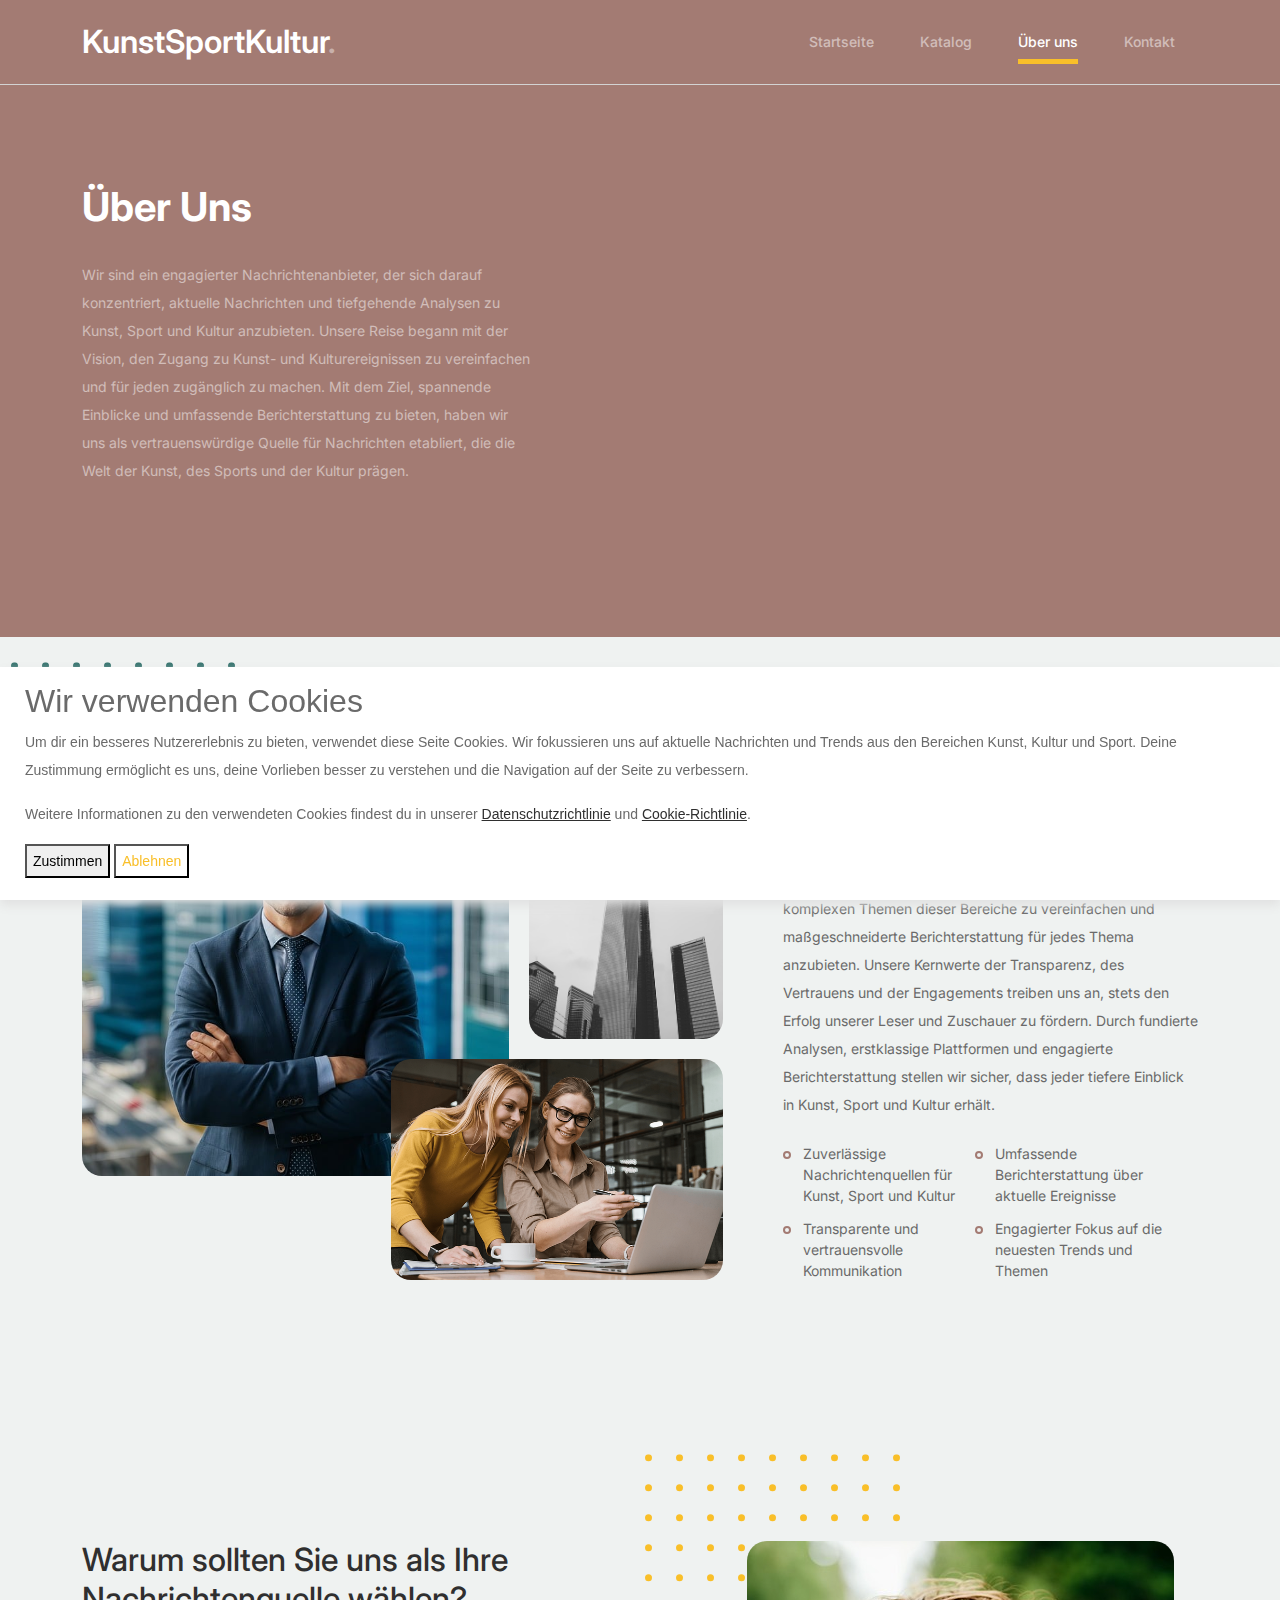
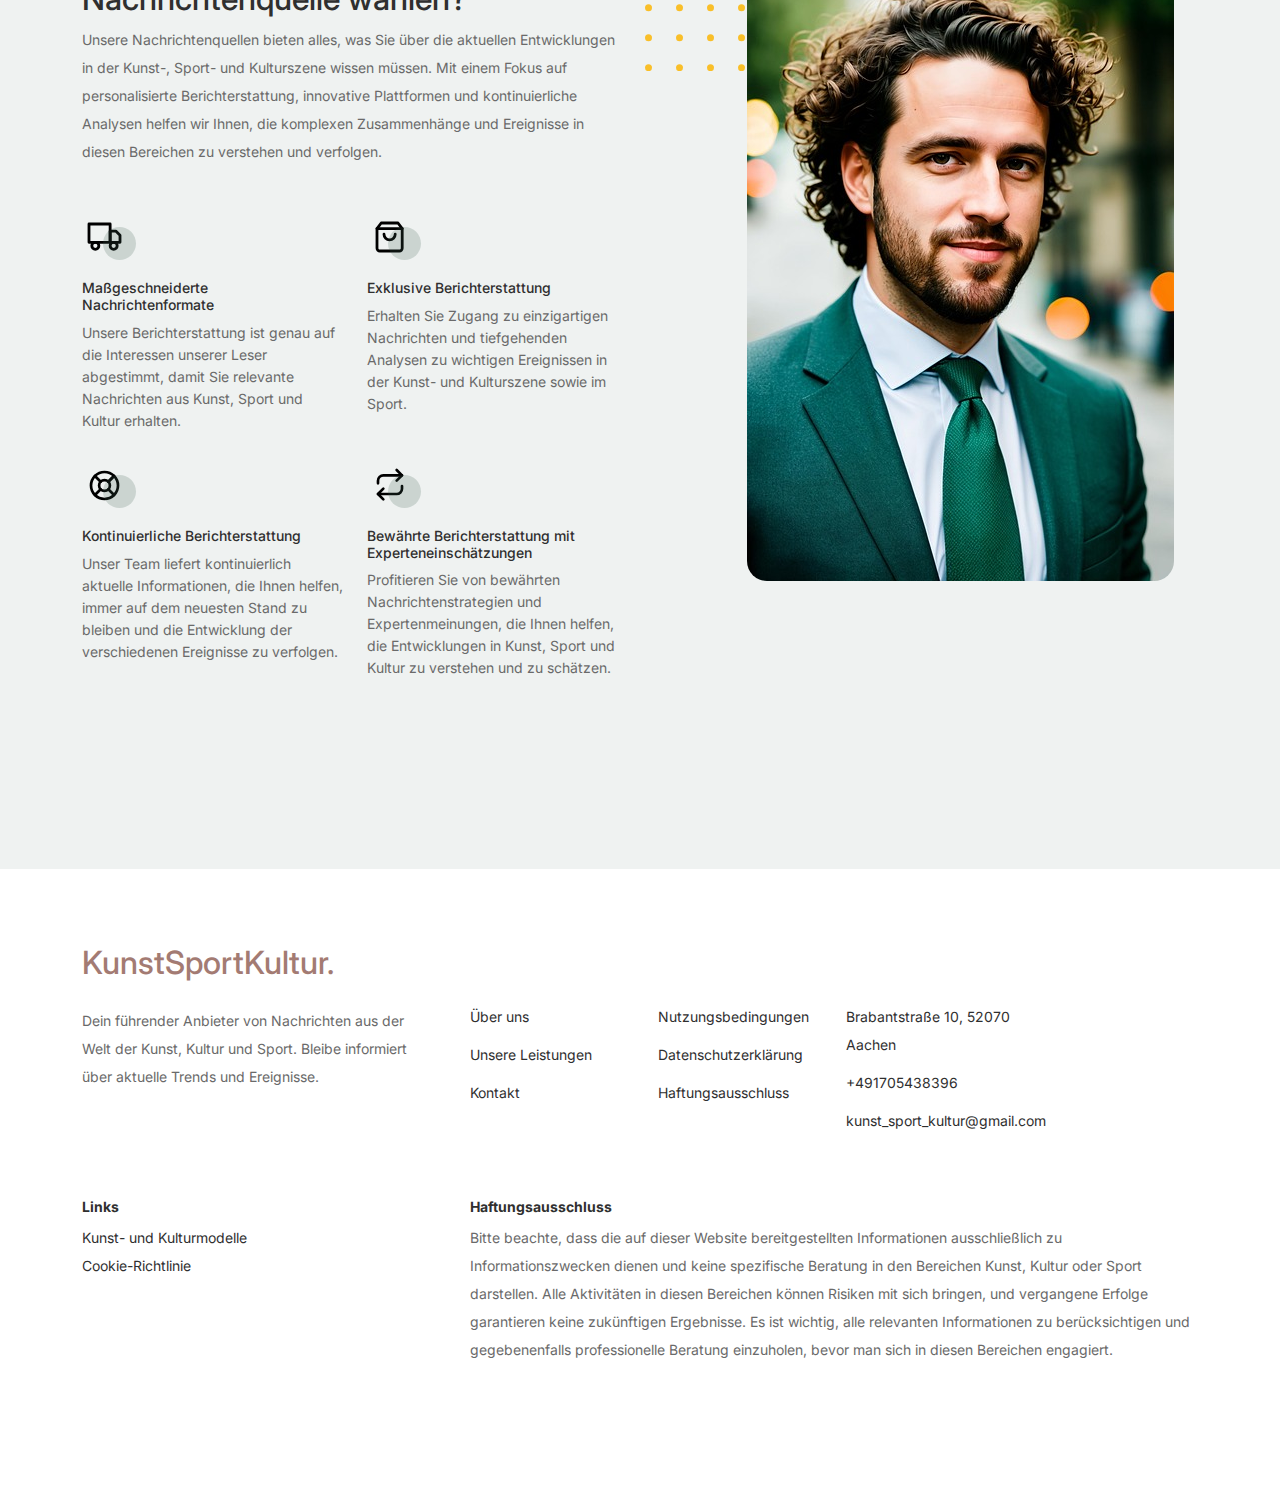
<file: about.html>
<!DOCTYPE html>
<html lang="en">
    <head>
        <meta charset="utf-8" />
        <meta
            name="viewport"
            content="width=device-width, initial-scale=1, shrink-to-fit=no"
        />
        <meta name="author" content="Untree.co" />
        <link rel="shortcut icon" href="favicon.png" />

        <meta name="description" content="" />
        <meta name="keywords" content="bootstrap, bootstrap4" />

        <!-- Bootstrap CSS -->
        <link href="css/bootstrap.min.css" rel="stylesheet" />
        <link
            href="https://cdnjs.cloudflare.com/ajax/libs/font-awesome/6.0.0-beta3/css/all.min.css"
            rel="stylesheet"
        />
        <link href="css/tiny-slider.css" rel="stylesheet" />
        <link href="css/style.css" rel="stylesheet" />
        <title>TradePartnerX</title>
    </head>

    <body>
        <!-- Start Header/Navigation -->
        <nav
            class="custom-navbar navbar navbar-expand-md navbar-dark bg-dark"
            arial-label="Art, Sports, and Culture News navigation bar"
            style="border-bottom: 1px solid lightgray"
        >
            <div class="container">
                <a class="navbar-brand" href="index.html"
                    >KunstSportKultur<span>.</span></a
                >

                <button
                    class="navbar-toggler"
                    type="button"
                    data-bs-toggle="collapse"
                    data-bs-target="#navbarsArtSportsCulture"
                    aria-controls="navbarsArtSportsCulture"
                    aria-expanded="false"
                    aria-label="Toggle navigation"
                >
                    <span class="navbar-toggler-icon"></span>
                </button>

                <div
                    class="collapse navbar-collapse"
                    id="navbarsArtSportsCulture"
                >
                    <ul
                        class="custom-navbar-nav navbar-nav ms-auto mb-2 mb-md-0"
                    >
                        <li>
                            <a class="nav-link" href="index.html">Startseite</a>
                        </li>
                        <li>
                            <a class="nav-link" href="catalog.html">Katalog</a>
                        </li>
                        <li class="nav-item active">
                            <a class="nav-link" href="about.html">Über uns</a>
                        </li>
                        <li>
                            <a class="nav-link" href="contact.html">Kontakt</a>
                        </li>
                    </ul>
                </div>
            </div>
        </nav>
        <!-- End Header/Navigation -->

        <!-- Start Hero Section -->
        <div class="hero">
            <div class="container">
                <div class="row justify-content-between">
                    <div class="col-lg-5">
                        <div class="intro-excerpt">
                            <h1>Über Uns</h1>
                            <p class="mb-4">
                                Wir sind ein engagierter Nachrichtenanbieter,
                                der sich darauf konzentriert, aktuelle
                                Nachrichten und tiefgehende Analysen zu Kunst,
                                Sport und Kultur anzubieten. Unsere Reise begann
                                mit der Vision, den Zugang zu Kunst- und
                                Kulturereignissen zu vereinfachen und für jeden
                                zugänglich zu machen. Mit dem Ziel, spannende
                                Einblicke und umfassende Berichterstattung zu
                                bieten, haben wir uns als vertrauenswürdige
                                Quelle für Nachrichten etabliert, die die Welt
                                der Kunst, des Sports und der Kultur prägen.
                            </p>
                        </div>
                    </div>
                </div>
            </div>
        </div>
        <!-- End Hero Section -->

        <!-- Start We Help Section -->
        <div class="we-help-section">
            <div class="container">
                <div class="row justify-content-between">
                    <div class="col-lg-7 mb-5 mb-lg-0">
                        <div class="imgs-grid">
                            <div class="grid grid-1">
                                <img
                                    src="images/img-grid-1.jpg"
                                    alt="Kunst, Sport und Kultur Nachrichten"
                                />
                            </div>
                            <div class="grid grid-2">
                                <img
                                    src="images/img-grid-2.jpg"
                                    alt="Kunst, Sport und Kultur Nachrichten"
                                />
                            </div>
                            <div class="grid grid-3">
                                <img
                                    src="images/img-grid-3.jpg"
                                    alt="Kunst, Sport und Kultur Nachrichten"
                                />
                            </div>
                        </div>
                    </div>
                    <div class="col-lg-5 ps-lg-5">
                        <h2 class="section-title mb-4">
                            Unsere Mission und Werte
                        </h2>
                        <p>
                            Unsere Mission ist es, zuverlässige und
                            professionelle Nachrichten zu liefern, die dabei
                            helfen, die Welt der Kunst, des Sports und der
                            Kultur zu verstehen. Wir glauben daran, die
                            komplexen Themen dieser Bereiche zu vereinfachen und
                            maßgeschneiderte Berichterstattung für jedes Thema
                            anzubieten. Unsere Kernwerte der Transparenz, des
                            Vertrauens und der Engagements treiben uns an, stets
                            den Erfolg unserer Leser und Zuschauer zu fördern.
                            Durch fundierte Analysen, erstklassige Plattformen
                            und engagierte Berichterstattung stellen wir sicher,
                            dass jeder tiefere Einblick in Kunst, Sport und
                            Kultur erhält.
                        </p>

                        <ul class="list-unstyled custom-list my-4">
                            <li>
                                Zuverlässige Nachrichtenquellen für Kunst, Sport
                                und Kultur
                            </li>
                            <li>
                                Umfassende Berichterstattung über aktuelle
                                Ereignisse
                            </li>
                            <li>
                                Transparente und vertrauensvolle Kommunikation
                            </li>
                            <li>
                                Engagierter Fokus auf die neuesten Trends und
                                Themen
                            </li>
                        </ul>
                    </div>
                </div>
            </div>
        </div>
        <!-- End We Help Section -->

        <!-- Start Why Choose Us Section -->
        <div class="why-choose-section">
            <div class="container">
                <div class="row justify-content-between">
                    <div class="col-lg-6">
                        <h2 class="section-title">
                            Warum sollten Sie uns als Ihre Nachrichtenquelle
                            wählen?
                        </h2>
                        <p>
                            Unsere Nachrichtenquellen bieten alles, was Sie über
                            die aktuellen Entwicklungen in der Kunst-, Sport-
                            und Kulturszene wissen müssen. Mit einem Fokus auf
                            personalisierte Berichterstattung, innovative
                            Plattformen und kontinuierliche Analysen helfen wir
                            Ihnen, die komplexen Zusammenhänge und Ereignisse in
                            diesen Bereichen zu verstehen und verfolgen.
                        </p>

                        <div class="row my-5">
                            <div class="col-6 col-md-6">
                                <div class="feature">
                                    <div class="icon">
                                        <img
                                            src="images/truck.svg"
                                            alt="Bild"
                                            class="img-fluid"
                                        />
                                    </div>
                                    <h3>Maßgeschneiderte Nachrichtenformate</h3>
                                    <p>
                                        Unsere Berichterstattung ist genau auf
                                        die Interessen unserer Leser abgestimmt,
                                        damit Sie relevante Nachrichten aus
                                        Kunst, Sport und Kultur erhalten.
                                    </p>
                                </div>
                            </div>

                            <div class="col-6 col-md-6">
                                <div class="feature">
                                    <div class="icon">
                                        <img
                                            src="images/bag.svg"
                                            alt="Bild"
                                            class="img-fluid"
                                        />
                                    </div>
                                    <h3>Exklusive Berichterstattung</h3>
                                    <p>
                                        Erhalten Sie Zugang zu einzigartigen
                                        Nachrichten und tiefgehenden Analysen zu
                                        wichtigen Ereignissen in der Kunst- und
                                        Kulturszene sowie im Sport.
                                    </p>
                                </div>
                            </div>

                            <div class="col-6 col-md-6">
                                <div class="feature">
                                    <div class="icon">
                                        <img
                                            src="images/support.svg"
                                            alt="Bild"
                                            class="img-fluid"
                                        />
                                    </div>
                                    <h3>Kontinuierliche Berichterstattung</h3>
                                    <p>
                                        Unser Team liefert kontinuierlich
                                        aktuelle Informationen, die Ihnen
                                        helfen, immer auf dem neuesten Stand zu
                                        bleiben und die Entwicklung der
                                        verschiedenen Ereignisse zu verfolgen.
                                    </p>
                                </div>
                            </div>

                            <div class="col-6 col-md-6">
                                <div class="feature">
                                    <div class="icon">
                                        <img
                                            src="images/return.svg"
                                            alt="Bild"
                                            class="img-fluid"
                                        />
                                    </div>
                                    <h3>
                                        Bewährte Berichterstattung mit
                                        Experteneinschätzungen
                                    </h3>
                                    <p>
                                        Profitieren Sie von bewährten
                                        Nachrichtenstrategien und
                                        Expertenmeinungen, die Ihnen helfen, die
                                        Entwicklungen in Kunst, Sport und Kultur
                                        zu verstehen und zu schätzen.
                                    </p>
                                </div>
                            </div>
                        </div>
                    </div>

                    <div class="col-lg-5">
                        <div class="img-wrap">
                            <img
                                src="images/why-choose-us-img.jpg"
                                alt="Bild"
                                class="img-fluid"
                            />
                        </div>
                    </div>
                </div>
            </div>
        </div>
        <!-- End Why Choose Us Section -->

        <!-- Start Footer Section -->
        <footer class="footer-section">
            <div class="container relative">
                <div class="row g-5 mb-5">
                    <div class="col-lg-4">
                        <div class="mb-4 footer-logo-wrap">
                            <a href="index.html" class="footer-logo"
                                >KunstSportKultur<span>.</span></a
                            >
                        </div>
                        <p class="mb-4">
                            Dein führender Anbieter von Nachrichten aus der Welt
                            der Kunst, Kultur und Sport. Bleibe informiert über
                            aktuelle Trends und Ereignisse.
                        </p>
                    </div>

                    <div class="col-lg-8">
                        <div class="row links-wrap">
                            <div class="col-6 col-sm-6 col-md-3">
                                <ul class="list-unstyled">
                                    <li><a href="about.html">Über uns</a></li>
                                    <li>
                                        <a href="services.html"
                                            >Unsere Leistungen</a
                                        >
                                    </li>
                                    <li>
                                        <a href="contact.html">Kontakt</a>
                                    </li>
                                </ul>
                            </div>

                            <div class="col-6 col-sm-6 col-md-3">
                                <ul class="list-unstyled">
                                    <li>
                                        <a href="terms-of-use.html"
                                            >Nutzungsbedingungen</a
                                        >
                                    </li>
                                    <li>
                                        <a href="privacy-policy.html"
                                            >Datenschutzerklärung</a
                                        >
                                    </li>
                                    <li>
                                        <a href="disclaimer.html"
                                            >Haftungsausschluss</a
                                        >
                                    </li>
                                </ul>
                            </div>

                            <div class="col-6 col-sm-6 col-md-3">
                                <ul class="list-unstyled">
                                    <li>
                                        <a href="#"
                                            >Brabantstraße 10, 52070 Aachen</a
                                        >
                                    </li>
                                    <li><a href="#">+491705438396</a></li>
                                    <li>
                                        <a href="#"
                                            >kunst_sport_kultur@gmail.com</a
                                        >
                                    </li>
                                </ul>
                            </div>
                        </div>
                    </div>
                </div>
                <div class="row g-5 mb-5">
                    <div class="col-4 col-sm-4 col-md-4">
                        <ul class="list-unstyled">
                            <h3
                                style="
                                    font-size: 14px;
                                    font-weight: 700;
                                    color: #2f2f2f;
                                "
                            >
                                Links
                            </h3>
                            <li>
                                <a href="business-model.html"
                                    >Kunst- und Kulturmodelle</a
                                >
                            </li>
                            <li>
                                <a href="cookie-policy.html"
                                    >Cookie-Richtlinie</a
                                >
                            </li>
                        </ul>
                    </div>

                    <div class="col-lg-8 col-sm-8 col-md-8">
                        <ul class="list-unstyled">
                            <h3
                                style="
                                    font-size: 14px;
                                    font-weight: 700;
                                    color: #2f2f2f;
                                "
                            >
                                Haftungsausschluss
                            </h3>
                            <p>
                                Bitte beachte, dass die auf dieser Website
                                bereitgestellten Informationen ausschließlich zu
                                Informationszwecken dienen und keine spezifische
                                Beratung in den Bereichen Kunst, Kultur oder
                                Sport darstellen. Alle Aktivitäten in diesen
                                Bereichen können Risiken mit sich bringen, und
                                vergangene Erfolge garantieren keine zukünftigen
                                Ergebnisse. Es ist wichtig, alle relevanten
                                Informationen zu berücksichtigen und
                                gegebenenfalls professionelle Beratung
                                einzuholen, bevor man sich in diesen Bereichen
                                engagiert.
                            </p>
                        </ul>
                    </div>
                </div>
            </div>
        </footer>
        <!-- End Footer Section -->

        <!-- Cookie banner -->
        <div class="cookie-wrapper show">
            <div class="cookie-header">
                <i class="bx bx-cookie"></i>
                <h2>Wir verwenden Cookies</h2>
            </div>

            <div class="cookie-content">
                <p>
                    Um dir ein besseres Nutzererlebnis zu bieten, verwendet
                    diese Seite Cookies. Wir fokussieren uns auf aktuelle
                    Nachrichten und Trends aus den Bereichen Kunst, Kultur und
                    Sport. Deine Zustimmung ermöglicht es uns, deine Vorlieben
                    besser zu verstehen und die Navigation auf der Seite zu
                    verbessern.
                </p>
                <p>
                    Weitere Informationen zu den verwendeten Cookies findest du
                    in unserer
                    <a href="privacy-policy.html">Datenschutzrichtlinie</a> und
                    <a href="cookie-policy.html">Cookie-Richtlinie</a>.
                </p>
            </div>

            <div class="cookie-buttons">
                <button class="cookie-button" id="acceptBtn">Zustimmen</button>
                <button class="cookie-button" id="declineBtn">Ablehnen</button>
            </div>
        </div>
        <!-- End Cookie banner -->

        <script src="js/bootstrap.bundle.min.js"></script>
        <script src="js/tiny-slider.js"></script>
        <script src="js/custom.js"></script>
        <script src="js/cookiebanner.js"></script>
    </body>
</html>
</file>
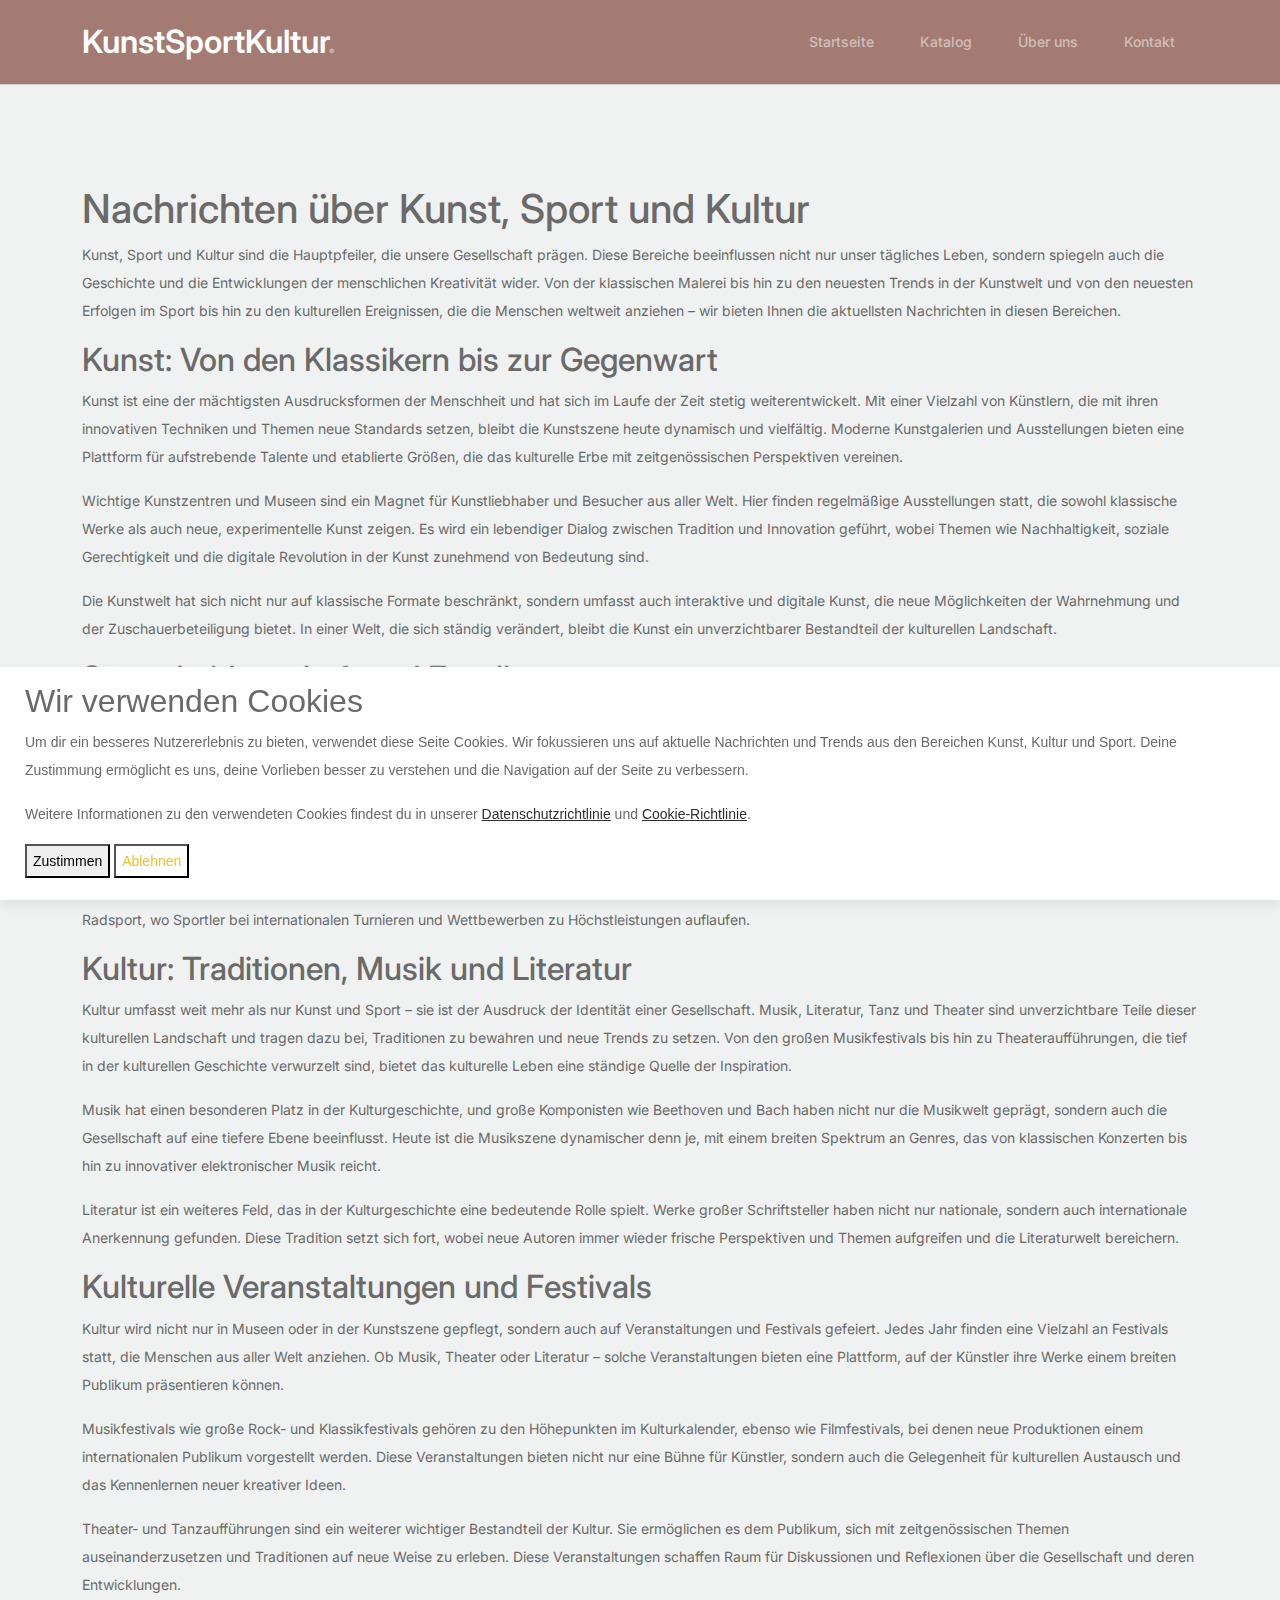
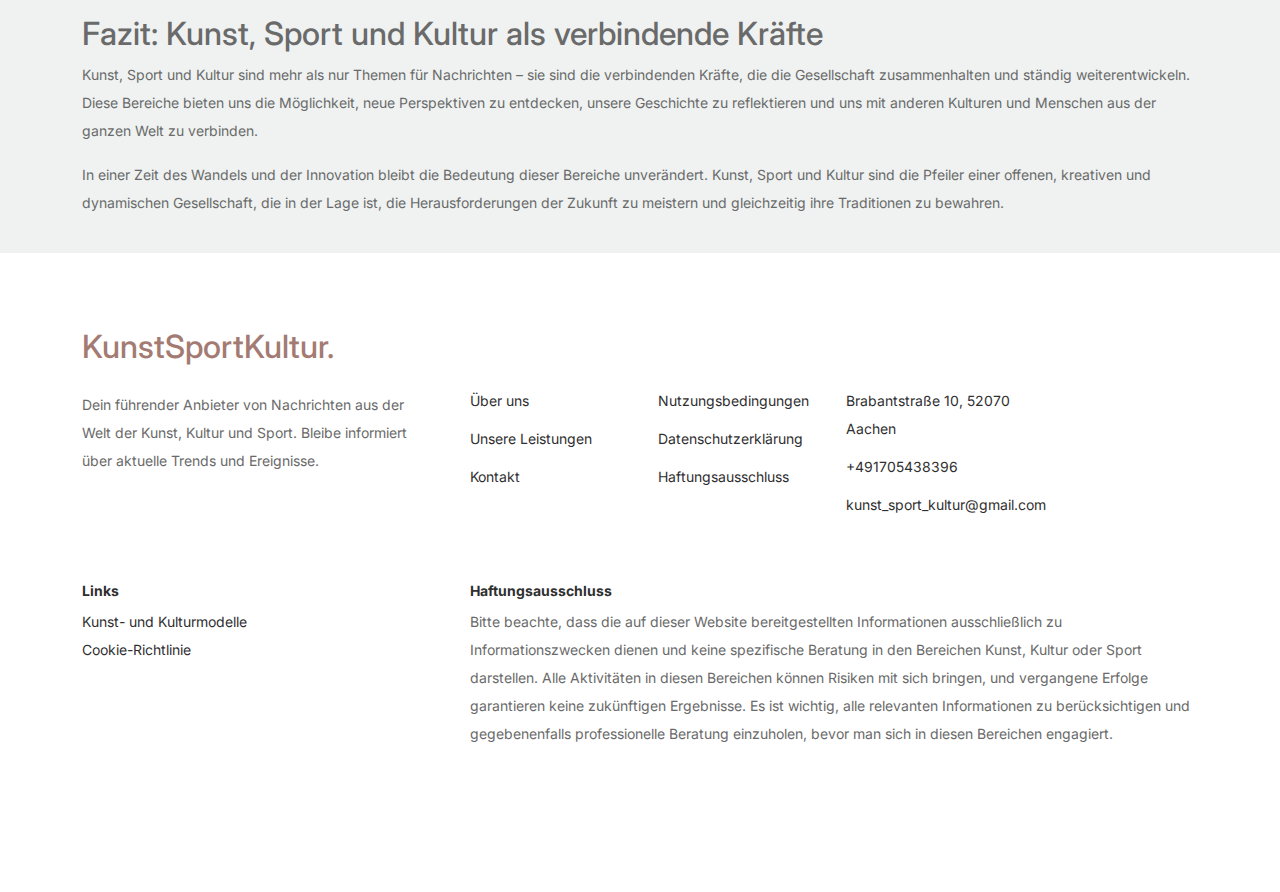
<file: business-model.html>
<!DOCTYPE html>
<html lang="en">
    <head>
        <meta charset="utf-8" />
        <meta
            name="viewport"
            content="width=device-width, initial-scale=1, shrink-to-fit=no"
        />
        <meta name="author" content="Untree.co" />
        <link rel="shortcut icon" href="favicon.png" />

        <meta name="description" content="" />
        <meta name="keywords" content="bootstrap, bootstrap4" />

        <!-- Bootstrap CSS -->
        <link href="css/bootstrap.min.css" rel="stylesheet" />
        <link
            href="https://cdnjs.cloudflare.com/ajax/libs/font-awesome/6.0.0-beta3/css/all.min.css"
            rel="stylesheet"
        />
        <link href="css/tiny-slider.css" rel="stylesheet" />
        <link href="css/style.css" rel="stylesheet" />
        <title>TradePartnerX</title>
    </head>

    <body>
        <!-- Start Header/Navigation -->
        <nav
            class="custom-navbar navbar navbar-expand-md navbar-dark bg-dark"
            arial-label="Art, Sports, and Culture News navigation bar"
            style="border-bottom: 1px solid lightgray"
        >
            <div class="container">
                <a class="navbar-brand" href="index.html"
                    >KunstSportKultur<span>.</span></a
                >

                <button
                    class="navbar-toggler"
                    type="button"
                    data-bs-toggle="collapse"
                    data-bs-target="#navbarsArtSportsCulture"
                    aria-controls="navbarsArtSportsCulture"
                    aria-expanded="false"
                    aria-label="Toggle navigation"
                >
                    <span class="navbar-toggler-icon"></span>
                </button>

                <div
                    class="collapse navbar-collapse"
                    id="navbarsArtSportsCulture"
                >
                    <ul
                        class="custom-navbar-nav navbar-nav ms-auto mb-2 mb-md-0"
                    >
                        <li>
                            <a class="nav-link" href="index.html">Startseite</a>
                        </li>
                        <li>
                            <a class="nav-link" href="catalog.html">Katalog</a>
                        </li>
                        <li>
                            <a class="nav-link" href="about.html">Über uns</a>
                        </li>
                        <li>
                            <a class="nav-link" href="contact.html">Kontakt</a>
                        </li>
                    </ul>
                </div>
            </div>
        </nav>
        <!-- End Header/Navigation -->

        <main>
            <article
                class="container additional-wrapper"
                style="margin-top: 80px"
            >
                <div class="page__content" style="padding: 20px 0px">
                    <h1>Nachrichten über Kunst, Sport und Kultur</h1>
                    <p>
                        Kunst, Sport und Kultur sind die Hauptpfeiler, die
                        unsere Gesellschaft prägen. Diese Bereiche beeinflussen
                        nicht nur unser tägliches Leben, sondern spiegeln auch
                        die Geschichte und die Entwicklungen der menschlichen
                        Kreativität wider. Von der klassischen Malerei bis hin
                        zu den neuesten Trends in der Kunstwelt und von den
                        neuesten Erfolgen im Sport bis hin zu den kulturellen
                        Ereignissen, die die Menschen weltweit anziehen – wir
                        bieten Ihnen die aktuellsten Nachrichten in diesen
                        Bereichen.
                    </p>

                    <h2>Kunst: Von den Klassikern bis zur Gegenwart</h2>
                    <p>
                        Kunst ist eine der mächtigsten Ausdrucksformen der
                        Menschheit und hat sich im Laufe der Zeit stetig
                        weiterentwickelt. Mit einer Vielzahl von Künstlern, die
                        mit ihren innovativen Techniken und Themen neue
                        Standards setzen, bleibt die Kunstszene heute dynamisch
                        und vielfältig. Moderne Kunstgalerien und Ausstellungen
                        bieten eine Plattform für aufstrebende Talente und
                        etablierte Größen, die das kulturelle Erbe mit
                        zeitgenössischen Perspektiven vereinen.
                    </p>

                    <p>
                        Wichtige Kunstzentren und Museen sind ein Magnet für
                        Kunstliebhaber und Besucher aus aller Welt. Hier finden
                        regelmäßige Ausstellungen statt, die sowohl klassische
                        Werke als auch neue, experimentelle Kunst zeigen. Es
                        wird ein lebendiger Dialog zwischen Tradition und
                        Innovation geführt, wobei Themen wie Nachhaltigkeit,
                        soziale Gerechtigkeit und die digitale Revolution in der
                        Kunst zunehmend von Bedeutung sind.
                    </p>

                    <p>
                        Die Kunstwelt hat sich nicht nur auf klassische Formate
                        beschränkt, sondern umfasst auch interaktive und
                        digitale Kunst, die neue Möglichkeiten der Wahrnehmung
                        und der Zuschauerbeteiligung bietet. In einer Welt, die
                        sich ständig verändert, bleibt die Kunst ein
                        unverzichtbarer Bestandteil der kulturellen Landschaft.
                    </p>

                    <h2>Sport: Leidenschaft und Exzellenz</h2>
                    <p>
                        Sport ist weit mehr als nur ein Wettbewerb – er ist ein
                        Symbol für Leidenschaft, Hingabe und den Drang nach
                        Exzellenz. In vielen Disziplinen, von Fußball über
                        Tennis bis hin zu Radsport und Basketball, gibt es immer
                        wieder spannende Ereignisse, die die Herzen der Fans
                        höherschlagen lassen.
                    </p>

                    <p>
                        Fußball bleibt eine der beliebtesten Sportarten und
                        sorgt immer wieder für packende Spiele. Die Ligen bieten
                        spannende Wettkämpfe, bei denen sowohl nationale als
                        auch internationale Mannschaften um den Sieg kämpfen.
                        Auch der Fußball im internationalen Rahmen, bei dem sich
                        Teams aus aller Welt messen, sorgt für Aufsehen und
                        verbindet Millionen von Fans.
                    </p>

                    <p>
                        Neben dem Fußball gibt es eine Vielzahl weiterer
                        Sportarten, in denen Athleten weltweite Erfolge
                        erzielen. Besonders bemerkenswert sind die Leistungen in
                        Tennis und Radsport, wo Sportler bei internationalen
                        Turnieren und Wettbewerben zu Höchstleistungen
                        auflaufen.
                    </p>

                    <h2>Kultur: Traditionen, Musik und Literatur</h2>
                    <p>
                        Kultur umfasst weit mehr als nur Kunst und Sport – sie
                        ist der Ausdruck der Identität einer Gesellschaft.
                        Musik, Literatur, Tanz und Theater sind unverzichtbare
                        Teile dieser kulturellen Landschaft und tragen dazu bei,
                        Traditionen zu bewahren und neue Trends zu setzen. Von
                        den großen Musikfestivals bis hin zu
                        Theateraufführungen, die tief in der kulturellen
                        Geschichte verwurzelt sind, bietet das kulturelle Leben
                        eine ständige Quelle der Inspiration.
                    </p>

                    <p>
                        Musik hat einen besonderen Platz in der
                        Kulturgeschichte, und große Komponisten wie Beethoven
                        und Bach haben nicht nur die Musikwelt geprägt, sondern
                        auch die Gesellschaft auf eine tiefere Ebene
                        beeinflusst. Heute ist die Musikszene dynamischer denn
                        je, mit einem breiten Spektrum an Genres, das von
                        klassischen Konzerten bis hin zu innovativer
                        elektronischer Musik reicht.
                    </p>

                    <p>
                        Literatur ist ein weiteres Feld, das in der
                        Kulturgeschichte eine bedeutende Rolle spielt. Werke
                        großer Schriftsteller haben nicht nur nationale, sondern
                        auch internationale Anerkennung gefunden. Diese
                        Tradition setzt sich fort, wobei neue Autoren immer
                        wieder frische Perspektiven und Themen aufgreifen und
                        die Literaturwelt bereichern.
                    </p>

                    <h2>Kulturelle Veranstaltungen und Festivals</h2>
                    <p>
                        Kultur wird nicht nur in Museen oder in der Kunstszene
                        gepflegt, sondern auch auf Veranstaltungen und Festivals
                        gefeiert. Jedes Jahr finden eine Vielzahl an Festivals
                        statt, die Menschen aus aller Welt anziehen. Ob Musik,
                        Theater oder Literatur – solche Veranstaltungen bieten
                        eine Plattform, auf der Künstler ihre Werke einem
                        breiten Publikum präsentieren können.
                    </p>

                    <p>
                        Musikfestivals wie große Rock- und Klassikfestivals
                        gehören zu den Höhepunkten im Kulturkalender, ebenso wie
                        Filmfestivals, bei denen neue Produktionen einem
                        internationalen Publikum vorgestellt werden. Diese
                        Veranstaltungen bieten nicht nur eine Bühne für
                        Künstler, sondern auch die Gelegenheit für kulturellen
                        Austausch und das Kennenlernen neuer kreativer Ideen.
                    </p>

                    <p>
                        Theater- und Tanzaufführungen sind ein weiterer
                        wichtiger Bestandteil der Kultur. Sie ermöglichen es dem
                        Publikum, sich mit zeitgenössischen Themen
                        auseinanderzusetzen und Traditionen auf neue Weise zu
                        erleben. Diese Veranstaltungen schaffen Raum für
                        Diskussionen und Reflexionen über die Gesellschaft und
                        deren Entwicklungen.
                    </p>

                    <h2>
                        Fazit: Kunst, Sport und Kultur als verbindende Kräfte
                    </h2>
                    <p>
                        Kunst, Sport und Kultur sind mehr als nur Themen für
                        Nachrichten – sie sind die verbindenden Kräfte, die die
                        Gesellschaft zusammenhalten und ständig
                        weiterentwickeln. Diese Bereiche bieten uns die
                        Möglichkeit, neue Perspektiven zu entdecken, unsere
                        Geschichte zu reflektieren und uns mit anderen Kulturen
                        und Menschen aus der ganzen Welt zu verbinden.
                    </p>

                    <p>
                        In einer Zeit des Wandels und der Innovation bleibt die
                        Bedeutung dieser Bereiche unverändert. Kunst, Sport und
                        Kultur sind die Pfeiler einer offenen, kreativen und
                        dynamischen Gesellschaft, die in der Lage ist, die
                        Herausforderungen der Zukunft zu meistern und
                        gleichzeitig ihre Traditionen zu bewahren.
                    </p>
                </div>
            </article>
        </main>

        <!-- Start Footer Section -->
        <footer class="footer-section">
            <div class="container relative">
                <div class="row g-5 mb-5">
                    <div class="col-lg-4">
                        <div class="mb-4 footer-logo-wrap">
                            <a href="index.html" class="footer-logo"
                                >KunstSportKultur<span>.</span></a
                            >
                        </div>
                        <p class="mb-4">
                            Dein führender Anbieter von Nachrichten aus der Welt
                            der Kunst, Kultur und Sport. Bleibe informiert über
                            aktuelle Trends und Ereignisse.
                        </p>
                    </div>

                    <div class="col-lg-8">
                        <div class="row links-wrap">
                            <div class="col-6 col-sm-6 col-md-3">
                                <ul class="list-unstyled">
                                    <li><a href="about.html">Über uns</a></li>
                                    <li>
                                        <a href="services.html"
                                            >Unsere Leistungen</a
                                        >
                                    </li>
                                    <li>
                                        <a href="contact.html">Kontakt</a>
                                    </li>
                                </ul>
                            </div>

                            <div class="col-6 col-sm-6 col-md-3">
                                <ul class="list-unstyled">
                                    <li>
                                        <a href="terms-of-use.html"
                                            >Nutzungsbedingungen</a
                                        >
                                    </li>
                                    <li>
                                        <a href="privacy-policy.html"
                                            >Datenschutzerklärung</a
                                        >
                                    </li>
                                    <li>
                                        <a href="disclaimer.html"
                                            >Haftungsausschluss</a
                                        >
                                    </li>
                                </ul>
                            </div>

                            <div class="col-6 col-sm-6 col-md-3">
                                <ul class="list-unstyled">
                                    <li>
                                        <a href="#"
                                            >Brabantstraße 10, 52070 Aachen</a
                                        >
                                    </li>
                                    <li><a href="#">+491705438396</a></li>
                                    <li>
                                        <a href="#"
                                            >kunst_sport_kultur@gmail.com</a
                                        >
                                    </li>
                                </ul>
                            </div>
                        </div>
                    </div>
                </div>
                <div class="row g-5 mb-5">
                    <div class="col-4 col-sm-4 col-md-4">
                        <ul class="list-unstyled">
                            <h3
                                style="
                                    font-size: 14px;
                                    font-weight: 700;
                                    color: #2f2f2f;
                                "
                            >
                                Links
                            </h3>
                            <li>
                                <a href="business-model.html"
                                    >Kunst- und Kulturmodelle</a
                                >
                            </li>
                            <li>
                                <a href="cookie-policy.html"
                                    >Cookie-Richtlinie</a
                                >
                            </li>
                        </ul>
                    </div>

                    <div class="col-lg-8 col-sm-8 col-md-8">
                        <ul class="list-unstyled">
                            <h3
                                style="
                                    font-size: 14px;
                                    font-weight: 700;
                                    color: #2f2f2f;
                                "
                            >
                                Haftungsausschluss
                            </h3>
                            <p>
                                Bitte beachte, dass die auf dieser Website
                                bereitgestellten Informationen ausschließlich zu
                                Informationszwecken dienen und keine spezifische
                                Beratung in den Bereichen Kunst, Kultur oder
                                Sport darstellen. Alle Aktivitäten in diesen
                                Bereichen können Risiken mit sich bringen, und
                                vergangene Erfolge garantieren keine zukünftigen
                                Ergebnisse. Es ist wichtig, alle relevanten
                                Informationen zu berücksichtigen und
                                gegebenenfalls professionelle Beratung
                                einzuholen, bevor man sich in diesen Bereichen
                                engagiert.
                            </p>
                        </ul>
                    </div>
                </div>
            </div>
        </footer>
        <!-- End Footer Section -->

        <!-- Cookie banner -->
        <div class="cookie-wrapper show">
            <div class="cookie-header">
                <i class="bx bx-cookie"></i>
                <h2>Wir verwenden Cookies</h2>
            </div>

            <div class="cookie-content">
                <p>
                    Um dir ein besseres Nutzererlebnis zu bieten, verwendet
                    diese Seite Cookies. Wir fokussieren uns auf aktuelle
                    Nachrichten und Trends aus den Bereichen Kunst, Kultur und
                    Sport. Deine Zustimmung ermöglicht es uns, deine Vorlieben
                    besser zu verstehen und die Navigation auf der Seite zu
                    verbessern.
                </p>
                <p>
                    Weitere Informationen zu den verwendeten Cookies findest du
                    in unserer
                    <a href="privacy-policy.html">Datenschutzrichtlinie</a> und
                    <a href="cookie-policy.html">Cookie-Richtlinie</a>.
                </p>
            </div>

            <div class="cookie-buttons">
                <button class="cookie-button" id="acceptBtn">Zustimmen</button>
                <button class="cookie-button" id="declineBtn">Ablehnen</button>
            </div>
        </div>
        <!-- End Cookie banner -->

        <script src="js/bootstrap.bundle.min.js"></script>
        <script src="js/tiny-slider.js"></script>
        <script src="js/custom.js"></script>
        <script src="js/cookiebanner.js"></script>
    </body>
</html>
</file>
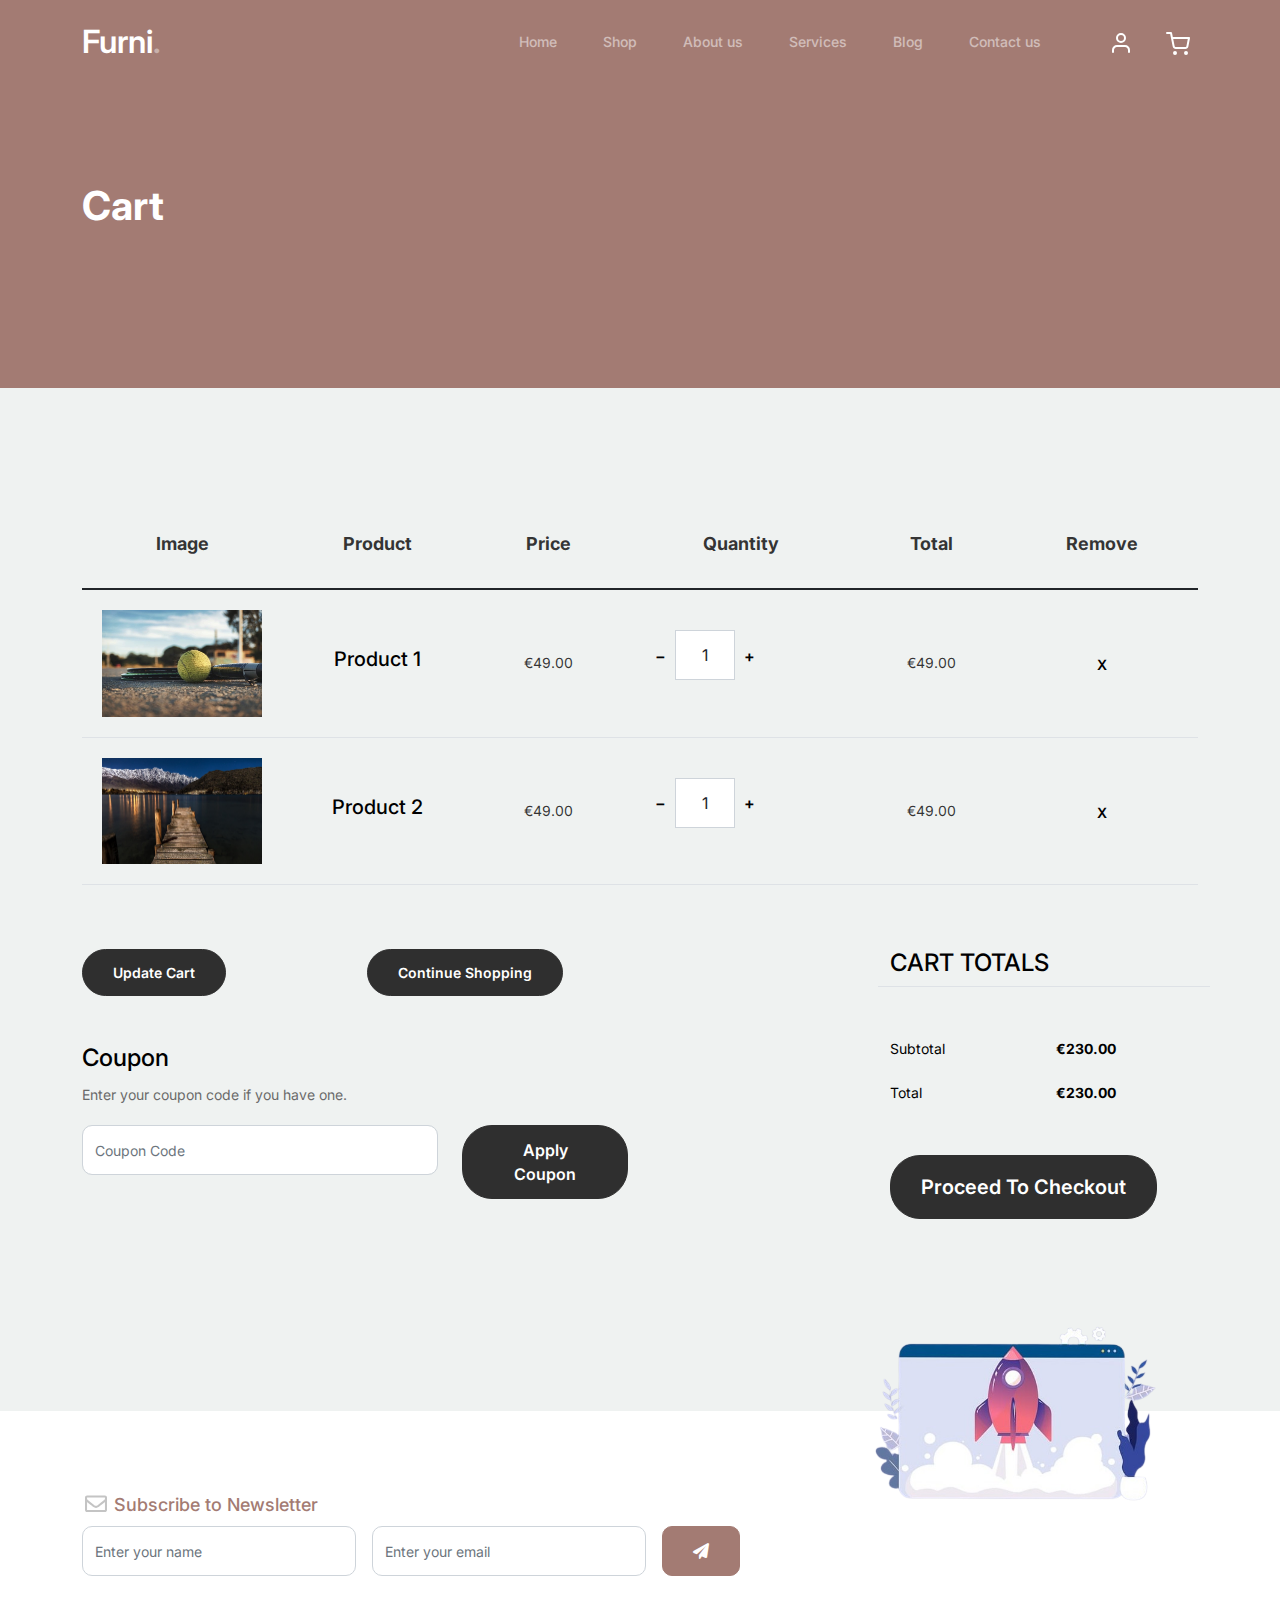
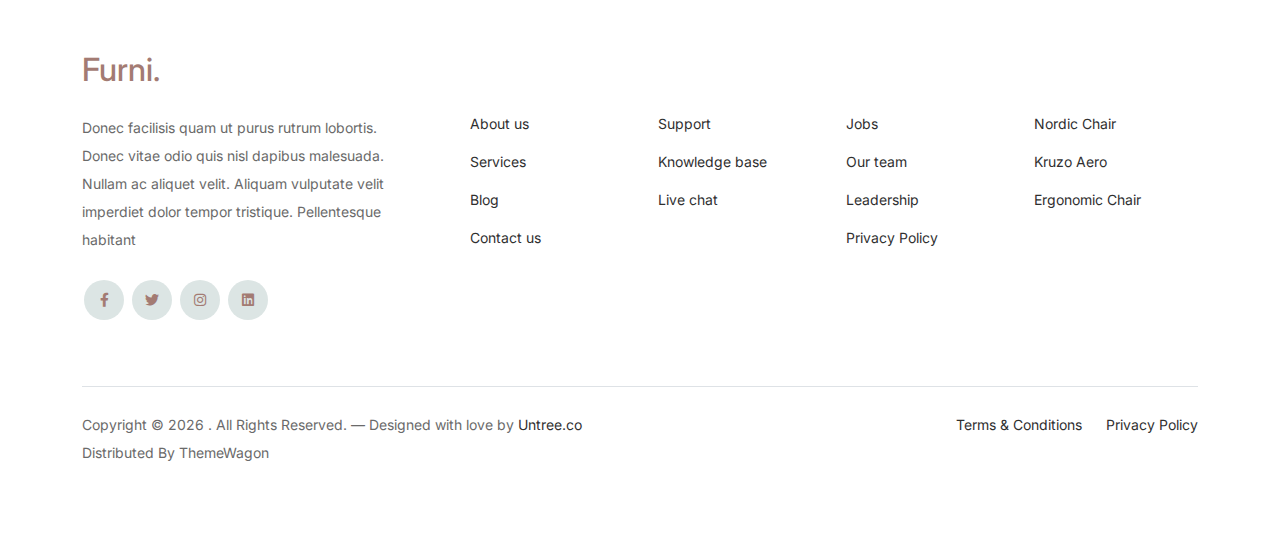
<file: cart.html>
<!-- /*
* Bootstrap 5
* Template Name: Furni
* Template Author: Untree.co
* Template URI: https://untree.co/
* License: https://creativecommons.org/licenses/by/3.0/
*/ -->
<!DOCTYPE html>
<html lang="en">
    <head>
        <meta charset="utf-8" />
        <meta
            name="viewport"
            content="width=device-width, initial-scale=1, shrink-to-fit=no"
        />
        <meta name="author" content="Untree.co" />
        <link rel="shortcut icon" href="favicon.png" />

        <meta name="description" content="" />
        <meta name="keywords" content="bootstrap, bootstrap4" />

        <!-- Bootstrap CSS -->
        <link href="css/bootstrap.min.css" rel="stylesheet" />
        <link
            href="https://cdnjs.cloudflare.com/ajax/libs/font-awesome/6.0.0-beta3/css/all.min.css"
            rel="stylesheet"
        />
        <link href="css/tiny-slider.css" rel="stylesheet" />
        <link href="css/style.css" rel="stylesheet" />
        <title>
            Furni Free Bootstrap 5 Template for Furniture and Interior Design
            Websites by Untree.co
        </title>
    </head>

    <body>
        <!-- Start Header/Navigation -->
        <nav
            class="custom-navbar navbar navbar navbar-expand-md navbar-dark bg-dark"
            arial-label="Furni navigation bar"
        >
            <div class="container">
                <a class="navbar-brand" href="index.html"
                    >Furni<span>.</span></a
                >

                <button
                    class="navbar-toggler"
                    type="button"
                    data-bs-toggle="collapse"
                    data-bs-target="#navbarsFurni"
                    aria-controls="navbarsFurni"
                    aria-expanded="false"
                    aria-label="Toggle navigation"
                >
                    <span class="navbar-toggler-icon"></span>
                </button>

                <div class="collapse navbar-collapse" id="navbarsFurni">
                    <ul
                        class="custom-navbar-nav navbar-nav ms-auto mb-2 mb-md-0"
                    >
                        <li class="nav-item">
                            <a class="nav-link" href="index.html">Home</a>
                        </li>
                        <li><a class="nav-link" href="shop.html">Shop</a></li>
                        <li>
                            <a class="nav-link" href="about.html">About us</a>
                        </li>
                        <li>
                            <a class="nav-link" href="services.html"
                                >Services</a
                            >
                        </li>
                        <li><a class="nav-link" href="blog.html">Blog</a></li>
                        <li>
                            <a class="nav-link" href="contact.html"
                                >Contact us</a
                            >
                        </li>
                    </ul>

                    <ul class="custom-navbar-cta navbar-nav mb-2 mb-md-0 ms-5">
                        <li>
                            <a class="nav-link" href="#"
                                ><img src="images/user.svg"
                            /></a>
                        </li>
                        <li>
                            <a class="nav-link" href="cart.html"
                                ><img src="images/cart.svg"
                            /></a>
                        </li>
                    </ul>
                </div>
            </div>
        </nav>
        <!-- End Header/Navigation -->

        <!-- Start Hero Section -->
        <div class="hero">
            <div class="container">
                <div class="row justify-content-between">
                    <div class="col-lg-5">
                        <div class="intro-excerpt">
                            <h1>Cart</h1>
                        </div>
                    </div>
                    <div class="col-lg-7"></div>
                </div>
            </div>
        </div>
        <!-- End Hero Section -->

        <div class="untree_co-section before-footer-section">
            <div class="container">
                <div class="row mb-5">
                    <form class="col-md-12" method="post">
                        <div class="site-blocks-table">
                            <table class="table">
                                <thead>
                                    <tr>
                                        <th class="product-thumbnail">Image</th>
                                        <th class="product-name">Product</th>
                                        <th class="product-price">Price</th>
                                        <th class="product-quantity">
                                            Quantity
                                        </th>
                                        <th class="product-total">Total</th>
                                        <th class="product-remove">Remove</th>
                                    </tr>
                                </thead>
                                <tbody>
                                    <tr>
                                        <td class="product-thumbnail">
                                            <img
                                                src="images/product-1.png"
                                                alt="Image"
                                                class="img-fluid"
                                            />
                                        </td>
                                        <td class="product-name">
                                            <h2 class="h5 text-black">
                                                Product 1
                                            </h2>
                                        </td>
                                        <td>€49.00</td>
                                        <td>
                                            <div
                                                class="input-group mb-3 d-flex align-items-center quantity-container"
                                                style="max-width: 120px"
                                            >
                                                <div
                                                    class="input-group-prepend"
                                                >
                                                    <button
                                                        class="btn btn-outline-black decrease"
                                                        type="button"
                                                    >
                                                        &minus;
                                                    </button>
                                                </div>
                                                <input
                                                    type="text"
                                                    class="form-control text-center quantity-amount"
                                                    value="1"
                                                    placeholder=""
                                                    aria-label="Example text with button addon"
                                                    aria-describedby="button-addon1"
                                                />
                                                <div class="input-group-append">
                                                    <button
                                                        class="btn btn-outline-black increase"
                                                        type="button"
                                                    >
                                                        &plus;
                                                    </button>
                                                </div>
                                            </div>
                                        </td>
                                        <td>€49.00</td>
                                        <td>
                                            <a
                                                href="#"
                                                class="btn btn-black btn-sm"
                                                >X</a
                                            >
                                        </td>
                                    </tr>

                                    <tr>
                                        <td class="product-thumbnail">
                                            <img
                                                src="images/product-2.png"
                                                alt="Image"
                                                class="img-fluid"
                                            />
                                        </td>
                                        <td class="product-name">
                                            <h2 class="h5 text-black">
                                                Product 2
                                            </h2>
                                        </td>
                                        <td>€49.00</td>
                                        <td>
                                            <div
                                                class="input-group mb-3 d-flex align-items-center quantity-container"
                                                style="max-width: 120px"
                                            >
                                                <div
                                                    class="input-group-prepend"
                                                >
                                                    <button
                                                        class="btn btn-outline-black decrease"
                                                        type="button"
                                                    >
                                                        &minus;
                                                    </button>
                                                </div>
                                                <input
                                                    type="text"
                                                    class="form-control text-center quantity-amount"
                                                    value="1"
                                                    placeholder=""
                                                    aria-label="Example text with button addon"
                                                    aria-describedby="button-addon1"
                                                />
                                                <div class="input-group-append">
                                                    <button
                                                        class="btn btn-outline-black increase"
                                                        type="button"
                                                    >
                                                        &plus;
                                                    </button>
                                                </div>
                                            </div>
                                        </td>
                                        <td>€49.00</td>
                                        <td>
                                            <a
                                                href="#"
                                                class="btn btn-black btn-sm"
                                                >X</a
                                            >
                                        </td>
                                    </tr>
                                </tbody>
                            </table>
                        </div>
                    </form>
                </div>

                <div class="row">
                    <div class="col-md-6">
                        <div class="row mb-5">
                            <div class="col-md-6 mb-3 mb-md-0">
                                <button class="btn btn-black btn-sm btn-block">
                                    Update Cart
                                </button>
                            </div>
                            <div class="col-md-6">
                                <button
                                    class="btn btn-outline-black btn-sm btn-block"
                                >
                                    Continue Shopping
                                </button>
                            </div>
                        </div>
                        <div class="row">
                            <div class="col-md-12">
                                <label class="text-black h4" for="coupon"
                                    >Coupon</label
                                >
                                <p>Enter your coupon code if you have one.</p>
                            </div>
                            <div class="col-md-8 mb-3 mb-md-0">
                                <input
                                    type="text"
                                    class="form-control py-3"
                                    id="coupon"
                                    placeholder="Coupon Code"
                                />
                            </div>
                            <div class="col-md-4">
                                <button class="btn btn-black">
                                    Apply Coupon
                                </button>
                            </div>
                        </div>
                    </div>
                    <div class="col-md-6 pl-5">
                        <div class="row justify-content-end">
                            <div class="col-md-7">
                                <div class="row">
                                    <div
                                        class="col-md-12 text-right border-bottom mb-5"
                                    >
                                        <h3
                                            class="text-black h4 text-uppercase"
                                        >
                                            Cart Totals
                                        </h3>
                                    </div>
                                </div>
                                <div class="row mb-3">
                                    <div class="col-md-6">
                                        <span class="text-black">Subtotal</span>
                                    </div>
                                    <div class="col-md-6 text-right">
                                        <strong class="text-black"
                                            >€230.00</strong
                                        >
                                    </div>
                                </div>
                                <div class="row mb-5">
                                    <div class="col-md-6">
                                        <span class="text-black">Total</span>
                                    </div>
                                    <div class="col-md-6 text-right">
                                        <strong class="text-black"
                                            >€230.00</strong
                                        >
                                    </div>
                                </div>

                                <div class="row">
                                    <div class="col-md-12">
                                        <button
                                            class="btn btn-black btn-lg py-3 btn-block"
                                            onclick="window.location='checkout.html'"
                                        >
                                            Proceed To Checkout
                                        </button>
                                    </div>
                                </div>
                            </div>
                        </div>
                    </div>
                </div>
            </div>
        </div>

        <!-- Start Footer Section -->
        <footer class="footer-section">
            <div class="container relative">
                <div class="sofa-img">
                    <img src="images/sofa.png" alt="Image" class="img-fluid" />
                </div>

                <div class="row">
                    <div class="col-lg-8">
                        <div class="subscription-form">
                            <h3 class="d-flex align-items-center">
                                <span class="me-1"
                                    ><img
                                        src="images/envelope-outline.svg"
                                        alt="Image"
                                        class="img-fluid" /></span
                                ><span>Subscribe to Newsletter</span>
                            </h3>

                            <form action="#" class="row g-3">
                                <div class="col-auto">
                                    <input
                                        type="text"
                                        class="form-control"
                                        placeholder="Enter your name"
                                    />
                                </div>
                                <div class="col-auto">
                                    <input
                                        type="email"
                                        class="form-control"
                                        placeholder="Enter your email"
                                    />
                                </div>
                                <div class="col-auto">
                                    <button class="btn btn-primary">
                                        <span class="fa fa-paper-plane"></span>
                                    </button>
                                </div>
                            </form>
                        </div>
                    </div>
                </div>

                <div class="row g-5 mb-5">
                    <div class="col-lg-4">
                        <div class="mb-4 footer-logo-wrap">
                            <a href="#" class="footer-logo"
                                >Furni<span>.</span></a
                            >
                        </div>
                        <p class="mb-4">
                            Donec facilisis quam ut purus rutrum lobortis. Donec
                            vitae odio quis nisl dapibus malesuada. Nullam ac
                            aliquet velit. Aliquam vulputate velit imperdiet
                            dolor tempor tristique. Pellentesque habitant
                        </p>

                        <ul class="list-unstyled custom-social">
                            <li>
                                <a href="#"
                                    ><span
                                        class="fa fa-brands fa-facebook-f"
                                    ></span
                                ></a>
                            </li>
                            <li>
                                <a href="#"
                                    ><span
                                        class="fa fa-brands fa-twitter"
                                    ></span
                                ></a>
                            </li>
                            <li>
                                <a href="#"
                                    ><span
                                        class="fa fa-brands fa-instagram"
                                    ></span
                                ></a>
                            </li>
                            <li>
                                <a href="#"
                                    ><span
                                        class="fa fa-brands fa-linkedin"
                                    ></span
                                ></a>
                            </li>
                        </ul>
                    </div>

                    <div class="col-lg-8">
                        <div class="row links-wrap">
                            <div class="col-6 col-sm-6 col-md-3">
                                <ul class="list-unstyled">
                                    <li><a href="#">About us</a></li>
                                    <li><a href="#">Services</a></li>
                                    <li><a href="#">Blog</a></li>
                                    <li><a href="#">Contact us</a></li>
                                </ul>
                            </div>

                            <div class="col-6 col-sm-6 col-md-3">
                                <ul class="list-unstyled">
                                    <li><a href="#">Support</a></li>
                                    <li><a href="#">Knowledge base</a></li>
                                    <li><a href="#">Live chat</a></li>
                                </ul>
                            </div>

                            <div class="col-6 col-sm-6 col-md-3">
                                <ul class="list-unstyled">
                                    <li><a href="#">Jobs</a></li>
                                    <li><a href="#">Our team</a></li>
                                    <li><a href="#">Leadership</a></li>
                                    <li><a href="#">Privacy Policy</a></li>
                                </ul>
                            </div>

                            <div class="col-6 col-sm-6 col-md-3">
                                <ul class="list-unstyled">
                                    <li><a href="#">Nordic Chair</a></li>
                                    <li><a href="#">Kruzo Aero</a></li>
                                    <li><a href="#">Ergonomic Chair</a></li>
                                </ul>
                            </div>
                        </div>
                    </div>
                </div>

                <div class="border-top copyright">
                    <div class="row pt-4">
                        <div class="col-lg-6">
                            <p class="mb-2 text-center text-lg-start">
                                Copyright &copy;
                                <script>
                                    document.write(new Date().getFullYear());
                                </script>
                                . All Rights Reserved. &mdash; Designed with
                                love by
                                <a href="https://untree.co">Untree.co</a>
                                Distributed By
                                <a hreff="https://themewagon.com">ThemeWagon</a>
                                <!-- License information: https://untree.co/license/ -->
                            </p>
                        </div>

                        <div class="col-lg-6 text-center text-lg-end">
                            <ul class="list-unstyled d-inline-flex ms-auto">
                                <li class="me-4">
                                    <a href="#">Terms &amp; Conditions</a>
                                </li>
                                <li><a href="#">Privacy Policy</a></li>
                            </ul>
                        </div>
                    </div>
                </div>
            </div>
        </footer>
        <!-- End Footer Section -->

        <script src="js/bootstrap.bundle.min.js"></script>
        <script src="js/tiny-slider.js"></script>
        <script src="js/custom.js"></script>
    </body>
</html>
</file>
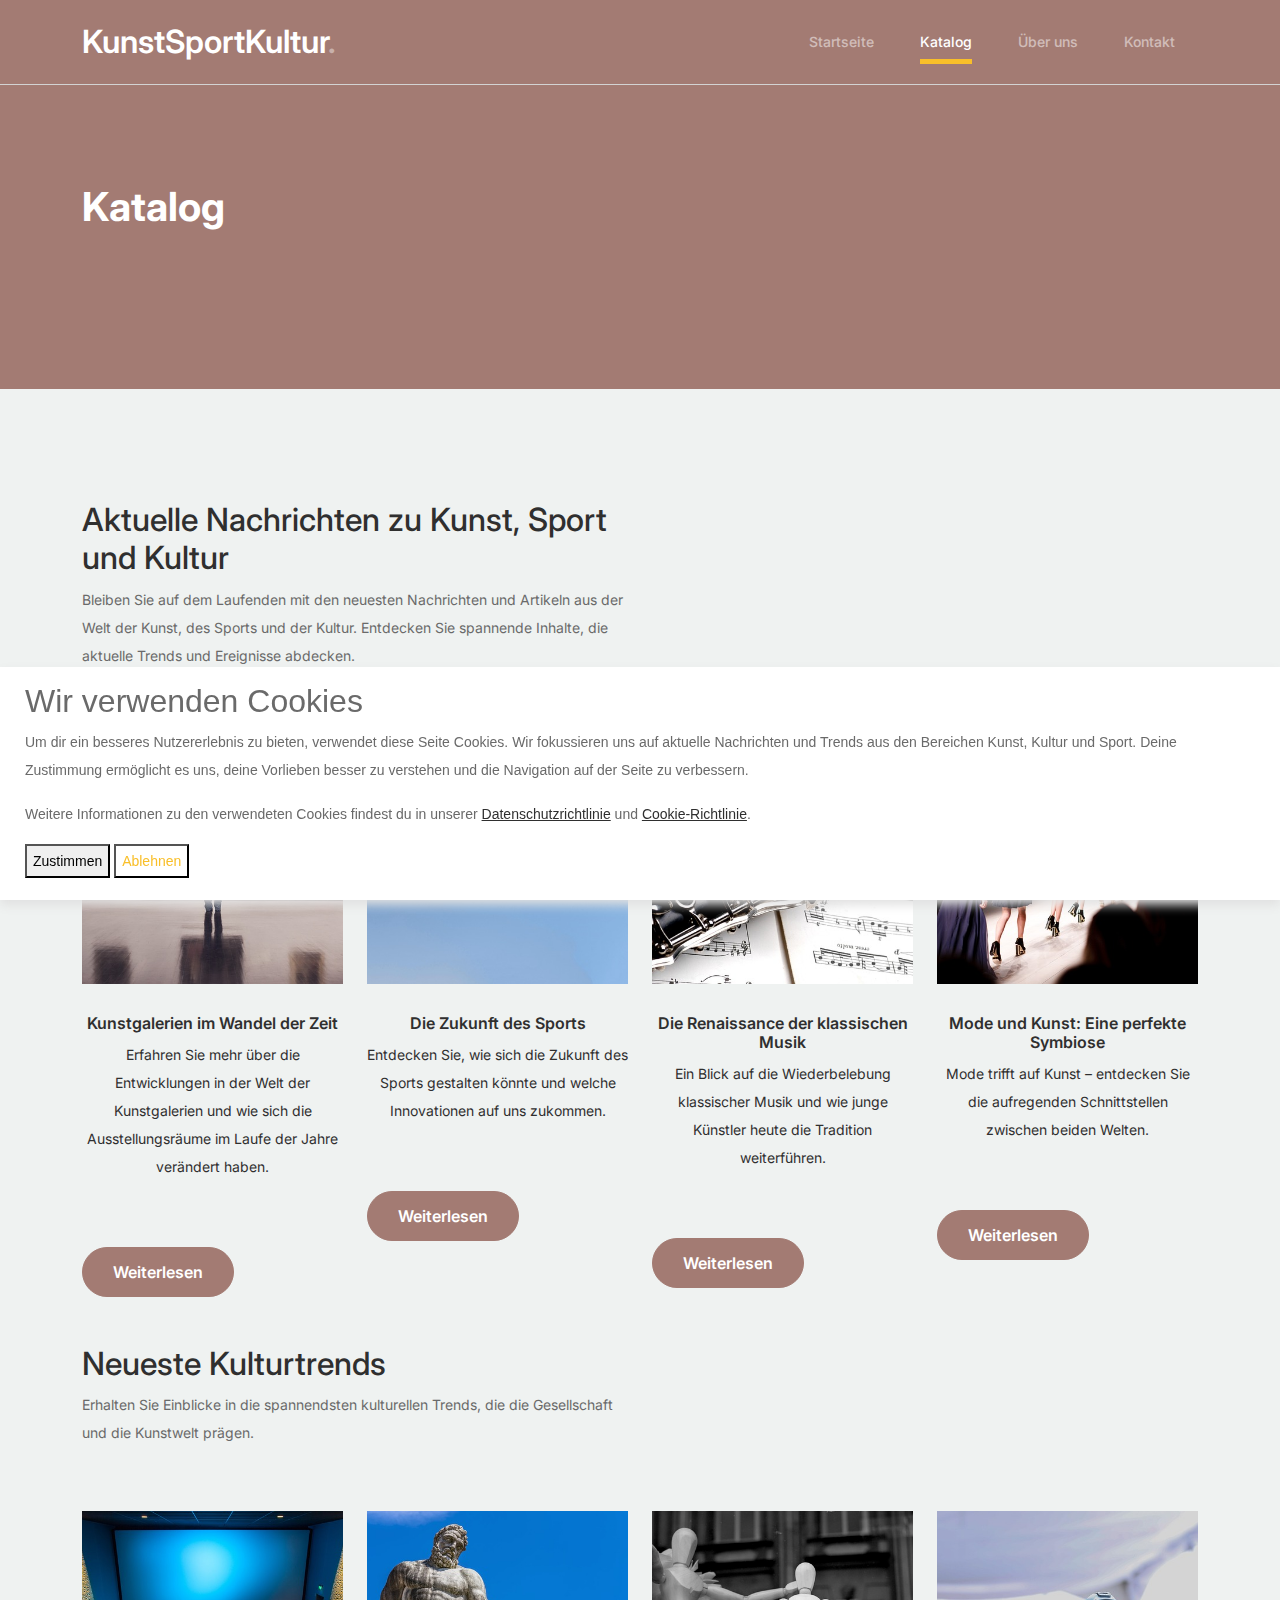
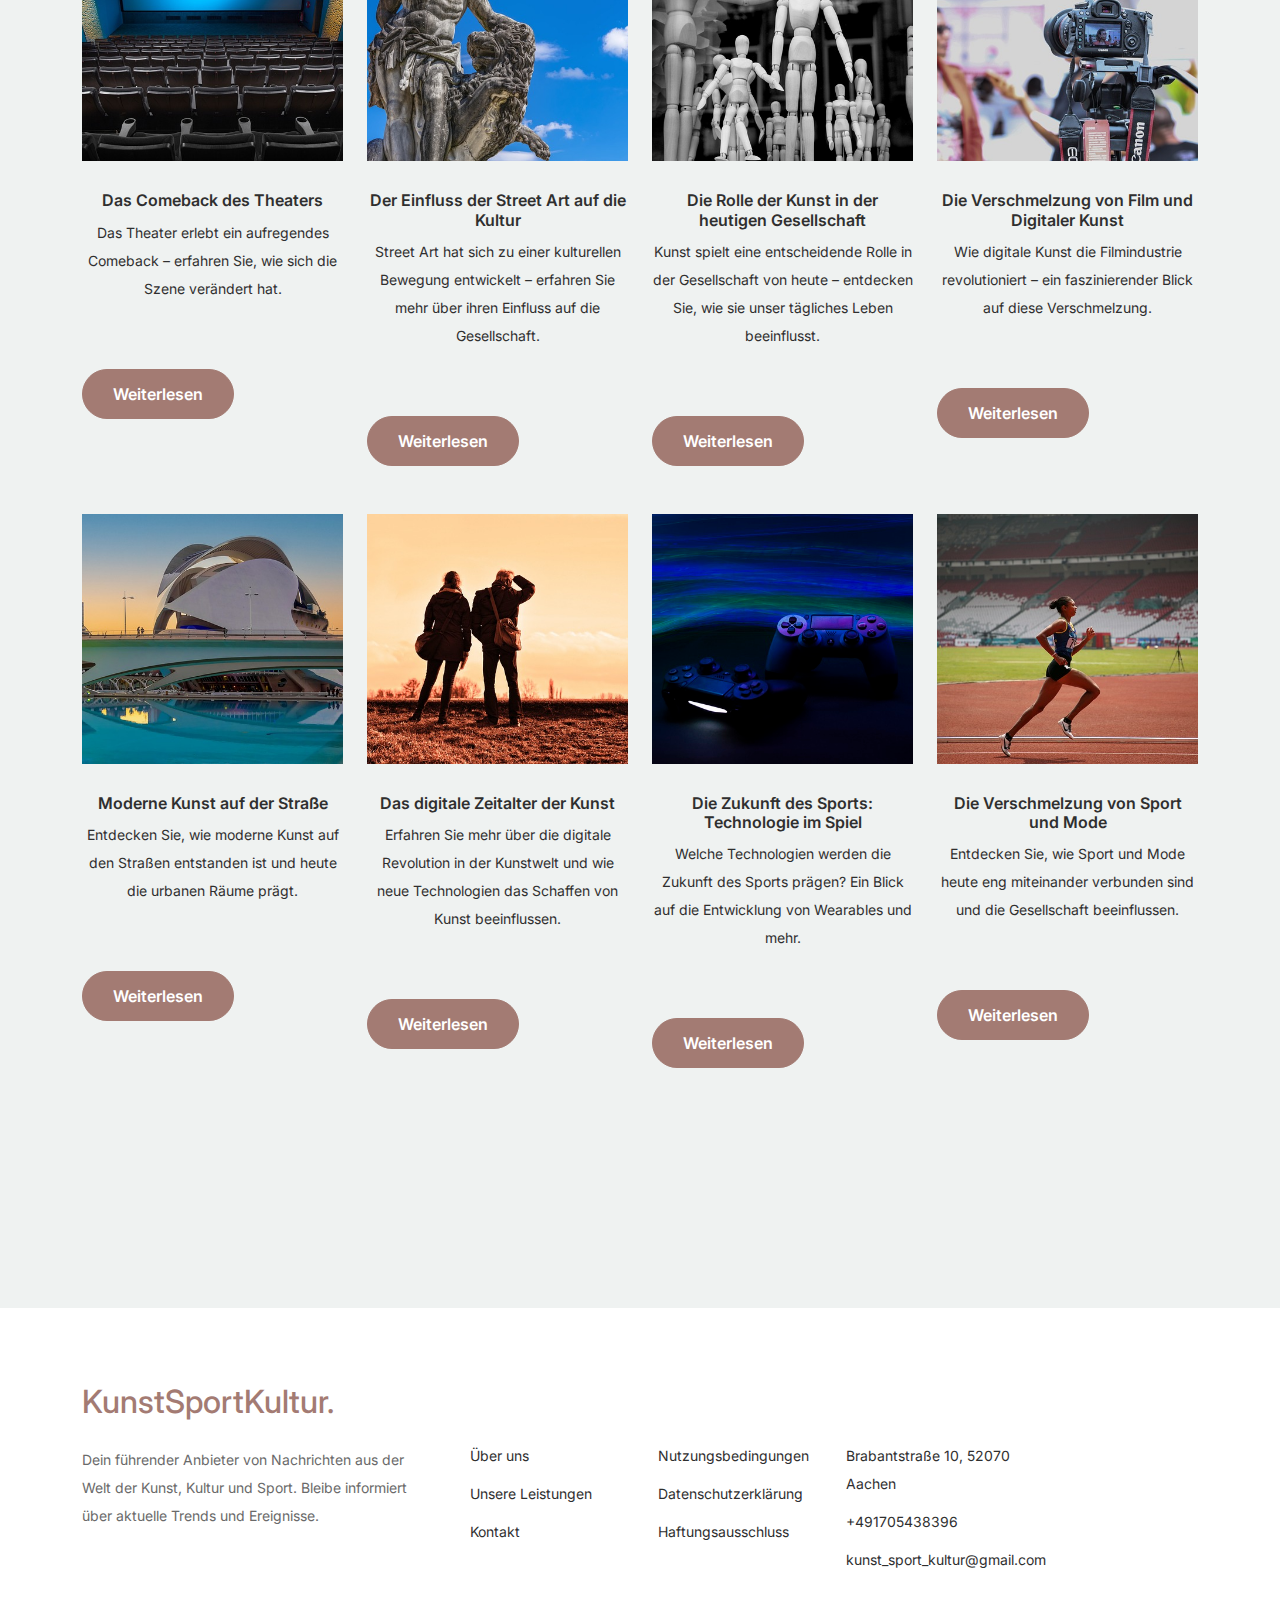
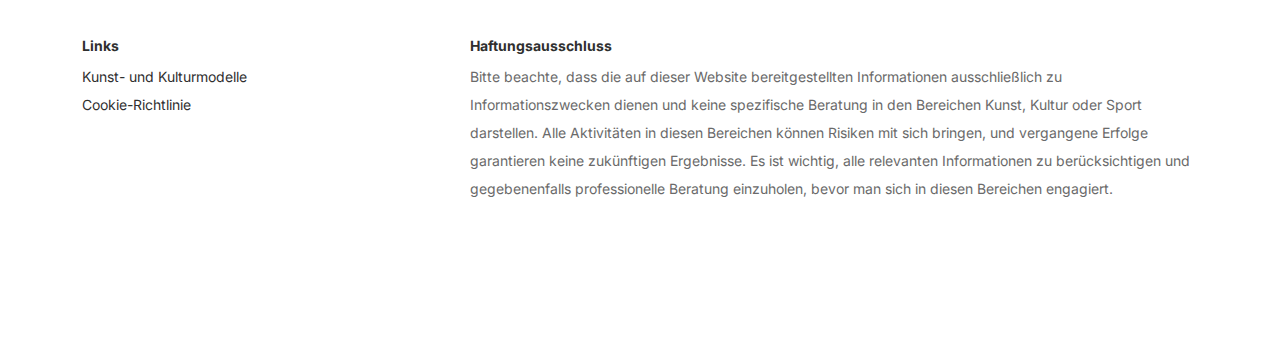
<file: catalog.html>
<!DOCTYPE html>
<html lang="en">
    <head>
        <meta charset="utf-8" />
        <meta
            name="viewport"
            content="width=device-width, initial-scale=1, shrink-to-fit=no"
        />
        <meta name="author" content="Untree.co" />
        <link rel="shortcut icon" href="favicon.png" />

        <meta name="description" content="" />
        <meta name="keywords" content="bootstrap, bootstrap4" />

        <!-- Bootstrap CSS -->
        <link href="css/bootstrap.min.css" rel="stylesheet" />
        <link
            href="https://cdnjs.cloudflare.com/ajax/libs/font-awesome/6.0.0-beta3/css/all.min.css"
            rel="stylesheet"
        />
        <link href="css/tiny-slider.css" rel="stylesheet" />
        <link href="css/style.css" rel="stylesheet" />
        <title>TradePartnerX</title>
    </head>

    <body>
        <!-- Start Header/Navigation -->
        <nav
            class="custom-navbar navbar navbar-expand-md navbar-dark bg-dark"
            arial-label="Art, Sports, and Culture News navigation bar"
            style="border-bottom: 1px solid lightgray"
        >
            <div class="container">
                <a class="navbar-brand" href="index.html"
                    >KunstSportKultur<span>.</span></a
                >

                <button
                    class="navbar-toggler"
                    type="button"
                    data-bs-toggle="collapse"
                    data-bs-target="#navbarsArtSportsCulture"
                    aria-controls="navbarsArtSportsCulture"
                    aria-expanded="false"
                    aria-label="Toggle navigation"
                >
                    <span class="navbar-toggler-icon"></span>
                </button>

                <div
                    class="collapse navbar-collapse"
                    id="navbarsArtSportsCulture"
                >
                    <ul
                        class="custom-navbar-nav navbar-nav ms-auto mb-2 mb-md-0"
                    >
                        <li>
                            <a class="nav-link" href="index.html">Startseite</a>
                        </li>
                        <li class="nav-item active">
                            <a class="nav-link" href="catalog.html">Katalog</a>
                        </li>
                        <li>
                            <a class="nav-link" href="about.html">Über uns</a>
                        </li>
                        <li>
                            <a class="nav-link" href="contact.html">Kontakt</a>
                        </li>
                    </ul>
                </div>
            </div>
        </nav>
        <!-- End Header/Navigation -->

        <!-- Start Hero Section -->
        <div class="hero">
            <div class="container">
                <div class="row justify-content-between">
                    <div class="col-lg-5">
                        <div class="intro-excerpt">
                            <h1>Katalog</h1>
                        </div>
                    </div>
                    <div class="col-lg-7"></div>
                </div>
            </div>
        </div>
        <!-- End Hero Section -->

        <div class="untree_co-section product-section before-footer-section">
            <div class="container">
                <div class="row mb-5">
                    <div class="col-md-6">
                        <h2 class="section-title">
                            Aktuelle Nachrichten zu Kunst, Sport und Kultur
                        </h2>
                        <p>
                            Bleiben Sie auf dem Laufenden mit den neuesten
                            Nachrichten und Artikeln aus der Welt der Kunst, des
                            Sports und der Kultur. Entdecken Sie spannende
                            Inhalte, die aktuelle Trends und Ereignisse
                            abdecken.
                        </p>
                    </div>
                </div>
                <div class="row">
                    <!-- Start Column 1 -->
                    <div class="col-12 col-md-4 col-lg-3 mb-5">
                        <a class="product-item">
                            <img
                                src="images/catalog-1.jpg"
                                class="img-fluid product-thumbnail"
                            />
                            <h3 class="product-title">
                                Kunstgalerien im Wandel der Zeit
                            </h3>
                            <p>
                                Erfahren Sie mehr über die Entwicklungen in der
                                Welt der Kunstgalerien und wie sich die
                                Ausstellungsräume im Laufe der Jahre verändert
                                haben.
                            </p>
                            <a href="contact.html" class="btn btn-primary"
                                >Weiterlesen</a
                            >
                        </a>
                    </div>
                    <!-- End Column 1 -->

                    <!-- Start Column 2 -->
                    <div class="col-12 col-md-4 col-lg-3 mb-5">
                        <a class="product-item">
                            <img
                                src="images/catalog-2.jpg"
                                class="img-fluid product-thumbnail"
                            />
                            <h3 class="product-title">
                                Die Zukunft des Sports
                            </h3>
                            <p>
                                Entdecken Sie, wie sich die Zukunft des Sports
                                gestalten könnte und welche Innovationen auf uns
                                zukommen.
                            </p>
                            <a href="contact.html" class="btn btn-primary"
                                >Weiterlesen</a
                            >
                        </a>
                    </div>
                    <!-- End Column 2 -->

                    <!-- Start Column 3 -->
                    <div class="col-12 col-md-4 col-lg-3 mb-5">
                        <a class="product-item">
                            <img
                                src="images/catalog-3.jpg"
                                class="img-fluid product-thumbnail"
                            />
                            <h3 class="product-title">
                                Die Renaissance der klassischen Musik
                            </h3>
                            <p>
                                Ein Blick auf die Wiederbelebung klassischer
                                Musik und wie junge Künstler heute die Tradition
                                weiterführen.
                            </p>
                            <a href="contact.html" class="btn btn-primary"
                                >Weiterlesen</a
                            >
                        </a>
                    </div>
                    <!-- End Column 3 -->

                    <!-- Start Column 4 -->
                    <div class="col-12 col-md-4 col-lg-3 mb-5">
                        <a class="product-item">
                            <img
                                src="images/catalog-4.jpg"
                                class="img-fluid product-thumbnail"
                            />
                            <h3 class="product-title">
                                Mode und Kunst: Eine perfekte Symbiose
                            </h3>
                            <p>
                                Mode trifft auf Kunst – entdecken Sie die
                                aufregenden Schnittstellen zwischen beiden
                                Welten.
                            </p>
                            <a href="contact.html" class="btn btn-primary"
                                >Weiterlesen</a
                            >
                        </a>
                    </div>
                    <!-- End Column 4 -->
                </div>

                <div class="row mb-5">
                    <div class="col-md-6">
                        <h2 class="section-title">Neueste Kulturtrends</h2>
                        <p>
                            Erhalten Sie Einblicke in die spannendsten
                            kulturellen Trends, die die Gesellschaft und die
                            Kunstwelt prägen.
                        </p>
                    </div>
                </div>
                <div class="row">
                    <!-- Start Column 5 -->
                    <div class="col-12 col-md-4 col-lg-3 mb-5">
                        <a class="product-item">
                            <img
                                src="images/catalog-5.jpg"
                                class="img-fluid product-thumbnail"
                            />
                            <h3 class="product-title">
                                Das Comeback des Theaters
                            </h3>
                            <p>
                                Das Theater erlebt ein aufregendes Comeback –
                                erfahren Sie, wie sich die Szene verändert hat.
                            </p>
                            <a href="contact.html" class="btn btn-primary"
                                >Weiterlesen</a
                            >
                        </a>
                    </div>
                    <!-- End Column 5 -->

                    <!-- Start Column 6 -->
                    <div class="col-12 col-md-4 col-lg-3 mb-5">
                        <a class="product-item">
                            <img
                                src="images/catalog-6.jpg"
                                class="img-fluid product-thumbnail"
                            />
                            <h3 class="product-title">
                                Der Einfluss der Street Art auf die Kultur
                            </h3>
                            <p>
                                Street Art hat sich zu einer kulturellen
                                Bewegung entwickelt – erfahren Sie mehr über
                                ihren Einfluss auf die Gesellschaft.
                            </p>
                            <a href="contact.html" class="btn btn-primary"
                                >Weiterlesen</a
                            >
                        </a>
                    </div>
                    <!-- End Column 6 -->

                    <!-- Start Column 7 -->
                    <div class="col-12 col-md-4 col-lg-3 mb-5">
                        <a class="product-item">
                            <img
                                src="images/catalog-7.jpg"
                                class="img-fluid product-thumbnail"
                            />
                            <h3 class="product-title">
                                Die Rolle der Kunst in der heutigen Gesellschaft
                            </h3>
                            <p>
                                Kunst spielt eine entscheidende Rolle in der
                                Gesellschaft von heute – entdecken Sie, wie sie
                                unser tägliches Leben beeinflusst.
                            </p>
                            <a href="contact.html" class="btn btn-primary"
                                >Weiterlesen</a
                            >
                        </a>
                    </div>
                    <!-- End Column 7 -->

                    <!-- Start Column 8 -->
                    <div class="col-12 col-md-4 col-lg-3 mb-5">
                        <a class="product-item">
                            <img
                                src="images/catalog-8.jpg"
                                class="img-fluid product-thumbnail"
                            />
                            <h3 class="product-title">
                                Die Verschmelzung von Film und Digitaler Kunst
                            </h3>
                            <p>
                                Wie digitale Kunst die Filmindustrie
                                revolutioniert – ein faszinierender Blick auf
                                diese Verschmelzung.
                            </p>
                            <a href="contact.html" class="btn btn-primary"
                                >Weiterlesen</a
                            >
                        </a>
                    </div>
                    <!-- End Column 8 -->
                </div>

                <div class="row">
                    <!-- Start Column 9 -->
                    <div class="col-12 col-md-4 col-lg-3 mb-5">
                        <a class="product-item">
                            <img
                                src="images/catalog-9.jpg"
                                class="img-fluid product-thumbnail"
                            />
                            <h3 class="product-title">
                                Moderne Kunst auf der Straße
                            </h3>
                            <p>
                                Entdecken Sie, wie moderne Kunst auf den Straßen
                                entstanden ist und heute die urbanen Räume
                                prägt.
                            </p>
                            <a href="contact.html" class="btn btn-primary"
                                >Weiterlesen</a
                            >
                        </a>
                    </div>
                    <!-- End Column 9 -->

                    <!-- Start Column 10 -->
                    <div class="col-12 col-md-4 col-lg-3 mb-5">
                        <a class="product-item">
                            <img
                                src="images/catalog-10.jpg"
                                class="img-fluid product-thumbnail"
                            />
                            <h3 class="product-title">
                                Das digitale Zeitalter der Kunst
                            </h3>
                            <p>
                                Erfahren Sie mehr über die digitale Revolution
                                in der Kunstwelt und wie neue Technologien das
                                Schaffen von Kunst beeinflussen.
                            </p>
                            <a href="contact.html" class="btn btn-primary"
                                >Weiterlesen</a
                            >
                        </a>
                    </div>
                    <!-- End Column 10 -->

                    <!-- Start Column 11 -->
                    <div class="col-12 col-md-4 col-lg-3 mb-5">
                        <a class="product-item">
                            <img
                                src="images/catalog-11.jpg"
                                class="img-fluid product-thumbnail"
                            />
                            <h3 class="product-title">
                                Die Zukunft des Sports: Technologie im Spiel
                            </h3>
                            <p>
                                Welche Technologien werden die Zukunft des
                                Sports prägen? Ein Blick auf die Entwicklung von
                                Wearables und mehr.
                            </p>
                            <a href="contact.html" class="btn btn-primary"
                                >Weiterlesen</a
                            >
                        </a>
                    </div>
                    <!-- End Column 11 -->

                    <!-- Start Column 12 -->
                    <div class="col-12 col-md-4 col-lg-3 mb-5">
                        <a class="product-item">
                            <img
                                src="images/catalog-12.jpg"
                                class="img-fluid product-thumbnail"
                            />
                            <h3 class="product-title">
                                Die Verschmelzung von Sport und Mode
                            </h3>
                            <p>
                                Entdecken Sie, wie Sport und Mode heute eng
                                miteinander verbunden sind und die Gesellschaft
                                beeinflussen.
                            </p>
                            <a href="contact.html" class="btn btn-primary"
                                >Weiterlesen</a
                            >
                        </a>
                    </div>
                    <!-- End Column 12 -->
                </div>
            </div>
        </div>

        <!-- Start Footer Section -->
        <footer class="footer-section">
            <div class="container relative">
                <div class="row g-5 mb-5">
                    <div class="col-lg-4">
                        <div class="mb-4 footer-logo-wrap">
                            <a href="index.html" class="footer-logo"
                                >KunstSportKultur<span>.</span></a
                            >
                        </div>
                        <p class="mb-4">
                            Dein führender Anbieter von Nachrichten aus der Welt
                            der Kunst, Kultur und Sport. Bleibe informiert über
                            aktuelle Trends und Ereignisse.
                        </p>
                    </div>

                    <div class="col-lg-8">
                        <div class="row links-wrap">
                            <div class="col-6 col-sm-6 col-md-3">
                                <ul class="list-unstyled">
                                    <li><a href="about.html">Über uns</a></li>
                                    <li>
                                        <a href="services.html"
                                            >Unsere Leistungen</a
                                        >
                                    </li>
                                    <li>
                                        <a href="contact.html">Kontakt</a>
                                    </li>
                                </ul>
                            </div>

                            <div class="col-6 col-sm-6 col-md-3">
                                <ul class="list-unstyled">
                                    <li>
                                        <a href="terms-of-use.html"
                                            >Nutzungsbedingungen</a
                                        >
                                    </li>
                                    <li>
                                        <a href="privacy-policy.html"
                                            >Datenschutzerklärung</a
                                        >
                                    </li>
                                    <li>
                                        <a href="disclaimer.html"
                                            >Haftungsausschluss</a
                                        >
                                    </li>
                                </ul>
                            </div>

                            <div class="col-6 col-sm-6 col-md-3">
                                <ul class="list-unstyled">
                                    <li>
                                        <a href="#"
                                            >Brabantstraße 10, 52070 Aachen</a
                                        >
                                    </li>
                                    <li><a href="#">+491705438396</a></li>
                                    <li>
                                        <a href="#"
                                            >kunst_sport_kultur@gmail.com</a
                                        >
                                    </li>
                                </ul>
                            </div>
                        </div>
                    </div>
                </div>
                <div class="row g-5 mb-5">
                    <div class="col-4 col-sm-4 col-md-4">
                        <ul class="list-unstyled">
                            <h3
                                style="
                                    font-size: 14px;
                                    font-weight: 700;
                                    color: #2f2f2f;
                                "
                            >
                                Links
                            </h3>
                            <li>
                                <a href="business-model.html"
                                    >Kunst- und Kulturmodelle</a
                                >
                            </li>
                            <li>
                                <a href="cookie-policy.html"
                                    >Cookie-Richtlinie</a
                                >
                            </li>
                        </ul>
                    </div>

                    <div class="col-lg-8 col-sm-8 col-md-8">
                        <ul class="list-unstyled">
                            <h3
                                style="
                                    font-size: 14px;
                                    font-weight: 700;
                                    color: #2f2f2f;
                                "
                            >
                                Haftungsausschluss
                            </h3>
                            <p>
                                Bitte beachte, dass die auf dieser Website
                                bereitgestellten Informationen ausschließlich zu
                                Informationszwecken dienen und keine spezifische
                                Beratung in den Bereichen Kunst, Kultur oder
                                Sport darstellen. Alle Aktivitäten in diesen
                                Bereichen können Risiken mit sich bringen, und
                                vergangene Erfolge garantieren keine zukünftigen
                                Ergebnisse. Es ist wichtig, alle relevanten
                                Informationen zu berücksichtigen und
                                gegebenenfalls professionelle Beratung
                                einzuholen, bevor man sich in diesen Bereichen
                                engagiert.
                            </p>
                        </ul>
                    </div>
                </div>
            </div>
        </footer>
        <!-- End Footer Section -->

        <!-- Cookie banner -->
        <div class="cookie-wrapper show">
            <div class="cookie-header">
                <i class="bx bx-cookie"></i>
                <h2>Wir verwenden Cookies</h2>
            </div>

            <div class="cookie-content">
                <p>
                    Um dir ein besseres Nutzererlebnis zu bieten, verwendet
                    diese Seite Cookies. Wir fokussieren uns auf aktuelle
                    Nachrichten und Trends aus den Bereichen Kunst, Kultur und
                    Sport. Deine Zustimmung ermöglicht es uns, deine Vorlieben
                    besser zu verstehen und die Navigation auf der Seite zu
                    verbessern.
                </p>
                <p>
                    Weitere Informationen zu den verwendeten Cookies findest du
                    in unserer
                    <a href="privacy-policy.html">Datenschutzrichtlinie</a> und
                    <a href="cookie-policy.html">Cookie-Richtlinie</a>.
                </p>
            </div>

            <div class="cookie-buttons">
                <button class="cookie-button" id="acceptBtn">Zustimmen</button>
                <button class="cookie-button" id="declineBtn">Ablehnen</button>
            </div>
        </div>
        <!-- End Cookie banner -->

        <script src="js/bootstrap.bundle.min.js"></script>
        <script src="js/tiny-slider.js"></script>
        <script src="js/custom.js"></script>
        <script src="js/cookiebanner.js"></script>
    </body>
</html>
</file>
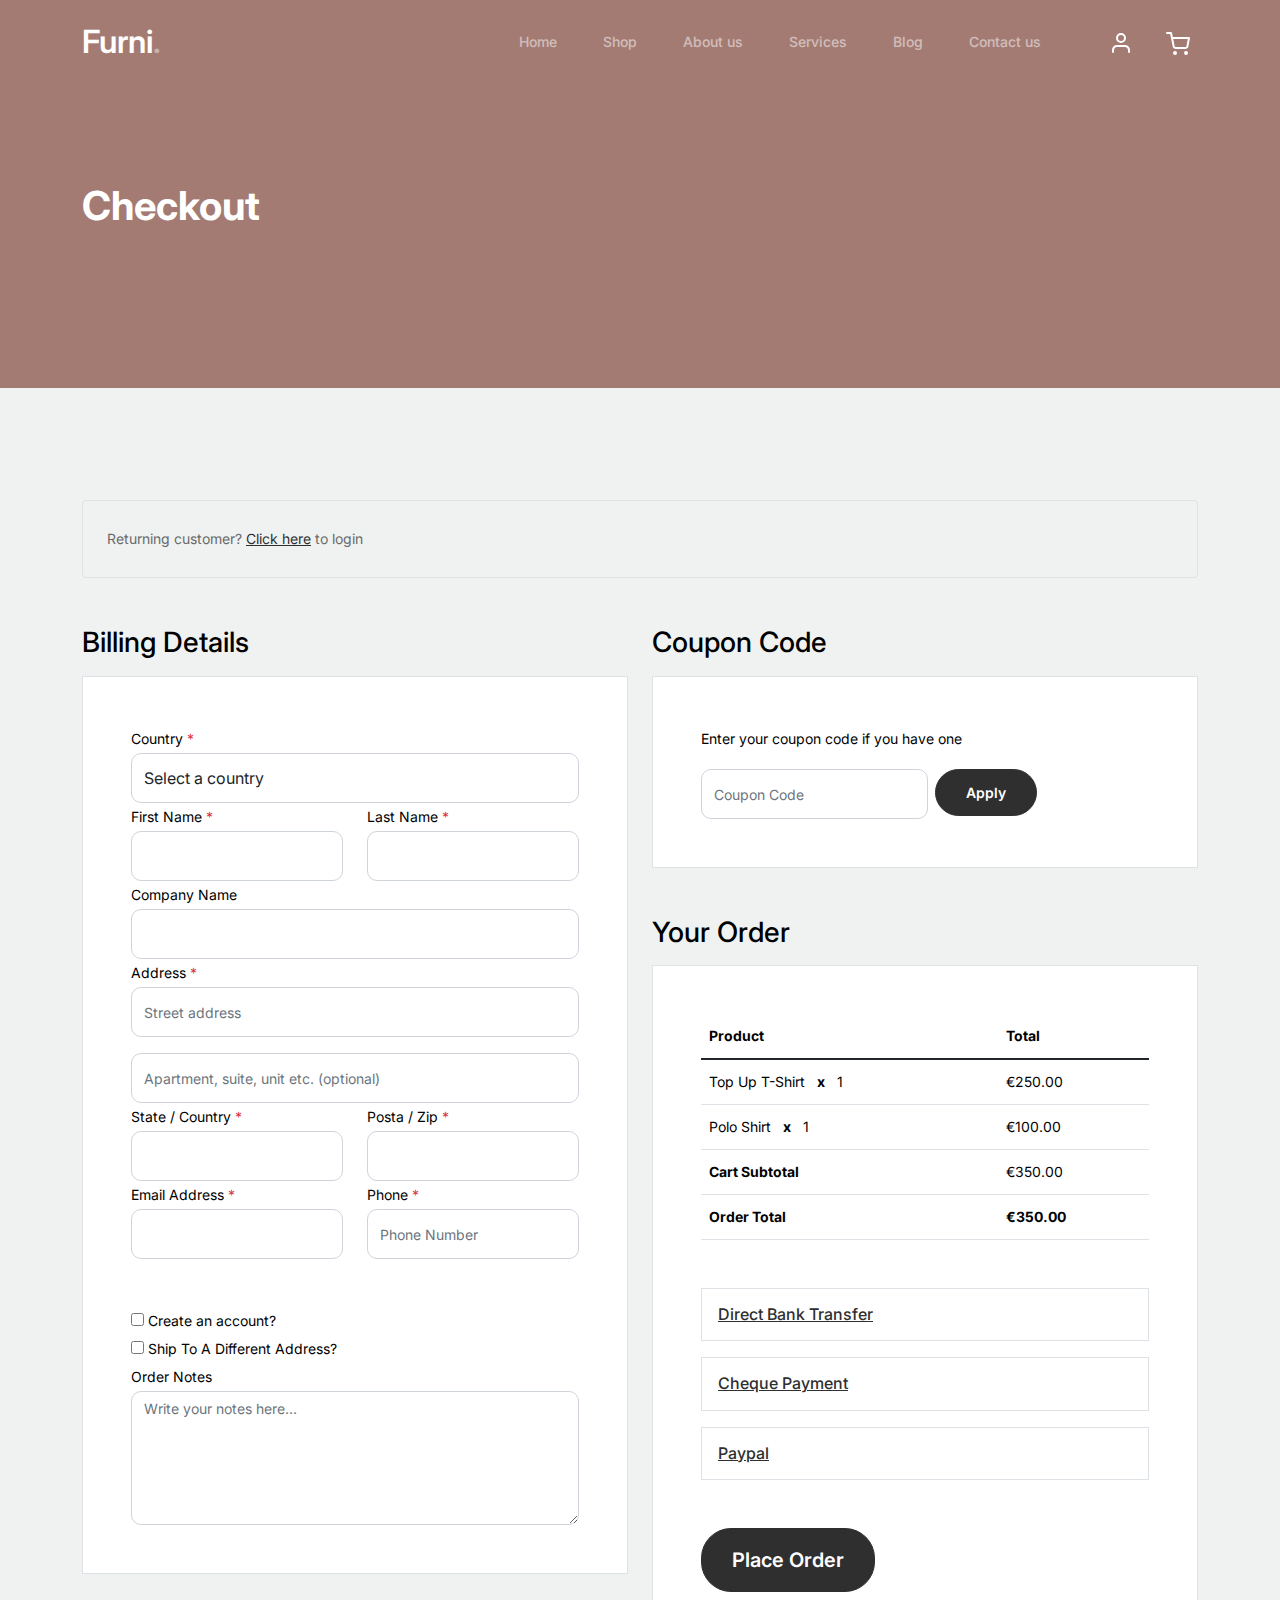
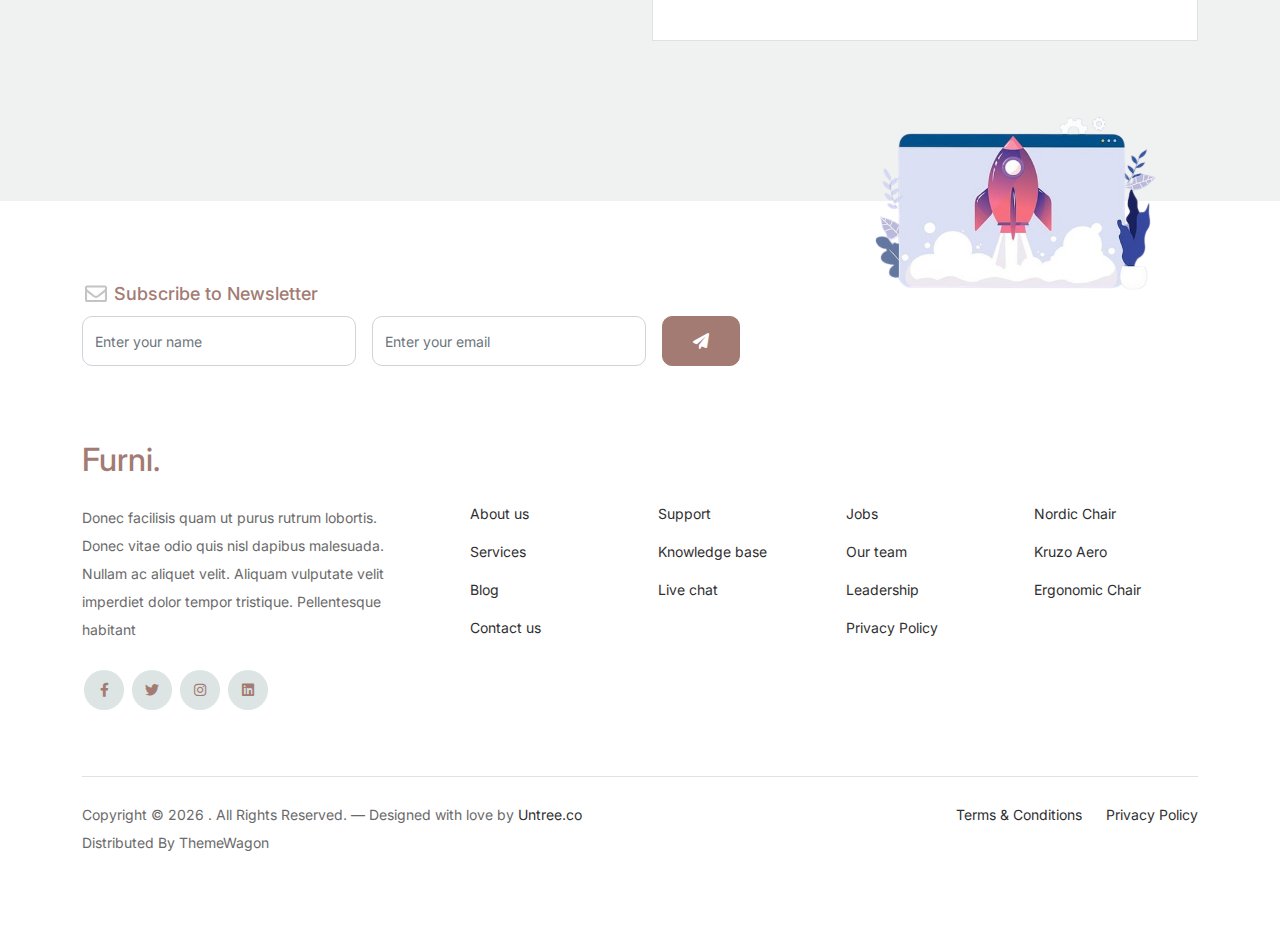
<file: checkout.html>
<!-- /*
* Bootstrap 5
* Template Name: Furni
* Template Author: Untree.co
* Template URI: https://untree.co/
* License: https://creativecommons.org/licenses/by/3.0/
*/ -->
<!DOCTYPE html>
<html lang="en">
    <head>
        <meta charset="utf-8" />
        <meta
            name="viewport"
            content="width=device-width, initial-scale=1, shrink-to-fit=no"
        />
        <meta name="author" content="Untree.co" />
        <link rel="shortcut icon" href="favicon.png" />

        <meta name="description" content="" />
        <meta name="keywords" content="bootstrap, bootstrap4" />

        <!-- Bootstrap CSS -->
        <link href="css/bootstrap.min.css" rel="stylesheet" />
        <link
            href="https://cdnjs.cloudflare.com/ajax/libs/font-awesome/6.0.0-beta3/css/all.min.css"
            rel="stylesheet"
        />
        <link href="css/tiny-slider.css" rel="stylesheet" />
        <link href="css/style.css" rel="stylesheet" />
        <title>
            Furni Free Bootstrap 5 Template for Furniture and Interior Design
            Websites by Untree.co
        </title>
    </head>

    <body>
        <!-- Start Header/Navigation -->
        <nav
            class="custom-navbar navbar navbar navbar-expand-md navbar-dark bg-dark"
            arial-label="Furni navigation bar"
        >
            <div class="container">
                <a class="navbar-brand" href="index.html"
                    >Furni<span>.</span></a
                >

                <button
                    class="navbar-toggler"
                    type="button"
                    data-bs-toggle="collapse"
                    data-bs-target="#navbarsFurni"
                    aria-controls="navbarsFurni"
                    aria-expanded="false"
                    aria-label="Toggle navigation"
                >
                    <span class="navbar-toggler-icon"></span>
                </button>

                <div class="collapse navbar-collapse" id="navbarsFurni">
                    <ul
                        class="custom-navbar-nav navbar-nav ms-auto mb-2 mb-md-0"
                    >
                        <li class="nav-item">
                            <a class="nav-link" href="index.html">Home</a>
                        </li>
                        <li><a class="nav-link" href="shop.html">Shop</a></li>
                        <li>
                            <a class="nav-link" href="about.html">About us</a>
                        </li>
                        <li>
                            <a class="nav-link" href="services.html"
                                >Services</a
                            >
                        </li>
                        <li><a class="nav-link" href="blog.html">Blog</a></li>
                        <li>
                            <a class="nav-link" href="contact.html"
                                >Contact us</a
                            >
                        </li>
                    </ul>

                    <ul class="custom-navbar-cta navbar-nav mb-2 mb-md-0 ms-5">
                        <li>
                            <a class="nav-link" href="#"
                                ><img src="images/user.svg"
                            /></a>
                        </li>
                        <li>
                            <a class="nav-link" href="cart.html"
                                ><img src="images/cart.svg"
                            /></a>
                        </li>
                    </ul>
                </div>
            </div>
        </nav>
        <!-- End Header/Navigation -->

        <!-- Start Hero Section -->
        <div class="hero">
            <div class="container">
                <div class="row justify-content-between">
                    <div class="col-lg-5">
                        <div class="intro-excerpt">
                            <h1>Checkout</h1>
                        </div>
                    </div>
                    <div class="col-lg-7"></div>
                </div>
            </div>
        </div>
        <!-- End Hero Section -->

        <div class="untree_co-section">
            <div class="container">
                <div class="row mb-5">
                    <div class="col-md-12">
                        <div class="border p-4 rounded" role="alert">
                            Returning customer? <a href="#">Click here</a> to
                            login
                        </div>
                    </div>
                </div>
                <div class="row">
                    <div class="col-md-6 mb-5 mb-md-0">
                        <h2 class="h3 mb-3 text-black">Billing Details</h2>
                        <div class="p-3 p-lg-5 border bg-white">
                            <div class="form-group">
                                <label for="c_country" class="text-black"
                                    >Country
                                    <span class="text-danger">*</span></label
                                >
                                <select id="c_country" class="form-control">
                                    <option value="1">Select a country</option>
                                    <option value="2">bangladesh</option>
                                    <option value="3">Algeria</option>
                                    <option value="4">Afghanistan</option>
                                    <option value="5">Ghana</option>
                                    <option value="6">Albania</option>
                                    <option value="7">Bahrain</option>
                                    <option value="8">Colombia</option>
                                    <option value="9">
                                        Dominican Republic
                                    </option>
                                </select>
                            </div>
                            <div class="form-group row">
                                <div class="col-md-6">
                                    <label for="c_fname" class="text-black"
                                        >First Name
                                        <span class="text-danger"
                                            >*</span
                                        ></label
                                    >
                                    <input
                                        type="text"
                                        class="form-control"
                                        id="c_fname"
                                        name="c_fname"
                                    />
                                </div>
                                <div class="col-md-6">
                                    <label for="c_lname" class="text-black"
                                        >Last Name
                                        <span class="text-danger"
                                            >*</span
                                        ></label
                                    >
                                    <input
                                        type="text"
                                        class="form-control"
                                        id="c_lname"
                                        name="c_lname"
                                    />
                                </div>
                            </div>

                            <div class="form-group row">
                                <div class="col-md-12">
                                    <label
                                        for="c_companyname"
                                        class="text-black"
                                        >Company Name
                                    </label>
                                    <input
                                        type="text"
                                        class="form-control"
                                        id="c_companyname"
                                        name="c_companyname"
                                    />
                                </div>
                            </div>

                            <div class="form-group row">
                                <div class="col-md-12">
                                    <label for="c_address" class="text-black"
                                        >Address
                                        <span class="text-danger"
                                            >*</span
                                        ></label
                                    >
                                    <input
                                        type="text"
                                        class="form-control"
                                        id="c_address"
                                        name="c_address"
                                        placeholder="Street address"
                                    />
                                </div>
                            </div>

                            <div class="form-group mt-3">
                                <input
                                    type="text"
                                    class="form-control"
                                    placeholder="Apartment, suite, unit etc. (optional)"
                                />
                            </div>

                            <div class="form-group row">
                                <div class="col-md-6">
                                    <label
                                        for="c_state_country"
                                        class="text-black"
                                        >State / Country
                                        <span class="text-danger"
                                            >*</span
                                        ></label
                                    >
                                    <input
                                        type="text"
                                        class="form-control"
                                        id="c_state_country"
                                        name="c_state_country"
                                    />
                                </div>
                                <div class="col-md-6">
                                    <label for="c_postal_zip" class="text-black"
                                        >Posta / Zip
                                        <span class="text-danger"
                                            >*</span
                                        ></label
                                    >
                                    <input
                                        type="text"
                                        class="form-control"
                                        id="c_postal_zip"
                                        name="c_postal_zip"
                                    />
                                </div>
                            </div>

                            <div class="form-group row mb-5">
                                <div class="col-md-6">
                                    <label
                                        for="c_email_address"
                                        class="text-black"
                                        >Email Address
                                        <span class="text-danger"
                                            >*</span
                                        ></label
                                    >
                                    <input
                                        type="text"
                                        class="form-control"
                                        id="c_email_address"
                                        name="c_email_address"
                                    />
                                </div>
                                <div class="col-md-6">
                                    <label for="c_phone" class="text-black"
                                        >Phone
                                        <span class="text-danger"
                                            >*</span
                                        ></label
                                    >
                                    <input
                                        type="text"
                                        class="form-control"
                                        id="c_phone"
                                        name="c_phone"
                                        placeholder="Phone Number"
                                    />
                                </div>
                            </div>

                            <div class="form-group">
                                <label
                                    for="c_create_account"
                                    class="text-black"
                                    data-bs-toggle="collapse"
                                    href="#create_an_account"
                                    role="button"
                                    aria-expanded="false"
                                    aria-controls="create_an_account"
                                    ><input
                                        type="checkbox"
                                        value="1"
                                        id="c_create_account"
                                    />
                                    Create an account?</label
                                >
                                <div class="collapse" id="create_an_account">
                                    <div class="py-2 mb-4">
                                        <p class="mb-3">
                                            Create an account by entering the
                                            information below. If you are a
                                            returning customer please login at
                                            the top of the page.
                                        </p>
                                        <div class="form-group">
                                            <label
                                                for="c_account_password"
                                                class="text-black"
                                                >Account Password</label
                                            >
                                            <input
                                                type="email"
                                                class="form-control"
                                                id="c_account_password"
                                                name="c_account_password"
                                                placeholder=""
                                            />
                                        </div>
                                    </div>
                                </div>
                            </div>

                            <div class="form-group">
                                <label
                                    for="c_ship_different_address"
                                    class="text-black"
                                    data-bs-toggle="collapse"
                                    href="#ship_different_address"
                                    role="button"
                                    aria-expanded="false"
                                    aria-controls="ship_different_address"
                                    ><input
                                        type="checkbox"
                                        value="1"
                                        id="c_ship_different_address"
                                    />
                                    Ship To A Different Address?</label
                                >
                                <div
                                    class="collapse"
                                    id="ship_different_address"
                                >
                                    <div class="py-2">
                                        <div class="form-group">
                                            <label
                                                for="c_diff_country"
                                                class="text-black"
                                                >Country
                                                <span class="text-danger"
                                                    >*</span
                                                ></label
                                            >
                                            <select
                                                id="c_diff_country"
                                                class="form-control"
                                            >
                                                <option value="1">
                                                    Select a country
                                                </option>
                                                <option value="2">
                                                    bangladesh
                                                </option>
                                                <option value="3">
                                                    Algeria
                                                </option>
                                                <option value="4">
                                                    Afghanistan
                                                </option>
                                                <option value="5">Ghana</option>
                                                <option value="6">
                                                    Albania
                                                </option>
                                                <option value="7">
                                                    Bahrain
                                                </option>
                                                <option value="8">
                                                    Colombia
                                                </option>
                                                <option value="9">
                                                    Dominican Republic
                                                </option>
                                            </select>
                                        </div>

                                        <div class="form-group row">
                                            <div class="col-md-6">
                                                <label
                                                    for="c_diff_fname"
                                                    class="text-black"
                                                    >First Name
                                                    <span class="text-danger"
                                                        >*</span
                                                    ></label
                                                >
                                                <input
                                                    type="text"
                                                    class="form-control"
                                                    id="c_diff_fname"
                                                    name="c_diff_fname"
                                                />
                                            </div>
                                            <div class="col-md-6">
                                                <label
                                                    for="c_diff_lname"
                                                    class="text-black"
                                                    >Last Name
                                                    <span class="text-danger"
                                                        >*</span
                                                    ></label
                                                >
                                                <input
                                                    type="text"
                                                    class="form-control"
                                                    id="c_diff_lname"
                                                    name="c_diff_lname"
                                                />
                                            </div>
                                        </div>

                                        <div class="form-group row">
                                            <div class="col-md-12">
                                                <label
                                                    for="c_diff_companyname"
                                                    class="text-black"
                                                    >Company Name
                                                </label>
                                                <input
                                                    type="text"
                                                    class="form-control"
                                                    id="c_diff_companyname"
                                                    name="c_diff_companyname"
                                                />
                                            </div>
                                        </div>

                                        <div class="form-group row mb-3">
                                            <div class="col-md-12">
                                                <label
                                                    for="c_diff_address"
                                                    class="text-black"
                                                    >Address
                                                    <span class="text-danger"
                                                        >*</span
                                                    ></label
                                                >
                                                <input
                                                    type="text"
                                                    class="form-control"
                                                    id="c_diff_address"
                                                    name="c_diff_address"
                                                    placeholder="Street address"
                                                />
                                            </div>
                                        </div>

                                        <div class="form-group">
                                            <input
                                                type="text"
                                                class="form-control"
                                                placeholder="Apartment, suite, unit etc. (optional)"
                                            />
                                        </div>

                                        <div class="form-group row">
                                            <div class="col-md-6">
                                                <label
                                                    for="c_diff_state_country"
                                                    class="text-black"
                                                    >State / Country
                                                    <span class="text-danger"
                                                        >*</span
                                                    ></label
                                                >
                                                <input
                                                    type="text"
                                                    class="form-control"
                                                    id="c_diff_state_country"
                                                    name="c_diff_state_country"
                                                />
                                            </div>
                                            <div class="col-md-6">
                                                <label
                                                    for="c_diff_postal_zip"
                                                    class="text-black"
                                                    >Posta / Zip
                                                    <span class="text-danger"
                                                        >*</span
                                                    ></label
                                                >
                                                <input
                                                    type="text"
                                                    class="form-control"
                                                    id="c_diff_postal_zip"
                                                    name="c_diff_postal_zip"
                                                />
                                            </div>
                                        </div>

                                        <div class="form-group row mb-5">
                                            <div class="col-md-6">
                                                <label
                                                    for="c_diff_email_address"
                                                    class="text-black"
                                                    >Email Address
                                                    <span class="text-danger"
                                                        >*</span
                                                    ></label
                                                >
                                                <input
                                                    type="text"
                                                    class="form-control"
                                                    id="c_diff_email_address"
                                                    name="c_diff_email_address"
                                                />
                                            </div>
                                            <div class="col-md-6">
                                                <label
                                                    for="c_diff_phone"
                                                    class="text-black"
                                                    >Phone
                                                    <span class="text-danger"
                                                        >*</span
                                                    ></label
                                                >
                                                <input
                                                    type="text"
                                                    class="form-control"
                                                    id="c_diff_phone"
                                                    name="c_diff_phone"
                                                    placeholder="Phone Number"
                                                />
                                            </div>
                                        </div>
                                    </div>
                                </div>
                            </div>

                            <div class="form-group">
                                <label for="c_order_notes" class="text-black"
                                    >Order Notes</label
                                >
                                <textarea
                                    name="c_order_notes"
                                    id="c_order_notes"
                                    cols="30"
                                    rows="5"
                                    class="form-control"
                                    placeholder="Write your notes here..."
                                ></textarea>
                            </div>
                        </div>
                    </div>
                    <div class="col-md-6">
                        <div class="row mb-5">
                            <div class="col-md-12">
                                <h2 class="h3 mb-3 text-black">Coupon Code</h2>
                                <div class="p-3 p-lg-5 border bg-white">
                                    <label for="c_code" class="text-black mb-3"
                                        >Enter your coupon code if you have
                                        one</label
                                    >
                                    <div
                                        class="input-group w-75 couponcode-wrap"
                                    >
                                        <input
                                            type="text"
                                            class="form-control me-2"
                                            id="c_code"
                                            placeholder="Coupon Code"
                                            aria-label="Coupon Code"
                                            aria-describedby="button-addon2"
                                        />
                                        <div class="input-group-append">
                                            <button
                                                class="btn btn-black btn-sm"
                                                type="button"
                                                id="button-addon2"
                                            >
                                                Apply
                                            </button>
                                        </div>
                                    </div>
                                </div>
                            </div>
                        </div>

                        <div class="row mb-5">
                            <div class="col-md-12">
                                <h2 class="h3 mb-3 text-black">Your Order</h2>
                                <div class="p-3 p-lg-5 border bg-white">
                                    <table
                                        class="table site-block-order-table mb-5"
                                    >
                                        <thead>
                                            <th>Product</th>
                                            <th>Total</th>
                                        </thead>
                                        <tbody>
                                            <tr>
                                                <td>
                                                    Top Up T-Shirt
                                                    <strong class="mx-2"
                                                        >x</strong
                                                    >
                                                    1
                                                </td>
                                                <td>€250.00</td>
                                            </tr>
                                            <tr>
                                                <td>
                                                    Polo Shirt
                                                    <strong class="mx-2"
                                                        >x</strong
                                                    >
                                                    1
                                                </td>
                                                <td>€100.00</td>
                                            </tr>
                                            <tr>
                                                <td
                                                    class="text-black font-weight-bold"
                                                >
                                                    <strong
                                                        >Cart Subtotal</strong
                                                    >
                                                </td>
                                                <td class="text-black">
                                                    €350.00
                                                </td>
                                            </tr>
                                            <tr>
                                                <td
                                                    class="text-black font-weight-bold"
                                                >
                                                    <strong>Order Total</strong>
                                                </td>
                                                <td
                                                    class="text-black font-weight-bold"
                                                >
                                                    <strong>€350.00</strong>
                                                </td>
                                            </tr>
                                        </tbody>
                                    </table>

                                    <div class="border p-3 mb-3">
                                        <h3 class="h6 mb-0">
                                            <a
                                                class="d-block"
                                                data-bs-toggle="collapse"
                                                href="#collapsebank"
                                                role="button"
                                                aria-expanded="false"
                                                aria-controls="collapsebank"
                                                >Direct Bank Transfer</a
                                            >
                                        </h3>

                                        <div class="collapse" id="collapsebank">
                                            <div class="py-2">
                                                <p class="mb-0">
                                                    Make your payment directly
                                                    into our bank account.
                                                    Please use your Order ID as
                                                    the payment reference. Your
                                                    order won’t be shipped until
                                                    the funds have cleared in
                                                    our account.
                                                </p>
                                            </div>
                                        </div>
                                    </div>

                                    <div class="border p-3 mb-3">
                                        <h3 class="h6 mb-0">
                                            <a
                                                class="d-block"
                                                data-bs-toggle="collapse"
                                                href="#collapsecheque"
                                                role="button"
                                                aria-expanded="false"
                                                aria-controls="collapsecheque"
                                                >Cheque Payment</a
                                            >
                                        </h3>

                                        <div
                                            class="collapse"
                                            id="collapsecheque"
                                        >
                                            <div class="py-2">
                                                <p class="mb-0">
                                                    Make your payment directly
                                                    into our bank account.
                                                    Please use your Order ID as
                                                    the payment reference. Your
                                                    order won’t be shipped until
                                                    the funds have cleared in
                                                    our account.
                                                </p>
                                            </div>
                                        </div>
                                    </div>

                                    <div class="border p-3 mb-5">
                                        <h3 class="h6 mb-0">
                                            <a
                                                class="d-block"
                                                data-bs-toggle="collapse"
                                                href="#collapsepaypal"
                                                role="button"
                                                aria-expanded="false"
                                                aria-controls="collapsepaypal"
                                                >Paypal</a
                                            >
                                        </h3>

                                        <div
                                            class="collapse"
                                            id="collapsepaypal"
                                        >
                                            <div class="py-2">
                                                <p class="mb-0">
                                                    Make your payment directly
                                                    into our bank account.
                                                    Please use your Order ID as
                                                    the payment reference. Your
                                                    order won’t be shipped until
                                                    the funds have cleared in
                                                    our account.
                                                </p>
                                            </div>
                                        </div>
                                    </div>

                                    <div class="form-group">
                                        <button
                                            class="btn btn-black btn-lg py-3 btn-block"
                                            onclick="window.location='thankyou.html'"
                                        >
                                            Place Order
                                        </button>
                                    </div>
                                </div>
                            </div>
                        </div>
                    </div>
                </div>
                <!-- </form> -->
            </div>
        </div>

        <!-- Start Footer Section -->
        <footer class="footer-section">
            <div class="container relative">
                <div class="sofa-img">
                    <img src="images/sofa.png" alt="Image" class="img-fluid" />
                </div>

                <div class="row">
                    <div class="col-lg-8">
                        <div class="subscription-form">
                            <h3 class="d-flex align-items-center">
                                <span class="me-1"
                                    ><img
                                        src="images/envelope-outline.svg"
                                        alt="Image"
                                        class="img-fluid" /></span
                                ><span>Subscribe to Newsletter</span>
                            </h3>

                            <form action="#" class="row g-3">
                                <div class="col-auto">
                                    <input
                                        type="text"
                                        class="form-control"
                                        placeholder="Enter your name"
                                    />
                                </div>
                                <div class="col-auto">
                                    <input
                                        type="email"
                                        class="form-control"
                                        placeholder="Enter your email"
                                    />
                                </div>
                                <div class="col-auto">
                                    <button class="btn btn-primary">
                                        <span class="fa fa-paper-plane"></span>
                                    </button>
                                </div>
                            </form>
                        </div>
                    </div>
                </div>

                <div class="row g-5 mb-5">
                    <div class="col-lg-4">
                        <div class="mb-4 footer-logo-wrap">
                            <a href="#" class="footer-logo"
                                >Furni<span>.</span></a
                            >
                        </div>
                        <p class="mb-4">
                            Donec facilisis quam ut purus rutrum lobortis. Donec
                            vitae odio quis nisl dapibus malesuada. Nullam ac
                            aliquet velit. Aliquam vulputate velit imperdiet
                            dolor tempor tristique. Pellentesque habitant
                        </p>

                        <ul class="list-unstyled custom-social">
                            <li>
                                <a href="#"
                                    ><span
                                        class="fa fa-brands fa-facebook-f"
                                    ></span
                                ></a>
                            </li>
                            <li>
                                <a href="#"
                                    ><span
                                        class="fa fa-brands fa-twitter"
                                    ></span
                                ></a>
                            </li>
                            <li>
                                <a href="#"
                                    ><span
                                        class="fa fa-brands fa-instagram"
                                    ></span
                                ></a>
                            </li>
                            <li>
                                <a href="#"
                                    ><span
                                        class="fa fa-brands fa-linkedin"
                                    ></span
                                ></a>
                            </li>
                        </ul>
                    </div>

                    <div class="col-lg-8">
                        <div class="row links-wrap">
                            <div class="col-6 col-sm-6 col-md-3">
                                <ul class="list-unstyled">
                                    <li><a href="#">About us</a></li>
                                    <li><a href="#">Services</a></li>
                                    <li><a href="#">Blog</a></li>
                                    <li><a href="#">Contact us</a></li>
                                </ul>
                            </div>

                            <div class="col-6 col-sm-6 col-md-3">
                                <ul class="list-unstyled">
                                    <li><a href="#">Support</a></li>
                                    <li><a href="#">Knowledge base</a></li>
                                    <li><a href="#">Live chat</a></li>
                                </ul>
                            </div>

                            <div class="col-6 col-sm-6 col-md-3">
                                <ul class="list-unstyled">
                                    <li><a href="#">Jobs</a></li>
                                    <li><a href="#">Our team</a></li>
                                    <li><a href="#">Leadership</a></li>
                                    <li><a href="#">Privacy Policy</a></li>
                                </ul>
                            </div>

                            <div class="col-6 col-sm-6 col-md-3">
                                <ul class="list-unstyled">
                                    <li><a href="#">Nordic Chair</a></li>
                                    <li><a href="#">Kruzo Aero</a></li>
                                    <li><a href="#">Ergonomic Chair</a></li>
                                </ul>
                            </div>
                        </div>
                    </div>
                </div>

                <div class="border-top copyright">
                    <div class="row pt-4">
                        <div class="col-lg-6">
                            <p class="mb-2 text-center text-lg-start">
                                Copyright &copy;
                                <script>
                                    document.write(new Date().getFullYear());
                                </script>
                                . All Rights Reserved. &mdash; Designed with
                                love by
                                <a href="https://untree.co">Untree.co</a>
                                Distributed By
                                <a hreff="https://themewagon.com">ThemeWagon</a>
                                <!-- License information: https://untree.co/license/ -->
                            </p>
                        </div>

                        <div class="col-lg-6 text-center text-lg-end">
                            <ul class="list-unstyled d-inline-flex ms-auto">
                                <li class="me-4">
                                    <a href="#">Terms &amp; Conditions</a>
                                </li>
                                <li><a href="#">Privacy Policy</a></li>
                            </ul>
                        </div>
                    </div>
                </div>
            </div>
        </footer>
        <!-- End Footer Section -->

        <script src="js/bootstrap.bundle.min.js"></script>
        <script src="js/tiny-slider.js"></script>
        <script src="js/custom.js"></script>
    </body>
</html>
</file>
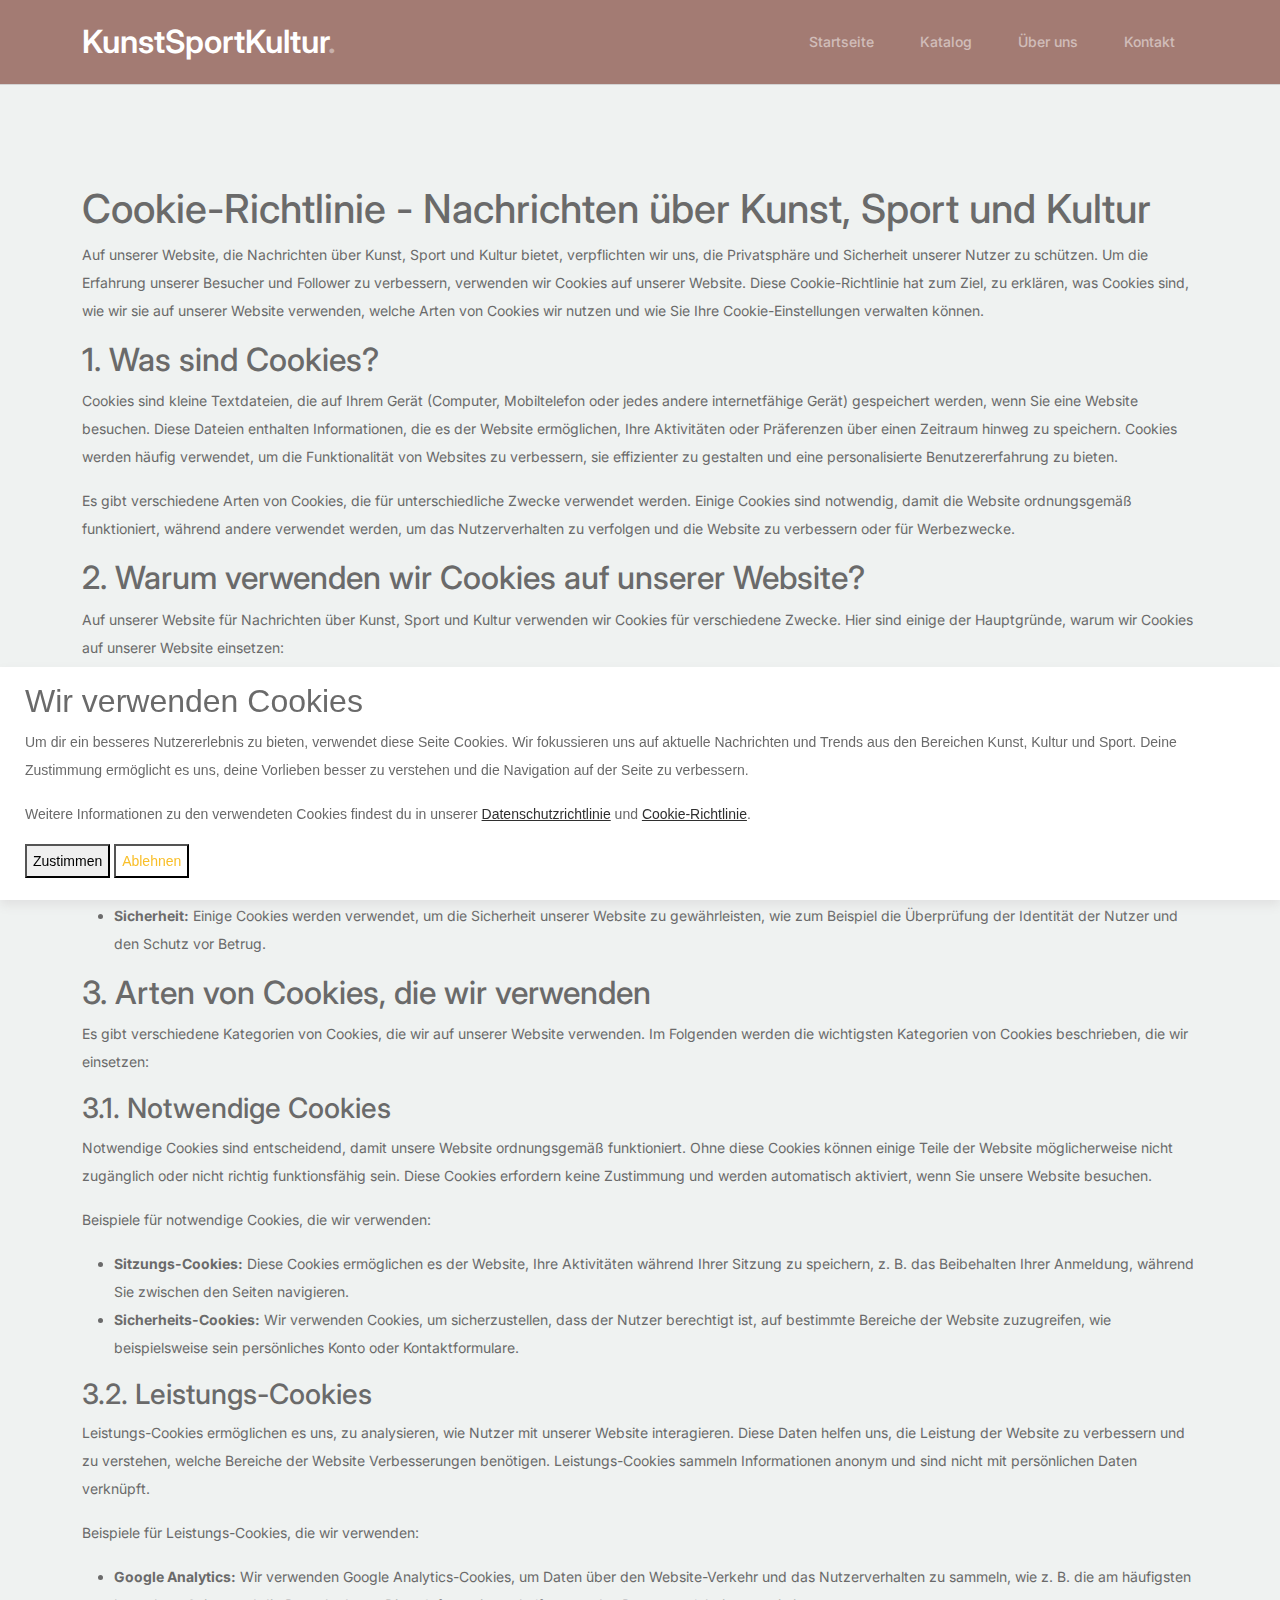
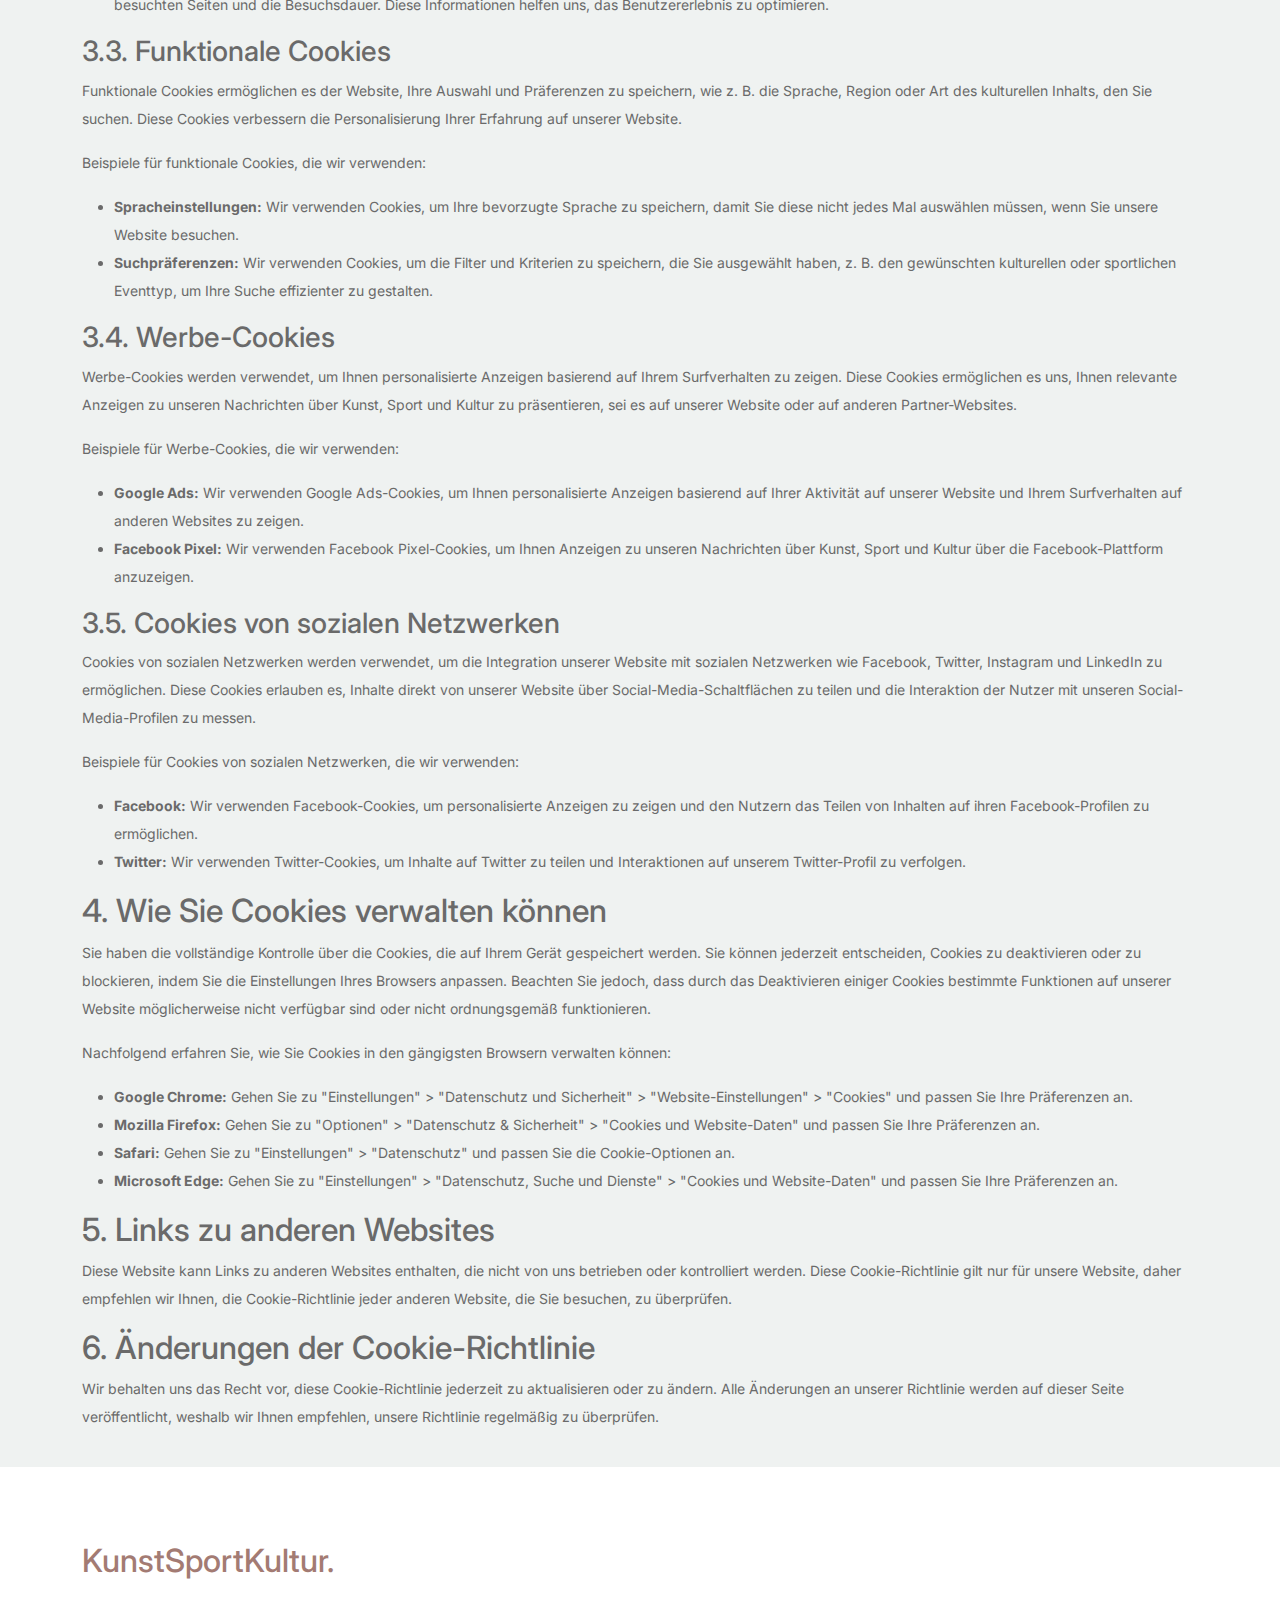
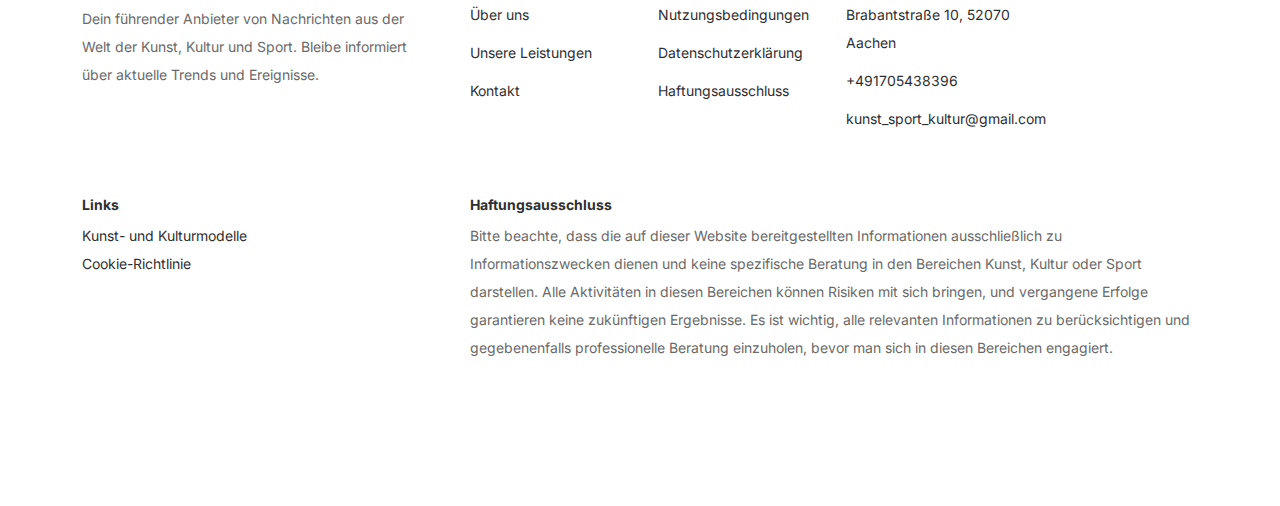
<file: cookie-policy.html>
<!DOCTYPE html>
<html lang="en">
    <head>
        <meta charset="utf-8" />
        <meta
            name="viewport"
            content="width=device-width, initial-scale=1, shrink-to-fit=no"
        />
        <meta name="author" content="Untree.co" />
        <link rel="shortcut icon" href="favicon.png" />

        <meta name="description" content="" />
        <meta name="keywords" content="bootstrap, bootstrap4" />

        <!-- Bootstrap CSS -->
        <link href="css/bootstrap.min.css" rel="stylesheet" />
        <link
            href="https://cdnjs.cloudflare.com/ajax/libs/font-awesome/6.0.0-beta3/css/all.min.css"
            rel="stylesheet"
        />
        <link href="css/tiny-slider.css" rel="stylesheet" />
        <link href="css/style.css" rel="stylesheet" />
        <title>TradePartnerX</title>
    </head>

    <body>
        <!-- Start Header/Navigation -->
        <nav
            class="custom-navbar navbar navbar-expand-md navbar-dark bg-dark"
            arial-label="Art, Sports, and Culture News navigation bar"
            style="border-bottom: 1px solid lightgray"
        >
            <div class="container">
                <a class="navbar-brand" href="index.html"
                    >KunstSportKultur<span>.</span></a
                >

                <button
                    class="navbar-toggler"
                    type="button"
                    data-bs-toggle="collapse"
                    data-bs-target="#navbarsArtSportsCulture"
                    aria-controls="navbarsArtSportsCulture"
                    aria-expanded="false"
                    aria-label="Toggle navigation"
                >
                    <span class="navbar-toggler-icon"></span>
                </button>

                <div
                    class="collapse navbar-collapse"
                    id="navbarsArtSportsCulture"
                >
                    <ul
                        class="custom-navbar-nav navbar-nav ms-auto mb-2 mb-md-0"
                    >
                        <li>
                            <a class="nav-link" href="index.html">Startseite</a>
                        </li>
                        <li>
                            <a class="nav-link" href="catalog.html">Katalog</a>
                        </li>
                        <li>
                            <a class="nav-link" href="about.html">Über uns</a>
                        </li>
                        <li>
                            <a class="nav-link" href="contact.html">Kontakt</a>
                        </li>
                    </ul>
                </div>
            </div>
        </nav>
        <!-- End Header/Navigation -->

        <main>
            <article
                class="container additional-wrapper"
                style="margin-top: 80px"
            >
                <div class="page__content" style="padding: 20px 0px">
                    <h1>
                        Cookie-Richtlinie - Nachrichten über Kunst, Sport und
                        Kultur
                    </h1>

                    <p>
                        Auf unserer Website, die Nachrichten über Kunst, Sport
                        und Kultur bietet, verpflichten wir uns, die
                        Privatsphäre und Sicherheit unserer Nutzer zu schützen.
                        Um die Erfahrung unserer Besucher und Follower zu
                        verbessern, verwenden wir Cookies auf unserer Website.
                        Diese Cookie-Richtlinie hat zum Ziel, zu erklären, was
                        Cookies sind, wie wir sie auf unserer Website verwenden,
                        welche Arten von Cookies wir nutzen und wie Sie Ihre
                        Cookie-Einstellungen verwalten können.
                    </p>

                    <h2>1. Was sind Cookies?</h2>
                    <p>
                        Cookies sind kleine Textdateien, die auf Ihrem Gerät
                        (Computer, Mobiltelefon oder jedes andere internetfähige
                        Gerät) gespeichert werden, wenn Sie eine Website
                        besuchen. Diese Dateien enthalten Informationen, die es
                        der Website ermöglichen, Ihre Aktivitäten oder
                        Präferenzen über einen Zeitraum hinweg zu speichern.
                        Cookies werden häufig verwendet, um die Funktionalität
                        von Websites zu verbessern, sie effizienter zu gestalten
                        und eine personalisierte Benutzererfahrung zu bieten.
                    </p>

                    <p>
                        Es gibt verschiedene Arten von Cookies, die für
                        unterschiedliche Zwecke verwendet werden. Einige Cookies
                        sind notwendig, damit die Website ordnungsgemäß
                        funktioniert, während andere verwendet werden, um das
                        Nutzerverhalten zu verfolgen und die Website zu
                        verbessern oder für Werbezwecke.
                    </p>

                    <h2>2. Warum verwenden wir Cookies auf unserer Website?</h2>
                    <p>
                        Auf unserer Website für Nachrichten über Kunst, Sport
                        und Kultur verwenden wir Cookies für verschiedene
                        Zwecke. Hier sind einige der Hauptgründe, warum wir
                        Cookies auf unserer Website einsetzen:
                    </p>
                    <ul>
                        <li>
                            <strong>Verbesserung der Benutzererfahrung:</strong>
                            Cookies ermöglichen es uns, Ihre Präferenzen und
                            Einstellungen zu speichern, damit Sie nicht jedes
                            Mal die gleichen Informationen eingeben müssen, wenn
                            Sie unsere Website besuchen.
                        </li>
                        <li>
                            <strong>Personalisierung:</strong> Cookies
                            ermöglichen es uns, Ihnen personalisierte Inhalte
                            und Anzeigen anzubieten, die für Sie von Interesse
                            sein könnten, basierend auf Ihrem Surfverhalten auf
                            unserer Website.
                        </li>
                        <li>
                            <strong>Analyse und Leistung:</strong> Wir verwenden
                            Cookies, um Daten darüber zu sammeln, wie Nutzer mit
                            unserer Website interagieren, was uns hilft, die
                            Funktionalität und das Design zu verbessern.
                        </li>
                        <li>
                            <strong>Werbung:</strong> Wir verwenden Cookies, um
                            Ihnen relevante Anzeigen zu zeigen, die mit unseren
                            Nachrichten über Kunst, Sport und Kultur in
                            Verbindung stehen. Dies umfasst Anzeigen, die auf
                            Ihrem Surfverhalten auf unserer Website basieren.
                        </li>
                        <li>
                            <strong>Sicherheit:</strong> Einige Cookies werden
                            verwendet, um die Sicherheit unserer Website zu
                            gewährleisten, wie zum Beispiel die Überprüfung der
                            Identität der Nutzer und den Schutz vor Betrug.
                        </li>
                    </ul>

                    <h2>3. Arten von Cookies, die wir verwenden</h2>
                    <p>
                        Es gibt verschiedene Kategorien von Cookies, die wir auf
                        unserer Website verwenden. Im Folgenden werden die
                        wichtigsten Kategorien von Cookies beschrieben, die wir
                        einsetzen:
                    </p>

                    <h3>3.1. Notwendige Cookies</h3>
                    <p>
                        Notwendige Cookies sind entscheidend, damit unsere
                        Website ordnungsgemäß funktioniert. Ohne diese Cookies
                        können einige Teile der Website möglicherweise nicht
                        zugänglich oder nicht richtig funktionsfähig sein. Diese
                        Cookies erfordern keine Zustimmung und werden
                        automatisch aktiviert, wenn Sie unsere Website besuchen.
                    </p>
                    <p>Beispiele für notwendige Cookies, die wir verwenden:</p>
                    <ul>
                        <li>
                            <strong>Sitzungs-Cookies:</strong> Diese Cookies
                            ermöglichen es der Website, Ihre Aktivitäten während
                            Ihrer Sitzung zu speichern, z. B. das Beibehalten
                            Ihrer Anmeldung, während Sie zwischen den Seiten
                            navigieren.
                        </li>
                        <li>
                            <strong>Sicherheits-Cookies:</strong> Wir verwenden
                            Cookies, um sicherzustellen, dass der Nutzer
                            berechtigt ist, auf bestimmte Bereiche der Website
                            zuzugreifen, wie beispielsweise sein persönliches
                            Konto oder Kontaktformulare.
                        </li>
                    </ul>

                    <h3>3.2. Leistungs-Cookies</h3>
                    <p>
                        Leistungs-Cookies ermöglichen es uns, zu analysieren,
                        wie Nutzer mit unserer Website interagieren. Diese Daten
                        helfen uns, die Leistung der Website zu verbessern und
                        zu verstehen, welche Bereiche der Website Verbesserungen
                        benötigen. Leistungs-Cookies sammeln Informationen
                        anonym und sind nicht mit persönlichen Daten verknüpft.
                    </p>
                    <p>Beispiele für Leistungs-Cookies, die wir verwenden:</p>
                    <ul>
                        <li>
                            <strong>Google Analytics:</strong> Wir verwenden
                            Google Analytics-Cookies, um Daten über den
                            Website-Verkehr und das Nutzerverhalten zu sammeln,
                            wie z. B. die am häufigsten besuchten Seiten und die
                            Besuchsdauer. Diese Informationen helfen uns, das
                            Benutzererlebnis zu optimieren.
                        </li>
                    </ul>

                    <h3>3.3. Funktionale Cookies</h3>
                    <p>
                        Funktionale Cookies ermöglichen es der Website, Ihre
                        Auswahl und Präferenzen zu speichern, wie z. B. die
                        Sprache, Region oder Art des kulturellen Inhalts, den
                        Sie suchen. Diese Cookies verbessern die
                        Personalisierung Ihrer Erfahrung auf unserer Website.
                    </p>
                    <p>Beispiele für funktionale Cookies, die wir verwenden:</p>
                    <ul>
                        <li>
                            <strong>Spracheinstellungen:</strong> Wir verwenden
                            Cookies, um Ihre bevorzugte Sprache zu speichern,
                            damit Sie diese nicht jedes Mal auswählen müssen,
                            wenn Sie unsere Website besuchen.
                        </li>
                        <li>
                            <strong>Suchpräferenzen:</strong> Wir verwenden
                            Cookies, um die Filter und Kriterien zu speichern,
                            die Sie ausgewählt haben, z. B. den gewünschten
                            kulturellen oder sportlichen Eventtyp, um Ihre Suche
                            effizienter zu gestalten.
                        </li>
                    </ul>

                    <h3>3.4. Werbe-Cookies</h3>
                    <p>
                        Werbe-Cookies werden verwendet, um Ihnen personalisierte
                        Anzeigen basierend auf Ihrem Surfverhalten zu zeigen.
                        Diese Cookies ermöglichen es uns, Ihnen relevante
                        Anzeigen zu unseren Nachrichten über Kunst, Sport und
                        Kultur zu präsentieren, sei es auf unserer Website oder
                        auf anderen Partner-Websites.
                    </p>
                    <p>Beispiele für Werbe-Cookies, die wir verwenden:</p>
                    <ul>
                        <li>
                            <strong>Google Ads:</strong> Wir verwenden Google
                            Ads-Cookies, um Ihnen personalisierte Anzeigen
                            basierend auf Ihrer Aktivität auf unserer Website
                            und Ihrem Surfverhalten auf anderen Websites zu
                            zeigen.
                        </li>
                        <li>
                            <strong>Facebook Pixel:</strong> Wir verwenden
                            Facebook Pixel-Cookies, um Ihnen Anzeigen zu unseren
                            Nachrichten über Kunst, Sport und Kultur über die
                            Facebook-Plattform anzuzeigen.
                        </li>
                    </ul>

                    <h3>3.5. Cookies von sozialen Netzwerken</h3>
                    <p>
                        Cookies von sozialen Netzwerken werden verwendet, um die
                        Integration unserer Website mit sozialen Netzwerken wie
                        Facebook, Twitter, Instagram und LinkedIn zu
                        ermöglichen. Diese Cookies erlauben es, Inhalte direkt
                        von unserer Website über Social-Media-Schaltflächen zu
                        teilen und die Interaktion der Nutzer mit unseren
                        Social-Media-Profilen zu messen.
                    </p>
                    <p>
                        Beispiele für Cookies von sozialen Netzwerken, die wir
                        verwenden:
                    </p>
                    <ul>
                        <li>
                            <strong>Facebook:</strong> Wir verwenden
                            Facebook-Cookies, um personalisierte Anzeigen zu
                            zeigen und den Nutzern das Teilen von Inhalten auf
                            ihren Facebook-Profilen zu ermöglichen.
                        </li>
                        <li>
                            <strong>Twitter:</strong> Wir verwenden
                            Twitter-Cookies, um Inhalte auf Twitter zu teilen
                            und Interaktionen auf unserem Twitter-Profil zu
                            verfolgen.
                        </li>
                    </ul>

                    <h2>4. Wie Sie Cookies verwalten können</h2>
                    <p>
                        Sie haben die vollständige Kontrolle über die Cookies,
                        die auf Ihrem Gerät gespeichert werden. Sie können
                        jederzeit entscheiden, Cookies zu deaktivieren oder zu
                        blockieren, indem Sie die Einstellungen Ihres Browsers
                        anpassen. Beachten Sie jedoch, dass durch das
                        Deaktivieren einiger Cookies bestimmte Funktionen auf
                        unserer Website möglicherweise nicht verfügbar sind oder
                        nicht ordnungsgemäß funktionieren.
                    </p>
                    <p>
                        Nachfolgend erfahren Sie, wie Sie Cookies in den
                        gängigsten Browsern verwalten können:
                    </p>
                    <ul>
                        <li>
                            <strong>Google Chrome:</strong> Gehen Sie zu
                            "Einstellungen" > "Datenschutz und Sicherheit" >
                            "Website-Einstellungen" > "Cookies" und passen Sie
                            Ihre Präferenzen an.
                        </li>
                        <li>
                            <strong>Mozilla Firefox:</strong> Gehen Sie zu
                            "Optionen" > "Datenschutz & Sicherheit" > "Cookies
                            und Website-Daten" und passen Sie Ihre Präferenzen
                            an.
                        </li>
                        <li>
                            <strong>Safari:</strong> Gehen Sie zu
                            "Einstellungen" > "Datenschutz" und passen Sie die
                            Cookie-Optionen an.
                        </li>
                        <li>
                            <strong>Microsoft Edge:</strong> Gehen Sie zu
                            "Einstellungen" > "Datenschutz, Suche und Dienste" >
                            "Cookies und Website-Daten" und passen Sie Ihre
                            Präferenzen an.
                        </li>
                    </ul>

                    <h2>5. Links zu anderen Websites</h2>
                    <p>
                        Diese Website kann Links zu anderen Websites enthalten,
                        die nicht von uns betrieben oder kontrolliert werden.
                        Diese Cookie-Richtlinie gilt nur für unsere Website,
                        daher empfehlen wir Ihnen, die Cookie-Richtlinie jeder
                        anderen Website, die Sie besuchen, zu überprüfen.
                    </p>

                    <h2>6. Änderungen der Cookie-Richtlinie</h2>
                    <p>
                        Wir behalten uns das Recht vor, diese Cookie-Richtlinie
                        jederzeit zu aktualisieren oder zu ändern. Alle
                        Änderungen an unserer Richtlinie werden auf dieser Seite
                        veröffentlicht, weshalb wir Ihnen empfehlen, unsere
                        Richtlinie regelmäßig zu überprüfen.
                    </p>
                </div>
            </article>
        </main>

        <!-- Start Footer Section -->
        <footer class="footer-section">
            <div class="container relative">
                <div class="row g-5 mb-5">
                    <div class="col-lg-4">
                        <div class="mb-4 footer-logo-wrap">
                            <a href="index.html" class="footer-logo"
                                >KunstSportKultur<span>.</span></a
                            >
                        </div>
                        <p class="mb-4">
                            Dein führender Anbieter von Nachrichten aus der Welt
                            der Kunst, Kultur und Sport. Bleibe informiert über
                            aktuelle Trends und Ereignisse.
                        </p>
                    </div>

                    <div class="col-lg-8">
                        <div class="row links-wrap">
                            <div class="col-6 col-sm-6 col-md-3">
                                <ul class="list-unstyled">
                                    <li><a href="about.html">Über uns</a></li>
                                    <li>
                                        <a href="services.html"
                                            >Unsere Leistungen</a
                                        >
                                    </li>
                                    <li>
                                        <a href="contact.html">Kontakt</a>
                                    </li>
                                </ul>
                            </div>

                            <div class="col-6 col-sm-6 col-md-3">
                                <ul class="list-unstyled">
                                    <li>
                                        <a href="terms-of-use.html"
                                            >Nutzungsbedingungen</a
                                        >
                                    </li>
                                    <li>
                                        <a href="privacy-policy.html"
                                            >Datenschutzerklärung</a
                                        >
                                    </li>
                                    <li>
                                        <a href="disclaimer.html"
                                            >Haftungsausschluss</a
                                        >
                                    </li>
                                </ul>
                            </div>

                            <div class="col-6 col-sm-6 col-md-3">
                                <ul class="list-unstyled">
                                    <li>
                                        <a href="#"
                                            >Brabantstraße 10, 52070 Aachen</a
                                        >
                                    </li>
                                    <li><a href="#">+491705438396</a></li>
                                    <li>
                                        <a href="#"
                                            >kunst_sport_kultur@gmail.com</a
                                        >
                                    </li>
                                </ul>
                            </div>
                        </div>
                    </div>
                </div>
                <div class="row g-5 mb-5">
                    <div class="col-4 col-sm-4 col-md-4">
                        <ul class="list-unstyled">
                            <h3
                                style="
                                    font-size: 14px;
                                    font-weight: 700;
                                    color: #2f2f2f;
                                "
                            >
                                Links
                            </h3>
                            <li>
                                <a href="business-model.html"
                                    >Kunst- und Kulturmodelle</a
                                >
                            </li>
                            <li>
                                <a href="cookie-policy.html"
                                    >Cookie-Richtlinie</a
                                >
                            </li>
                        </ul>
                    </div>

                    <div class="col-lg-8 col-sm-8 col-md-8">
                        <ul class="list-unstyled">
                            <h3
                                style="
                                    font-size: 14px;
                                    font-weight: 700;
                                    color: #2f2f2f;
                                "
                            >
                                Haftungsausschluss
                            </h3>
                            <p>
                                Bitte beachte, dass die auf dieser Website
                                bereitgestellten Informationen ausschließlich zu
                                Informationszwecken dienen und keine spezifische
                                Beratung in den Bereichen Kunst, Kultur oder
                                Sport darstellen. Alle Aktivitäten in diesen
                                Bereichen können Risiken mit sich bringen, und
                                vergangene Erfolge garantieren keine zukünftigen
                                Ergebnisse. Es ist wichtig, alle relevanten
                                Informationen zu berücksichtigen und
                                gegebenenfalls professionelle Beratung
                                einzuholen, bevor man sich in diesen Bereichen
                                engagiert.
                            </p>
                        </ul>
                    </div>
                </div>
            </div>
        </footer>
        <!-- End Footer Section -->

        <!-- Cookie banner -->
        <div class="cookie-wrapper show">
            <div class="cookie-header">
                <i class="bx bx-cookie"></i>
                <h2>Wir verwenden Cookies</h2>
            </div>

            <div class="cookie-content">
                <p>
                    Um dir ein besseres Nutzererlebnis zu bieten, verwendet
                    diese Seite Cookies. Wir fokussieren uns auf aktuelle
                    Nachrichten und Trends aus den Bereichen Kunst, Kultur und
                    Sport. Deine Zustimmung ermöglicht es uns, deine Vorlieben
                    besser zu verstehen und die Navigation auf der Seite zu
                    verbessern.
                </p>
                <p>
                    Weitere Informationen zu den verwendeten Cookies findest du
                    in unserer
                    <a href="privacy-policy.html">Datenschutzrichtlinie</a> und
                    <a href="cookie-policy.html">Cookie-Richtlinie</a>.
                </p>
            </div>

            <div class="cookie-buttons">
                <button class="cookie-button" id="acceptBtn">Zustimmen</button>
                <button class="cookie-button" id="declineBtn">Ablehnen</button>
            </div>
        </div>
        <!-- End Cookie banner -->

        <script src="js/bootstrap.bundle.min.js"></script>
        <script src="js/tiny-slider.js"></script>
        <script src="js/custom.js"></script>
        <script src="js/cookiebanner.js"></script>
    </body>
</html>
</file>
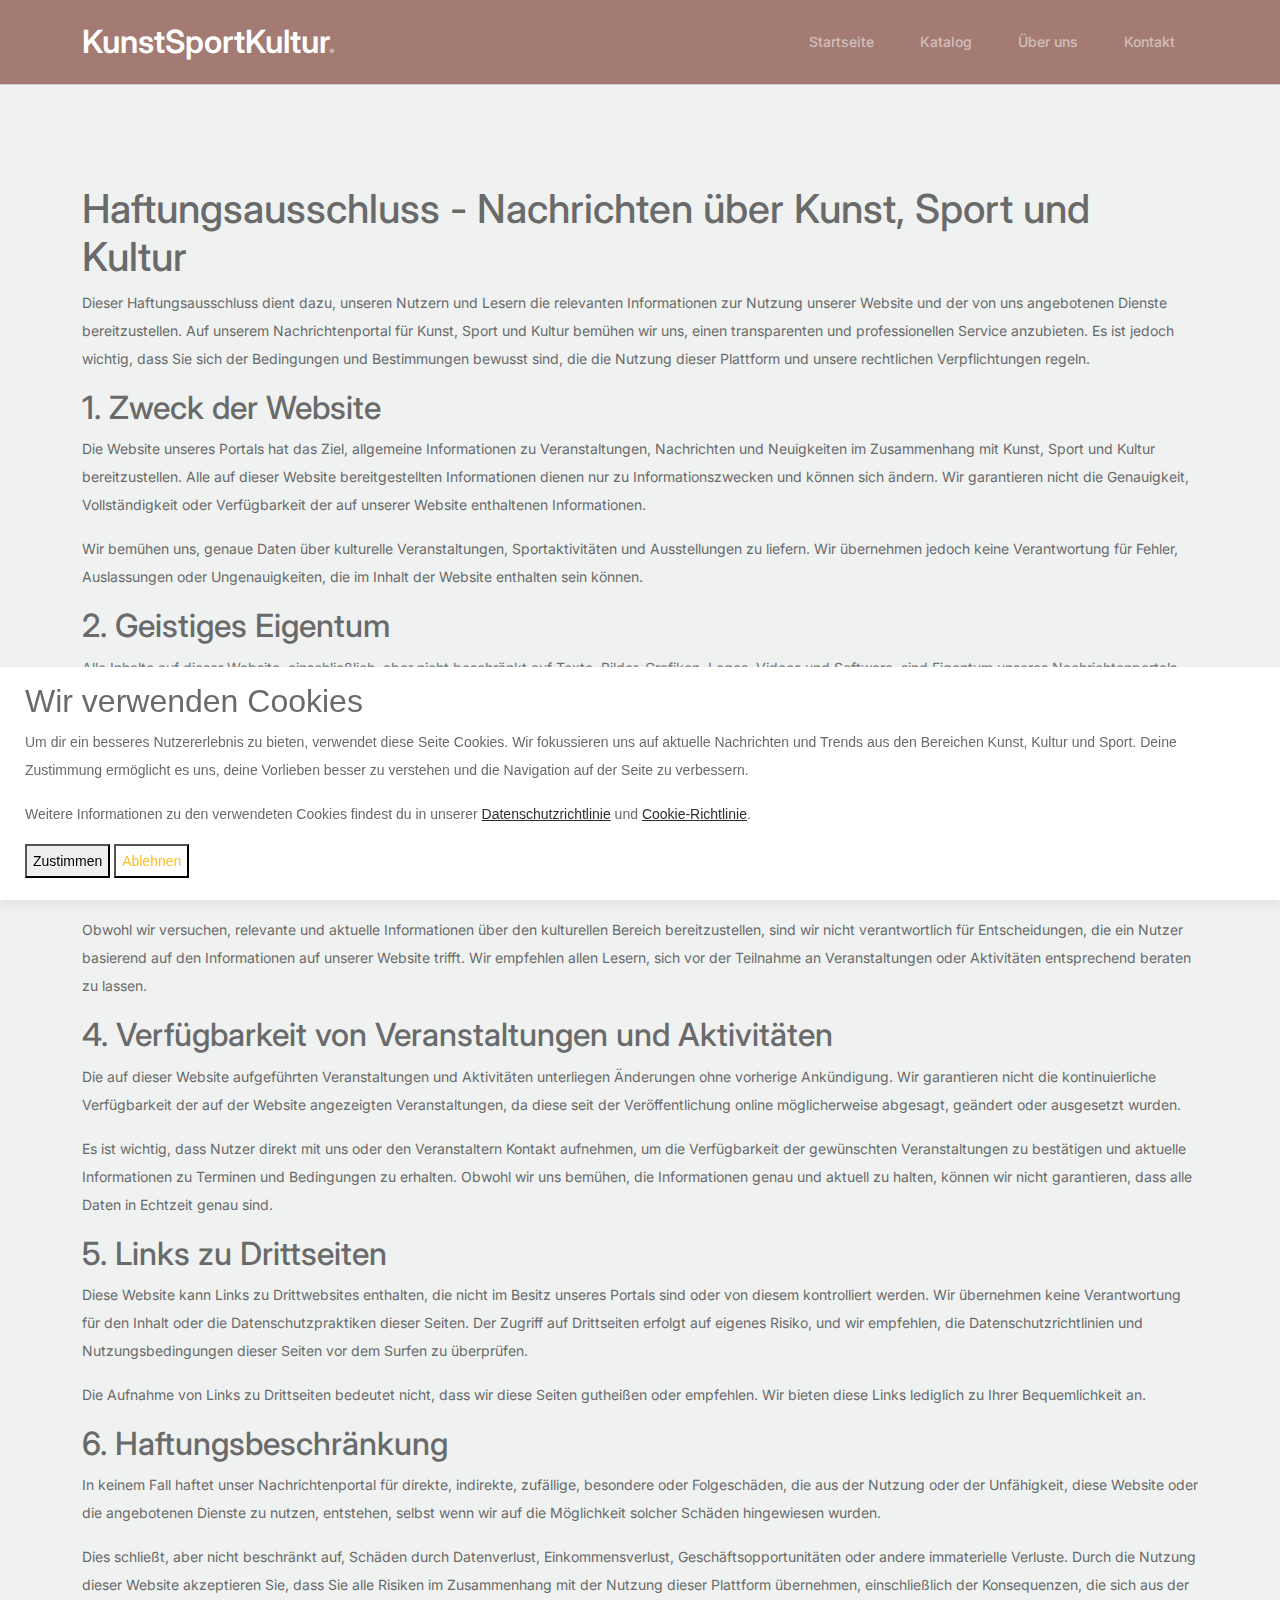
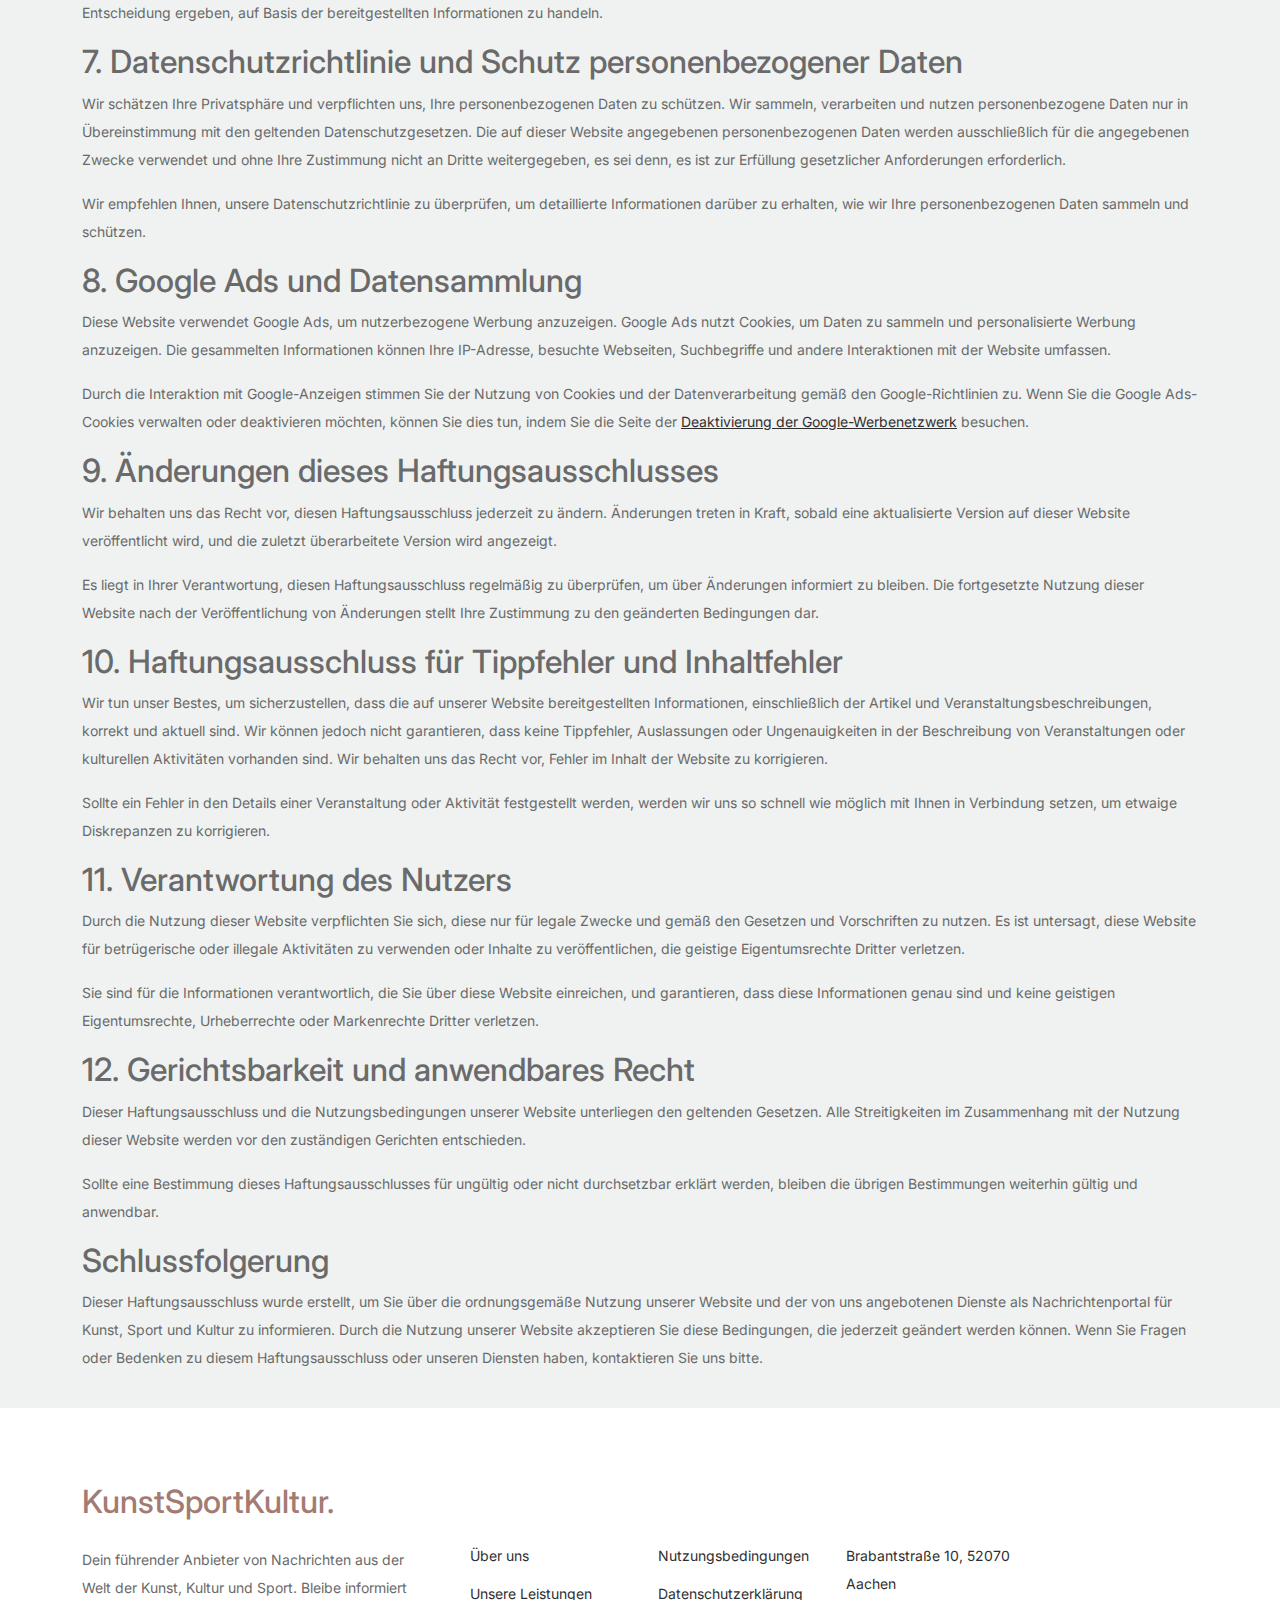
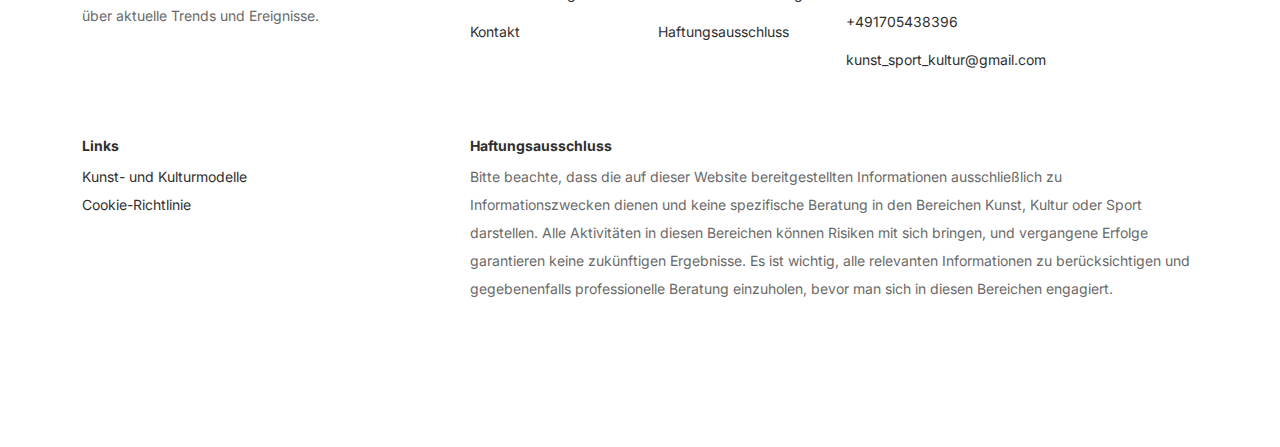
<file: disclaimer.html>
<!DOCTYPE html>
<html lang="en">
    <head>
        <meta charset="utf-8" />
        <meta
            name="viewport"
            content="width=device-width, initial-scale=1, shrink-to-fit=no"
        />
        <meta name="author" content="Untree.co" />
        <link rel="shortcut icon" href="favicon.png" />

        <meta name="description" content="" />
        <meta name="keywords" content="bootstrap, bootstrap4" />

        <!-- Bootstrap CSS -->
        <link href="css/bootstrap.min.css" rel="stylesheet" />
        <link
            href="https://cdnjs.cloudflare.com/ajax/libs/font-awesome/6.0.0-beta3/css/all.min.css"
            rel="stylesheet"
        />
        <link href="css/tiny-slider.css" rel="stylesheet" />
        <link href="css/style.css" rel="stylesheet" />
        <title>TradePartnerX</title>
    </head>

    <body>
        <!-- Start Header/Navigation -->
        <nav
            class="custom-navbar navbar navbar-expand-md navbar-dark bg-dark"
            arial-label="Art, Sports, and Culture News navigation bar"
            style="border-bottom: 1px solid lightgray"
        >
            <div class="container">
                <a class="navbar-brand" href="index.html"
                    >KunstSportKultur<span>.</span></a
                >

                <button
                    class="navbar-toggler"
                    type="button"
                    data-bs-toggle="collapse"
                    data-bs-target="#navbarsArtSportsCulture"
                    aria-controls="navbarsArtSportsCulture"
                    aria-expanded="false"
                    aria-label="Toggle navigation"
                >
                    <span class="navbar-toggler-icon"></span>
                </button>

                <div
                    class="collapse navbar-collapse"
                    id="navbarsArtSportsCulture"
                >
                    <ul
                        class="custom-navbar-nav navbar-nav ms-auto mb-2 mb-md-0"
                    >
                        <li>
                            <a class="nav-link" href="index.html">Startseite</a>
                        </li>
                        <li>
                            <a class="nav-link" href="catalog.html">Katalog</a>
                        </li>
                        <li>
                            <a class="nav-link" href="about.html">Über uns</a>
                        </li>
                        <li>
                            <a class="nav-link" href="contact.html">Kontakt</a>
                        </li>
                    </ul>
                </div>
            </div>
        </nav>
        <!-- End Header/Navigation -->

        <main>
            <article
                class="container additional-wrapper"
                style="margin-top: 80px"
            >
                <div class="page__content" style="padding: 20px 0px">
                    <h1>
                        Haftungsausschluss - Nachrichten über Kunst, Sport und
                        Kultur
                    </h1>

                    <p>
                        Dieser Haftungsausschluss dient dazu, unseren Nutzern
                        und Lesern die relevanten Informationen zur Nutzung
                        unserer Website und der von uns angebotenen Dienste
                        bereitzustellen. Auf unserem Nachrichtenportal für
                        Kunst, Sport und Kultur bemühen wir uns, einen
                        transparenten und professionellen Service anzubieten. Es
                        ist jedoch wichtig, dass Sie sich der Bedingungen und
                        Bestimmungen bewusst sind, die die Nutzung dieser
                        Plattform und unsere rechtlichen Verpflichtungen regeln.
                    </p>

                    <h2>1. Zweck der Website</h2>
                    <p>
                        Die Website unseres Portals hat das Ziel, allgemeine
                        Informationen zu Veranstaltungen, Nachrichten und
                        Neuigkeiten im Zusammenhang mit Kunst, Sport und Kultur
                        bereitzustellen. Alle auf dieser Website
                        bereitgestellten Informationen dienen nur zu
                        Informationszwecken und können sich ändern. Wir
                        garantieren nicht die Genauigkeit, Vollständigkeit oder
                        Verfügbarkeit der auf unserer Website enthaltenen
                        Informationen.
                    </p>
                    <p>
                        Wir bemühen uns, genaue Daten über kulturelle
                        Veranstaltungen, Sportaktivitäten und Ausstellungen zu
                        liefern. Wir übernehmen jedoch keine Verantwortung für
                        Fehler, Auslassungen oder Ungenauigkeiten, die im Inhalt
                        der Website enthalten sein können.
                    </p>

                    <h2>2. Geistiges Eigentum</h2>
                    <p>
                        Alle Inhalte auf dieser Website, einschließlich, aber
                        nicht beschränkt auf Texte, Bilder, Grafiken, Logos,
                        Videos und Software, sind Eigentum unseres
                        Nachrichtenportals oder der jeweiligen Rechteinhaber.
                        Die Nutzung von Material auf dieser Website ohne die
                        ausdrückliche Zustimmung der Urheberrechtsinhaber ist
                        strengstens untersagt.
                    </p>
                    <p>
                        Nutzer dieser Website dürfen Inhalte nur für den
                        persönlichen und nicht-kommerziellen Gebrauch anzeigen
                        und herunterladen. Jede Vervielfältigung, Verbreitung,
                        Übertragung oder Veränderung der Inhalte ist untersagt,
                        es sei denn, eine vorherige schriftliche Genehmigung der
                        Rechteinhaber liegt vor.
                    </p>

                    <h2>3. Kein professioneller Rat</h2>
                    <p>
                        Der Inhalt dieser Website sollte nicht als Beratung in
                        irgendeinem Bereich betrachtet werden. Jede Entscheidung
                        bezüglich der Teilnahme an Veranstaltungen oder
                        Aktivitäten im Zusammenhang mit Kunst, Sport oder Kultur
                        sollte auf einer Beratung mit qualifizierten Fachleuten
                        basieren.
                    </p>
                    <p>
                        Obwohl wir versuchen, relevante und aktuelle
                        Informationen über den kulturellen Bereich
                        bereitzustellen, sind wir nicht verantwortlich für
                        Entscheidungen, die ein Nutzer basierend auf den
                        Informationen auf unserer Website trifft. Wir empfehlen
                        allen Lesern, sich vor der Teilnahme an Veranstaltungen
                        oder Aktivitäten entsprechend beraten zu lassen.
                    </p>

                    <h2>
                        4. Verfügbarkeit von Veranstaltungen und Aktivitäten
                    </h2>
                    <p>
                        Die auf dieser Website aufgeführten Veranstaltungen und
                        Aktivitäten unterliegen Änderungen ohne vorherige
                        Ankündigung. Wir garantieren nicht die kontinuierliche
                        Verfügbarkeit der auf der Website angezeigten
                        Veranstaltungen, da diese seit der Veröffentlichung
                        online möglicherweise abgesagt, geändert oder ausgesetzt
                        wurden.
                    </p>
                    <p>
                        Es ist wichtig, dass Nutzer direkt mit uns oder den
                        Veranstaltern Kontakt aufnehmen, um die Verfügbarkeit
                        der gewünschten Veranstaltungen zu bestätigen und
                        aktuelle Informationen zu Terminen und Bedingungen zu
                        erhalten. Obwohl wir uns bemühen, die Informationen
                        genau und aktuell zu halten, können wir nicht
                        garantieren, dass alle Daten in Echtzeit genau sind.
                    </p>

                    <h2>5. Links zu Drittseiten</h2>
                    <p>
                        Diese Website kann Links zu Drittwebsites enthalten, die
                        nicht im Besitz unseres Portals sind oder von diesem
                        kontrolliert werden. Wir übernehmen keine Verantwortung
                        für den Inhalt oder die Datenschutzpraktiken dieser
                        Seiten. Der Zugriff auf Drittseiten erfolgt auf eigenes
                        Risiko, und wir empfehlen, die Datenschutzrichtlinien
                        und Nutzungsbedingungen dieser Seiten vor dem Surfen zu
                        überprüfen.
                    </p>
                    <p>
                        Die Aufnahme von Links zu Drittseiten bedeutet nicht,
                        dass wir diese Seiten gutheißen oder empfehlen. Wir
                        bieten diese Links lediglich zu Ihrer Bequemlichkeit an.
                    </p>

                    <h2>6. Haftungsbeschränkung</h2>
                    <p>
                        In keinem Fall haftet unser Nachrichtenportal für
                        direkte, indirekte, zufällige, besondere oder
                        Folgeschäden, die aus der Nutzung oder der Unfähigkeit,
                        diese Website oder die angebotenen Dienste zu nutzen,
                        entstehen, selbst wenn wir auf die Möglichkeit solcher
                        Schäden hingewiesen wurden.
                    </p>
                    <p>
                        Dies schließt, aber nicht beschränkt auf, Schäden durch
                        Datenverlust, Einkommensverlust, Geschäftsopportunitäten
                        oder andere immaterielle Verluste. Durch die Nutzung
                        dieser Website akzeptieren Sie, dass Sie alle Risiken im
                        Zusammenhang mit der Nutzung dieser Plattform
                        übernehmen, einschließlich der Konsequenzen, die sich
                        aus der Entscheidung ergeben, auf Basis der
                        bereitgestellten Informationen zu handeln.
                    </p>

                    <h2>
                        7. Datenschutzrichtlinie und Schutz personenbezogener
                        Daten
                    </h2>
                    <p>
                        Wir schätzen Ihre Privatsphäre und verpflichten uns,
                        Ihre personenbezogenen Daten zu schützen. Wir sammeln,
                        verarbeiten und nutzen personenbezogene Daten nur in
                        Übereinstimmung mit den geltenden Datenschutzgesetzen.
                        Die auf dieser Website angegebenen personenbezogenen
                        Daten werden ausschließlich für die angegebenen Zwecke
                        verwendet und ohne Ihre Zustimmung nicht an Dritte
                        weitergegeben, es sei denn, es ist zur Erfüllung
                        gesetzlicher Anforderungen erforderlich.
                    </p>
                    <p>
                        Wir empfehlen Ihnen, unsere Datenschutzrichtlinie zu
                        überprüfen, um detaillierte Informationen darüber zu
                        erhalten, wie wir Ihre personenbezogenen Daten sammeln
                        und schützen.
                    </p>

                    <h2>8. Google Ads und Datensammlung</h2>
                    <p>
                        Diese Website verwendet Google Ads, um nutzerbezogene
                        Werbung anzuzeigen. Google Ads nutzt Cookies, um Daten
                        zu sammeln und personalisierte Werbung anzuzeigen. Die
                        gesammelten Informationen können Ihre IP-Adresse,
                        besuchte Webseiten, Suchbegriffe und andere
                        Interaktionen mit der Website umfassen.
                    </p>
                    <p>
                        Durch die Interaktion mit Google-Anzeigen stimmen Sie
                        der Nutzung von Cookies und der Datenverarbeitung gemäß
                        den Google-Richtlinien zu. Wenn Sie die Google
                        Ads-Cookies verwalten oder deaktivieren möchten, können
                        Sie dies tun, indem Sie die Seite der
                        <a
                            href="https://optout.networkadvertising.org/"
                            target="_blank"
                            >Deaktivierung der Google-Werbenetzwerk</a
                        >
                        besuchen.
                    </p>

                    <h2>9. Änderungen dieses Haftungsausschlusses</h2>
                    <p>
                        Wir behalten uns das Recht vor, diesen
                        Haftungsausschluss jederzeit zu ändern. Änderungen
                        treten in Kraft, sobald eine aktualisierte Version auf
                        dieser Website veröffentlicht wird, und die zuletzt
                        überarbeitete Version wird angezeigt.
                    </p>
                    <p>
                        Es liegt in Ihrer Verantwortung, diesen
                        Haftungsausschluss regelmäßig zu überprüfen, um über
                        Änderungen informiert zu bleiben. Die fortgesetzte
                        Nutzung dieser Website nach der Veröffentlichung von
                        Änderungen stellt Ihre Zustimmung zu den geänderten
                        Bedingungen dar.
                    </p>

                    <h2>
                        10. Haftungsausschluss für Tippfehler und Inhaltfehler
                    </h2>
                    <p>
                        Wir tun unser Bestes, um sicherzustellen, dass die auf
                        unserer Website bereitgestellten Informationen,
                        einschließlich der Artikel und
                        Veranstaltungsbeschreibungen, korrekt und aktuell sind.
                        Wir können jedoch nicht garantieren, dass keine
                        Tippfehler, Auslassungen oder Ungenauigkeiten in der
                        Beschreibung von Veranstaltungen oder kulturellen
                        Aktivitäten vorhanden sind. Wir behalten uns das Recht
                        vor, Fehler im Inhalt der Website zu korrigieren.
                    </p>
                    <p>
                        Sollte ein Fehler in den Details einer Veranstaltung
                        oder Aktivität festgestellt werden, werden wir uns so
                        schnell wie möglich mit Ihnen in Verbindung setzen, um
                        etwaige Diskrepanzen zu korrigieren.
                    </p>

                    <h2>11. Verantwortung des Nutzers</h2>
                    <p>
                        Durch die Nutzung dieser Website verpflichten Sie sich,
                        diese nur für legale Zwecke und gemäß den Gesetzen und
                        Vorschriften zu nutzen. Es ist untersagt, diese Website
                        für betrügerische oder illegale Aktivitäten zu verwenden
                        oder Inhalte zu veröffentlichen, die geistige
                        Eigentumsrechte Dritter verletzen.
                    </p>
                    <p>
                        Sie sind für die Informationen verantwortlich, die Sie
                        über diese Website einreichen, und garantieren, dass
                        diese Informationen genau sind und keine geistigen
                        Eigentumsrechte, Urheberrechte oder Markenrechte Dritter
                        verletzen.
                    </p>

                    <h2>12. Gerichtsbarkeit und anwendbares Recht</h2>
                    <p>
                        Dieser Haftungsausschluss und die Nutzungsbedingungen
                        unserer Website unterliegen den geltenden Gesetzen. Alle
                        Streitigkeiten im Zusammenhang mit der Nutzung dieser
                        Website werden vor den zuständigen Gerichten
                        entschieden.
                    </p>
                    <p>
                        Sollte eine Bestimmung dieses Haftungsausschlusses für
                        ungültig oder nicht durchsetzbar erklärt werden, bleiben
                        die übrigen Bestimmungen weiterhin gültig und anwendbar.
                    </p>

                    <h2>Schlussfolgerung</h2>
                    <p>
                        Dieser Haftungsausschluss wurde erstellt, um Sie über
                        die ordnungsgemäße Nutzung unserer Website und der von
                        uns angebotenen Dienste als Nachrichtenportal für Kunst,
                        Sport und Kultur zu informieren. Durch die Nutzung
                        unserer Website akzeptieren Sie diese Bedingungen, die
                        jederzeit geändert werden können. Wenn Sie Fragen oder
                        Bedenken zu diesem Haftungsausschluss oder unseren
                        Diensten haben, kontaktieren Sie uns bitte.
                    </p>
                </div>
            </article>
        </main>

        <!-- Start Footer Section -->
        <footer class="footer-section">
            <div class="container relative">
                <div class="row g-5 mb-5">
                    <div class="col-lg-4">
                        <div class="mb-4 footer-logo-wrap">
                            <a href="index.html" class="footer-logo"
                                >KunstSportKultur<span>.</span></a
                            >
                        </div>
                        <p class="mb-4">
                            Dein führender Anbieter von Nachrichten aus der Welt
                            der Kunst, Kultur und Sport. Bleibe informiert über
                            aktuelle Trends und Ereignisse.
                        </p>
                    </div>

                    <div class="col-lg-8">
                        <div class="row links-wrap">
                            <div class="col-6 col-sm-6 col-md-3">
                                <ul class="list-unstyled">
                                    <li><a href="about.html">Über uns</a></li>
                                    <li>
                                        <a href="services.html"
                                            >Unsere Leistungen</a
                                        >
                                    </li>
                                    <li>
                                        <a href="contact.html">Kontakt</a>
                                    </li>
                                </ul>
                            </div>

                            <div class="col-6 col-sm-6 col-md-3">
                                <ul class="list-unstyled">
                                    <li>
                                        <a href="terms-of-use.html"
                                            >Nutzungsbedingungen</a
                                        >
                                    </li>
                                    <li>
                                        <a href="privacy-policy.html"
                                            >Datenschutzerklärung</a
                                        >
                                    </li>
                                    <li>
                                        <a href="disclaimer.html"
                                            >Haftungsausschluss</a
                                        >
                                    </li>
                                </ul>
                            </div>

                            <div class="col-6 col-sm-6 col-md-3">
                                <ul class="list-unstyled">
                                    <li>
                                        <a href="#"
                                            >Brabantstraße 10, 52070 Aachen</a
                                        >
                                    </li>
                                    <li><a href="#">+491705438396</a></li>
                                    <li>
                                        <a href="#"
                                            >kunst_sport_kultur@gmail.com</a
                                        >
                                    </li>
                                </ul>
                            </div>
                        </div>
                    </div>
                </div>
                <div class="row g-5 mb-5">
                    <div class="col-4 col-sm-4 col-md-4">
                        <ul class="list-unstyled">
                            <h3
                                style="
                                    font-size: 14px;
                                    font-weight: 700;
                                    color: #2f2f2f;
                                "
                            >
                                Links
                            </h3>
                            <li>
                                <a href="business-model.html"
                                    >Kunst- und Kulturmodelle</a
                                >
                            </li>
                            <li>
                                <a href="cookie-policy.html"
                                    >Cookie-Richtlinie</a
                                >
                            </li>
                        </ul>
                    </div>

                    <div class="col-lg-8 col-sm-8 col-md-8">
                        <ul class="list-unstyled">
                            <h3
                                style="
                                    font-size: 14px;
                                    font-weight: 700;
                                    color: #2f2f2f;
                                "
                            >
                                Haftungsausschluss
                            </h3>
                            <p>
                                Bitte beachte, dass die auf dieser Website
                                bereitgestellten Informationen ausschließlich zu
                                Informationszwecken dienen und keine spezifische
                                Beratung in den Bereichen Kunst, Kultur oder
                                Sport darstellen. Alle Aktivitäten in diesen
                                Bereichen können Risiken mit sich bringen, und
                                vergangene Erfolge garantieren keine zukünftigen
                                Ergebnisse. Es ist wichtig, alle relevanten
                                Informationen zu berücksichtigen und
                                gegebenenfalls professionelle Beratung
                                einzuholen, bevor man sich in diesen Bereichen
                                engagiert.
                            </p>
                        </ul>
                    </div>
                </div>
            </div>
        </footer>
        <!-- End Footer Section -->

        <!-- Cookie banner -->
        <div class="cookie-wrapper show">
            <div class="cookie-header">
                <i class="bx bx-cookie"></i>
                <h2>Wir verwenden Cookies</h2>
            </div>

            <div class="cookie-content">
                <p>
                    Um dir ein besseres Nutzererlebnis zu bieten, verwendet
                    diese Seite Cookies. Wir fokussieren uns auf aktuelle
                    Nachrichten und Trends aus den Bereichen Kunst, Kultur und
                    Sport. Deine Zustimmung ermöglicht es uns, deine Vorlieben
                    besser zu verstehen und die Navigation auf der Seite zu
                    verbessern.
                </p>
                <p>
                    Weitere Informationen zu den verwendeten Cookies findest du
                    in unserer
                    <a href="privacy-policy.html">Datenschutzrichtlinie</a> und
                    <a href="cookie-policy.html">Cookie-Richtlinie</a>.
                </p>
            </div>

            <div class="cookie-buttons">
                <button class="cookie-button" id="acceptBtn">Zustimmen</button>
                <button class="cookie-button" id="declineBtn">Ablehnen</button>
            </div>
        </div>
        <!-- End Cookie banner -->

        <script src="js/bootstrap.bundle.min.js"></script>
        <script src="js/tiny-slider.js"></script>
        <script src="js/custom.js"></script>
        <script src="js/cookiebanner.js"></script>
    </body>
</html>
</file>
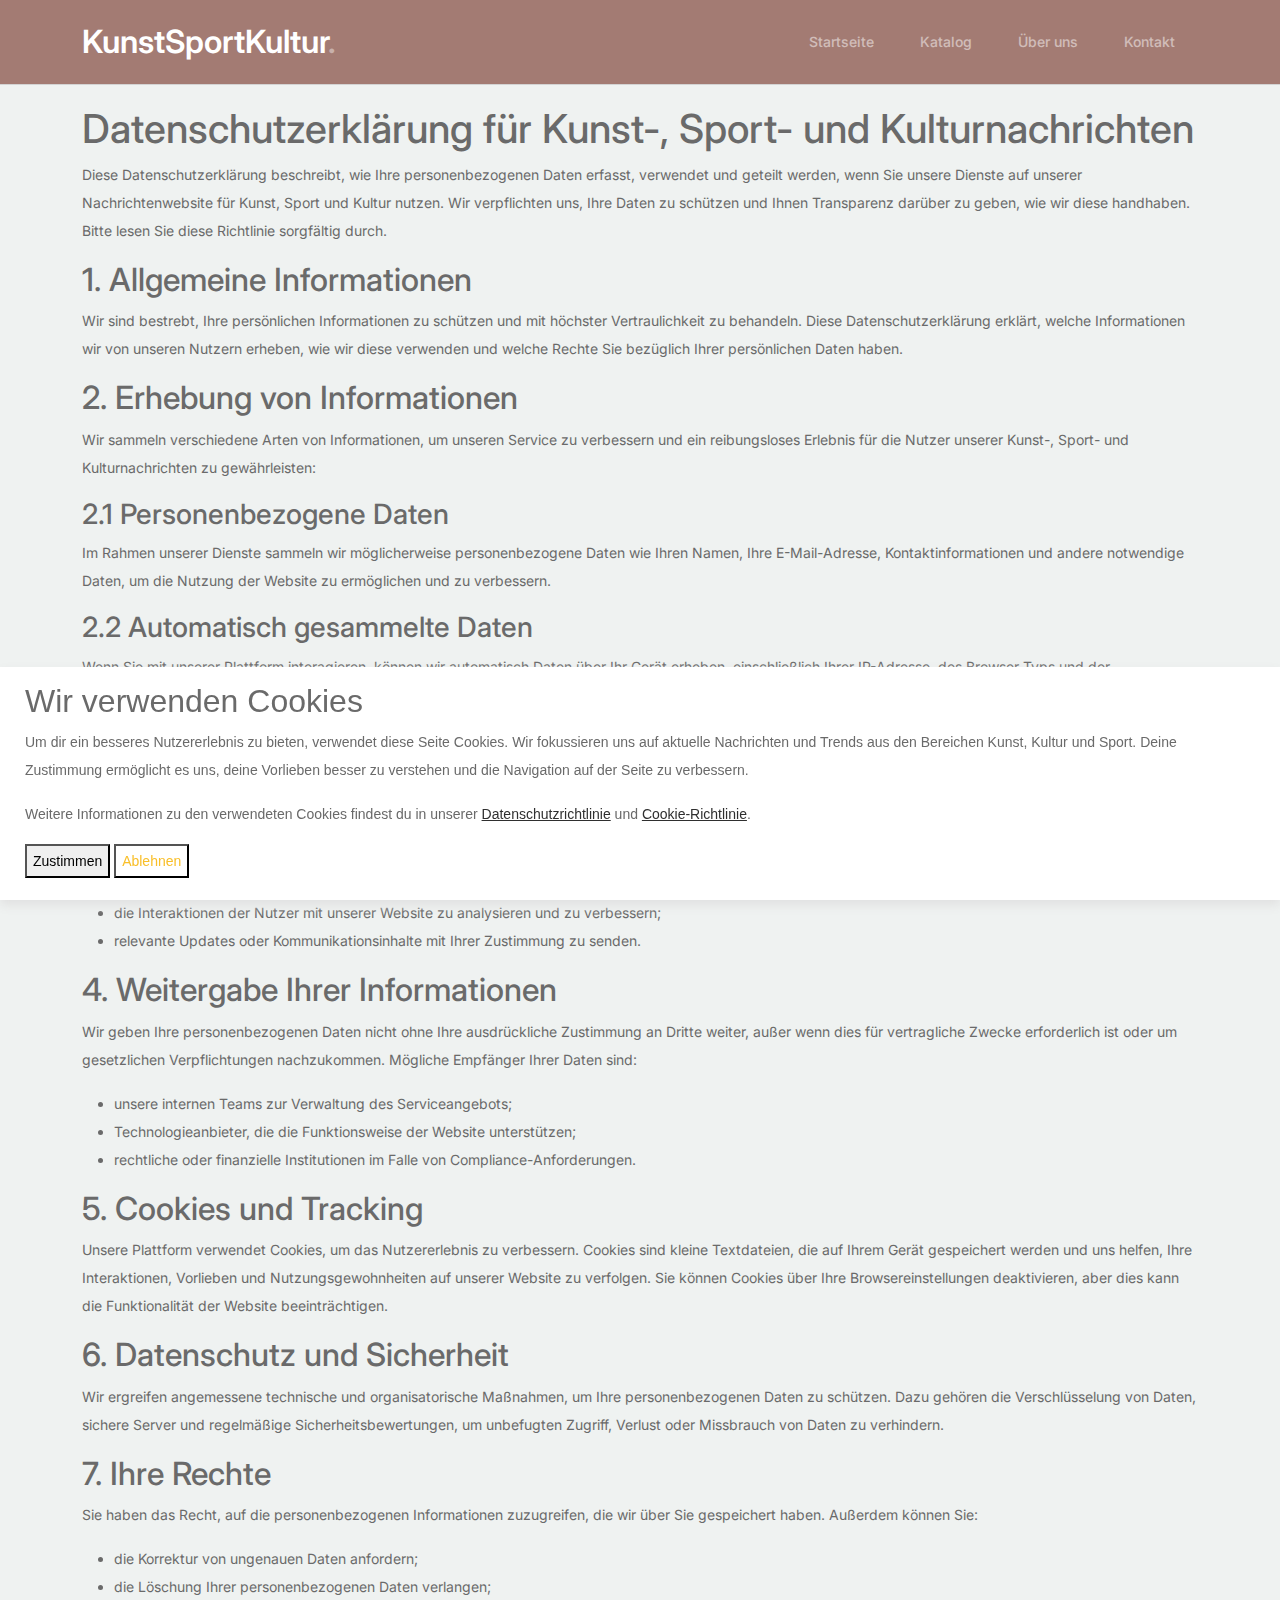
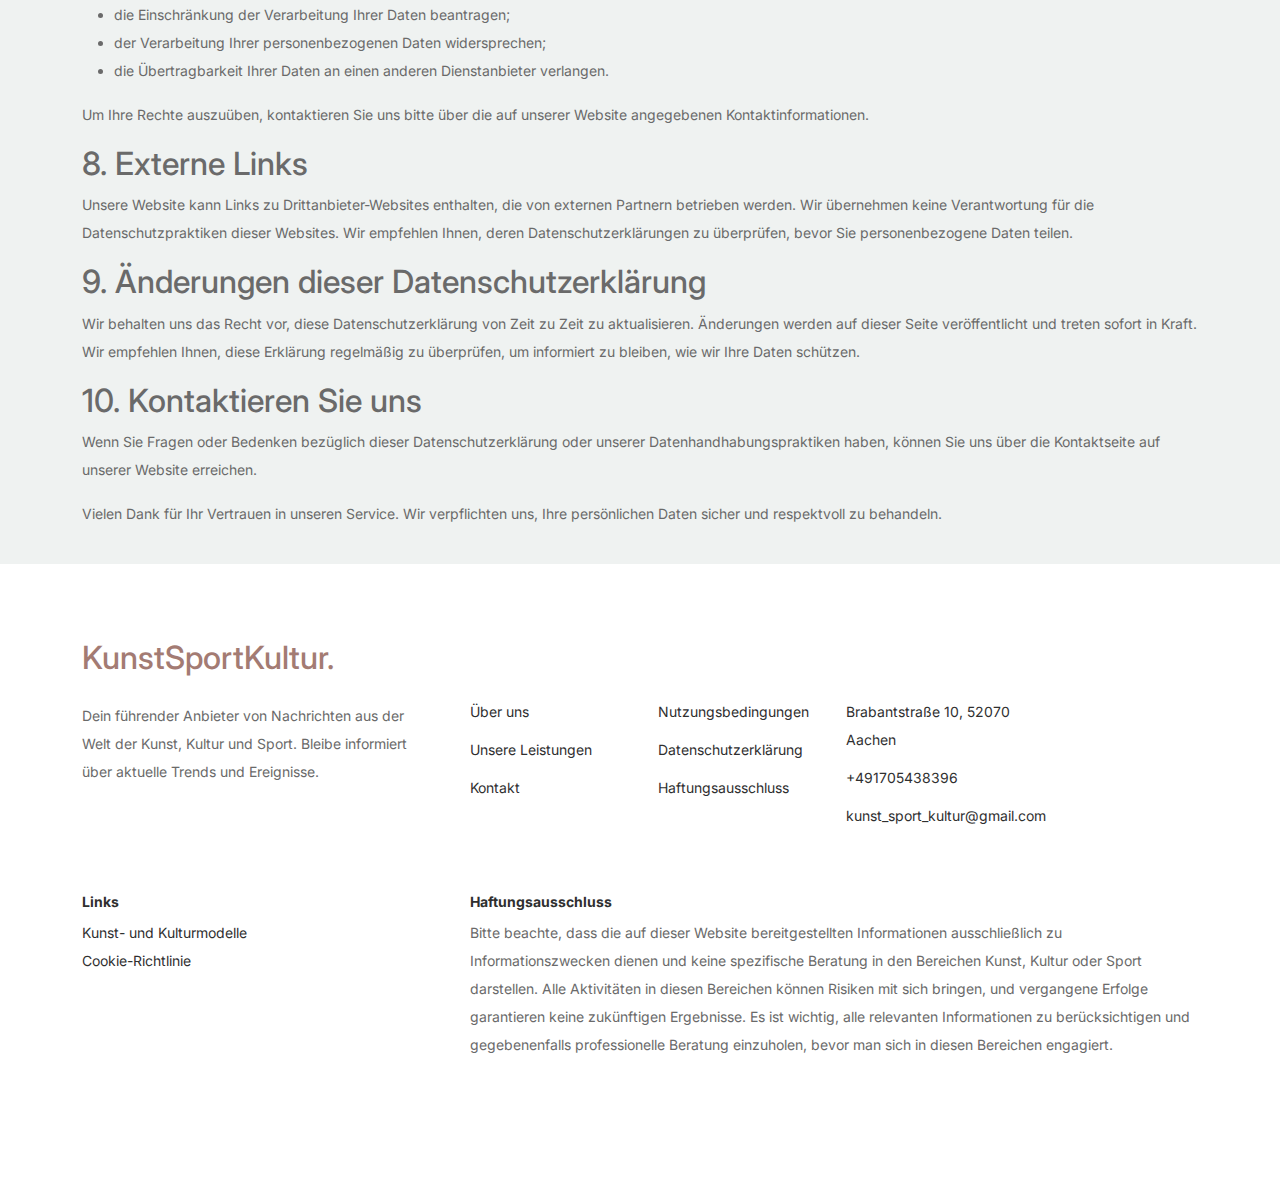
<file: privacy-policy.html>
<!DOCTYPE html>
<html lang="en">
    <head>
        <meta charset="utf-8" />
        <meta
            name="viewport"
            content="width=device-width, initial-scale=1, shrink-to-fit=no"
        />
        <meta name="author" content="Untree.co" />
        <link rel="shortcut icon" href="favicon.png" />

        <meta name="description" content="" />
        <meta name="keywords" content="bootstrap, bootstrap4" />

        <!-- Bootstrap CSS -->
        <link href="css/bootstrap.min.css" rel="stylesheet" />
        <link
            href="https://cdnjs.cloudflare.com/ajax/libs/font-awesome/6.0.0-beta3/css/all.min.css"
            rel="stylesheet"
        />
        <link href="css/tiny-slider.css" rel="stylesheet" />
        <link href="css/style.css" rel="stylesheet" />
        <title>TradePartnerX</title>
    </head>

    <body>
        <!-- Start Header/Navigation -->
        <nav
            class="custom-navbar navbar navbar-expand-md navbar-dark bg-dark"
            arial-label="Art, Sports, and Culture News navigation bar"
            style="border-bottom: 1px solid lightgray"
        >
            <div class="container">
                <a class="navbar-brand" href="index.html"
                    >KunstSportKultur<span>.</span></a
                >

                <button
                    class="navbar-toggler"
                    type="button"
                    data-bs-toggle="collapse"
                    data-bs-target="#navbarsArtSportsCulture"
                    aria-controls="navbarsArtSportsCulture"
                    aria-expanded="false"
                    aria-label="Toggle navigation"
                >
                    <span class="navbar-toggler-icon"></span>
                </button>

                <div
                    class="collapse navbar-collapse"
                    id="navbarsArtSportsCulture"
                >
                    <ul
                        class="custom-navbar-nav navbar-nav ms-auto mb-2 mb-md-0"
                    >
                        <li>
                            <a class="nav-link" href="index.html">Startseite</a>
                        </li>
                        <li>
                            <a class="nav-link" href="catalog.html">Katalog</a>
                        </li>
                        <li>
                            <a class="nav-link" href="about.html">Über uns</a>
                        </li>
                        <li>
                            <a class="nav-link" href="contact.html">Kontakt</a>
                        </li>
                    </ul>
                </div>
            </div>
        </nav>
        <!-- End Header/Navigation -->
        <main>
            <article class="container additional-wrapper">
                <div class="page__content" style="padding: 20px 0px">
                    <h1>
                        Datenschutzerklärung für Kunst-, Sport- und
                        Kulturnachrichten
                    </h1>
                    <p>
                        Diese Datenschutzerklärung beschreibt, wie Ihre
                        personenbezogenen Daten erfasst, verwendet und geteilt
                        werden, wenn Sie unsere Dienste auf unserer
                        Nachrichtenwebsite für Kunst, Sport und Kultur nutzen.
                        Wir verpflichten uns, Ihre Daten zu schützen und Ihnen
                        Transparenz darüber zu geben, wie wir diese handhaben.
                        Bitte lesen Sie diese Richtlinie sorgfältig durch.
                    </p>

                    <h2>1. Allgemeine Informationen</h2>
                    <p>
                        Wir sind bestrebt, Ihre persönlichen Informationen zu
                        schützen und mit höchster Vertraulichkeit zu behandeln.
                        Diese Datenschutzerklärung erklärt, welche Informationen
                        wir von unseren Nutzern erheben, wie wir diese verwenden
                        und welche Rechte Sie bezüglich Ihrer persönlichen Daten
                        haben.
                    </p>

                    <h2>2. Erhebung von Informationen</h2>
                    <p>
                        Wir sammeln verschiedene Arten von Informationen, um
                        unseren Service zu verbessern und ein reibungsloses
                        Erlebnis für die Nutzer unserer Kunst-, Sport- und
                        Kulturnachrichten zu gewährleisten:
                    </p>
                    <h3>2.1 Personenbezogene Daten</h3>
                    <p>
                        Im Rahmen unserer Dienste sammeln wir möglicherweise
                        personenbezogene Daten wie Ihren Namen, Ihre
                        E-Mail-Adresse, Kontaktinformationen und andere
                        notwendige Daten, um die Nutzung der Website zu
                        ermöglichen und zu verbessern.
                    </p>

                    <h3>2.2 Automatisch gesammelte Daten</h3>
                    <p>
                        Wenn Sie mit unserer Plattform interagieren, können wir
                        automatisch Daten über Ihr Gerät erheben, einschließlich
                        Ihrer IP-Adresse, des Browser-Typs und der
                        Zugriffszeiten. Diese Daten helfen uns, die Leistung der
                        Website zu analysieren und das Nutzererlebnis zu
                        verbessern.
                    </p>

                    <h2>3. Verwendung Ihrer Daten</h2>
                    <p>Die gesammelten Informationen werden verwendet, um:</p>
                    <ul>
                        <li>
                            die Nutzung und Verwaltung unserer Kunst-, Sport-
                            und Kulturinhalte zu verbessern;
                        </li>
                        <li>
                            Benachrichtigungen über neue Nachrichten und
                            Veranstaltungen zu versenden;
                        </li>
                        <li>
                            den Service und die Unterstützung für unsere Nutzer
                            zu optimieren;
                        </li>
                        <li>
                            die Interaktionen der Nutzer mit unserer Website zu
                            analysieren und zu verbessern;
                        </li>
                        <li>
                            relevante Updates oder Kommunikationsinhalte mit
                            Ihrer Zustimmung zu senden.
                        </li>
                    </ul>

                    <h2>4. Weitergabe Ihrer Informationen</h2>
                    <p>
                        Wir geben Ihre personenbezogenen Daten nicht ohne Ihre
                        ausdrückliche Zustimmung an Dritte weiter, außer wenn
                        dies für vertragliche Zwecke erforderlich ist oder um
                        gesetzlichen Verpflichtungen nachzukommen. Mögliche
                        Empfänger Ihrer Daten sind:
                    </p>
                    <ul>
                        <li>
                            unsere internen Teams zur Verwaltung des
                            Serviceangebots;
                        </li>
                        <li>
                            Technologieanbieter, die die Funktionsweise der
                            Website unterstützen;
                        </li>
                        <li>
                            rechtliche oder finanzielle Institutionen im Falle
                            von Compliance-Anforderungen.
                        </li>
                    </ul>

                    <h2>5. Cookies und Tracking</h2>
                    <p>
                        Unsere Plattform verwendet Cookies, um das
                        Nutzererlebnis zu verbessern. Cookies sind kleine
                        Textdateien, die auf Ihrem Gerät gespeichert werden und
                        uns helfen, Ihre Interaktionen, Vorlieben und
                        Nutzungsgewohnheiten auf unserer Website zu verfolgen.
                        Sie können Cookies über Ihre Browsereinstellungen
                        deaktivieren, aber dies kann die Funktionalität der
                        Website beeinträchtigen.
                    </p>

                    <h2>6. Datenschutz und Sicherheit</h2>
                    <p>
                        Wir ergreifen angemessene technische und
                        organisatorische Maßnahmen, um Ihre personenbezogenen
                        Daten zu schützen. Dazu gehören die Verschlüsselung von
                        Daten, sichere Server und regelmäßige
                        Sicherheitsbewertungen, um unbefugten Zugriff, Verlust
                        oder Missbrauch von Daten zu verhindern.
                    </p>

                    <h2>7. Ihre Rechte</h2>
                    <p>
                        Sie haben das Recht, auf die personenbezogenen
                        Informationen zuzugreifen, die wir über Sie gespeichert
                        haben. Außerdem können Sie:
                    </p>
                    <ul>
                        <li>die Korrektur von ungenauen Daten anfordern;</li>
                        <li>
                            die Löschung Ihrer personenbezogenen Daten
                            verlangen;
                        </li>
                        <li>
                            die Einschränkung der Verarbeitung Ihrer Daten
                            beantragen;
                        </li>
                        <li>
                            der Verarbeitung Ihrer personenbezogenen Daten
                            widersprechen;
                        </li>
                        <li>
                            die Übertragbarkeit Ihrer Daten an einen anderen
                            Dienstanbieter verlangen.
                        </li>
                    </ul>
                    <p>
                        Um Ihre Rechte auszuüben, kontaktieren Sie uns bitte
                        über die auf unserer Website angegebenen
                        Kontaktinformationen.
                    </p>

                    <h2>8. Externe Links</h2>
                    <p>
                        Unsere Website kann Links zu Drittanbieter-Websites
                        enthalten, die von externen Partnern betrieben werden.
                        Wir übernehmen keine Verantwortung für die
                        Datenschutzpraktiken dieser Websites. Wir empfehlen
                        Ihnen, deren Datenschutzerklärungen zu überprüfen, bevor
                        Sie personenbezogene Daten teilen.
                    </p>

                    <h2>9. Änderungen dieser Datenschutzerklärung</h2>
                    <p>
                        Wir behalten uns das Recht vor, diese
                        Datenschutzerklärung von Zeit zu Zeit zu aktualisieren.
                        Änderungen werden auf dieser Seite veröffentlicht und
                        treten sofort in Kraft. Wir empfehlen Ihnen, diese
                        Erklärung regelmäßig zu überprüfen, um informiert zu
                        bleiben, wie wir Ihre Daten schützen.
                    </p>

                    <h2>10. Kontaktieren Sie uns</h2>
                    <p>
                        Wenn Sie Fragen oder Bedenken bezüglich dieser
                        Datenschutzerklärung oder unserer
                        Datenhandhabungspraktiken haben, können Sie uns über die
                        Kontaktseite auf unserer Website erreichen.
                    </p>

                    <p>
                        Vielen Dank für Ihr Vertrauen in unseren Service. Wir
                        verpflichten uns, Ihre persönlichen Daten sicher und
                        respektvoll zu behandeln.
                    </p>
                </div>
            </article>
        </main>

        <!-- Start Footer Section -->
        <footer class="footer-section">
            <div class="container relative">
                <div class="row g-5 mb-5">
                    <div class="col-lg-4">
                        <div class="mb-4 footer-logo-wrap">
                            <a href="index.html" class="footer-logo"
                                >KunstSportKultur<span>.</span></a
                            >
                        </div>
                        <p class="mb-4">
                            Dein führender Anbieter von Nachrichten aus der Welt
                            der Kunst, Kultur und Sport. Bleibe informiert über
                            aktuelle Trends und Ereignisse.
                        </p>
                    </div>

                    <div class="col-lg-8">
                        <div class="row links-wrap">
                            <div class="col-6 col-sm-6 col-md-3">
                                <ul class="list-unstyled">
                                    <li><a href="about.html">Über uns</a></li>
                                    <li>
                                        <a href="services.html"
                                            >Unsere Leistungen</a
                                        >
                                    </li>
                                    <li>
                                        <a href="contact.html">Kontakt</a>
                                    </li>
                                </ul>
                            </div>

                            <div class="col-6 col-sm-6 col-md-3">
                                <ul class="list-unstyled">
                                    <li>
                                        <a href="terms-of-use.html"
                                            >Nutzungsbedingungen</a
                                        >
                                    </li>
                                    <li>
                                        <a href="privacy-policy.html"
                                            >Datenschutzerklärung</a
                                        >
                                    </li>
                                    <li>
                                        <a href="disclaimer.html"
                                            >Haftungsausschluss</a
                                        >
                                    </li>
                                </ul>
                            </div>

                            <div class="col-6 col-sm-6 col-md-3">
                                <ul class="list-unstyled">
                                    <li>
                                        <a href="#"
                                            >Brabantstraße 10, 52070 Aachen</a
                                        >
                                    </li>
                                    <li><a href="#">+491705438396</a></li>
                                    <li>
                                        <a href="#"
                                            >kunst_sport_kultur@gmail.com</a
                                        >
                                    </li>
                                </ul>
                            </div>
                        </div>
                    </div>
                </div>
                <div class="row g-5 mb-5">
                    <div class="col-4 col-sm-4 col-md-4">
                        <ul class="list-unstyled">
                            <h3
                                style="
                                    font-size: 14px;
                                    font-weight: 700;
                                    color: #2f2f2f;
                                "
                            >
                                Links
                            </h3>
                            <li>
                                <a href="business-model.html"
                                    >Kunst- und Kulturmodelle</a
                                >
                            </li>
                            <li>
                                <a href="cookie-policy.html"
                                    >Cookie-Richtlinie</a
                                >
                            </li>
                        </ul>
                    </div>

                    <div class="col-lg-8 col-sm-8 col-md-8">
                        <ul class="list-unstyled">
                            <h3
                                style="
                                    font-size: 14px;
                                    font-weight: 700;
                                    color: #2f2f2f;
                                "
                            >
                                Haftungsausschluss
                            </h3>
                            <p>
                                Bitte beachte, dass die auf dieser Website
                                bereitgestellten Informationen ausschließlich zu
                                Informationszwecken dienen und keine spezifische
                                Beratung in den Bereichen Kunst, Kultur oder
                                Sport darstellen. Alle Aktivitäten in diesen
                                Bereichen können Risiken mit sich bringen, und
                                vergangene Erfolge garantieren keine zukünftigen
                                Ergebnisse. Es ist wichtig, alle relevanten
                                Informationen zu berücksichtigen und
                                gegebenenfalls professionelle Beratung
                                einzuholen, bevor man sich in diesen Bereichen
                                engagiert.
                            </p>
                        </ul>
                    </div>
                </div>
            </div>
        </footer>
        <!-- End Footer Section -->

        <!-- Cookie banner -->
        <div class="cookie-wrapper show">
            <div class="cookie-header">
                <i class="bx bx-cookie"></i>
                <h2>Wir verwenden Cookies</h2>
            </div>

            <div class="cookie-content">
                <p>
                    Um dir ein besseres Nutzererlebnis zu bieten, verwendet
                    diese Seite Cookies. Wir fokussieren uns auf aktuelle
                    Nachrichten und Trends aus den Bereichen Kunst, Kultur und
                    Sport. Deine Zustimmung ermöglicht es uns, deine Vorlieben
                    besser zu verstehen und die Navigation auf der Seite zu
                    verbessern.
                </p>
                <p>
                    Weitere Informationen zu den verwendeten Cookies findest du
                    in unserer
                    <a href="privacy-policy.html">Datenschutzrichtlinie</a> und
                    <a href="cookie-policy.html">Cookie-Richtlinie</a>.
                </p>
            </div>

            <div class="cookie-buttons">
                <button class="cookie-button" id="acceptBtn">Zustimmen</button>
                <button class="cookie-button" id="declineBtn">Ablehnen</button>
            </div>
        </div>
        <!-- End Cookie banner -->

        <script src="js/bootstrap.bundle.min.js"></script>
        <script src="js/tiny-slider.js"></script>
        <script src="js/custom.js"></script>
        <script src="js/cookiebanner.js"></script>
    </body>
</html>
</file>
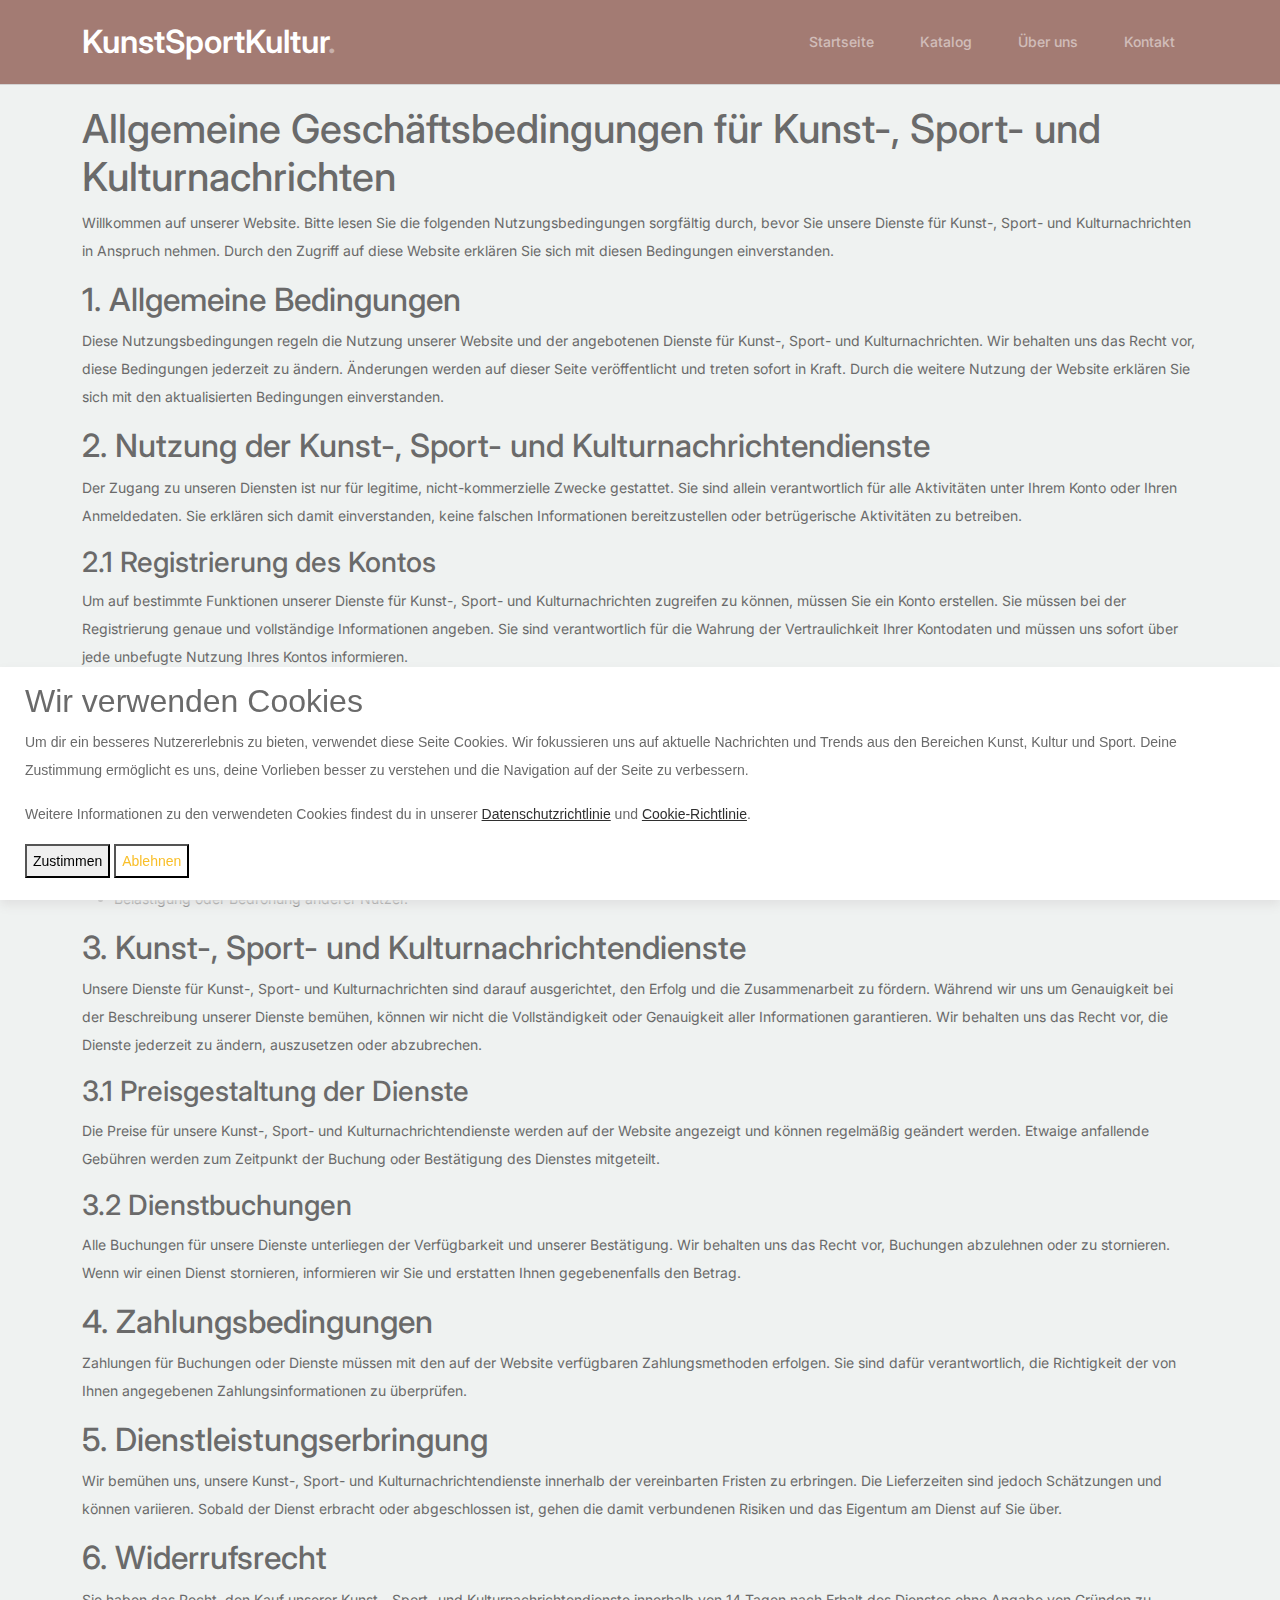
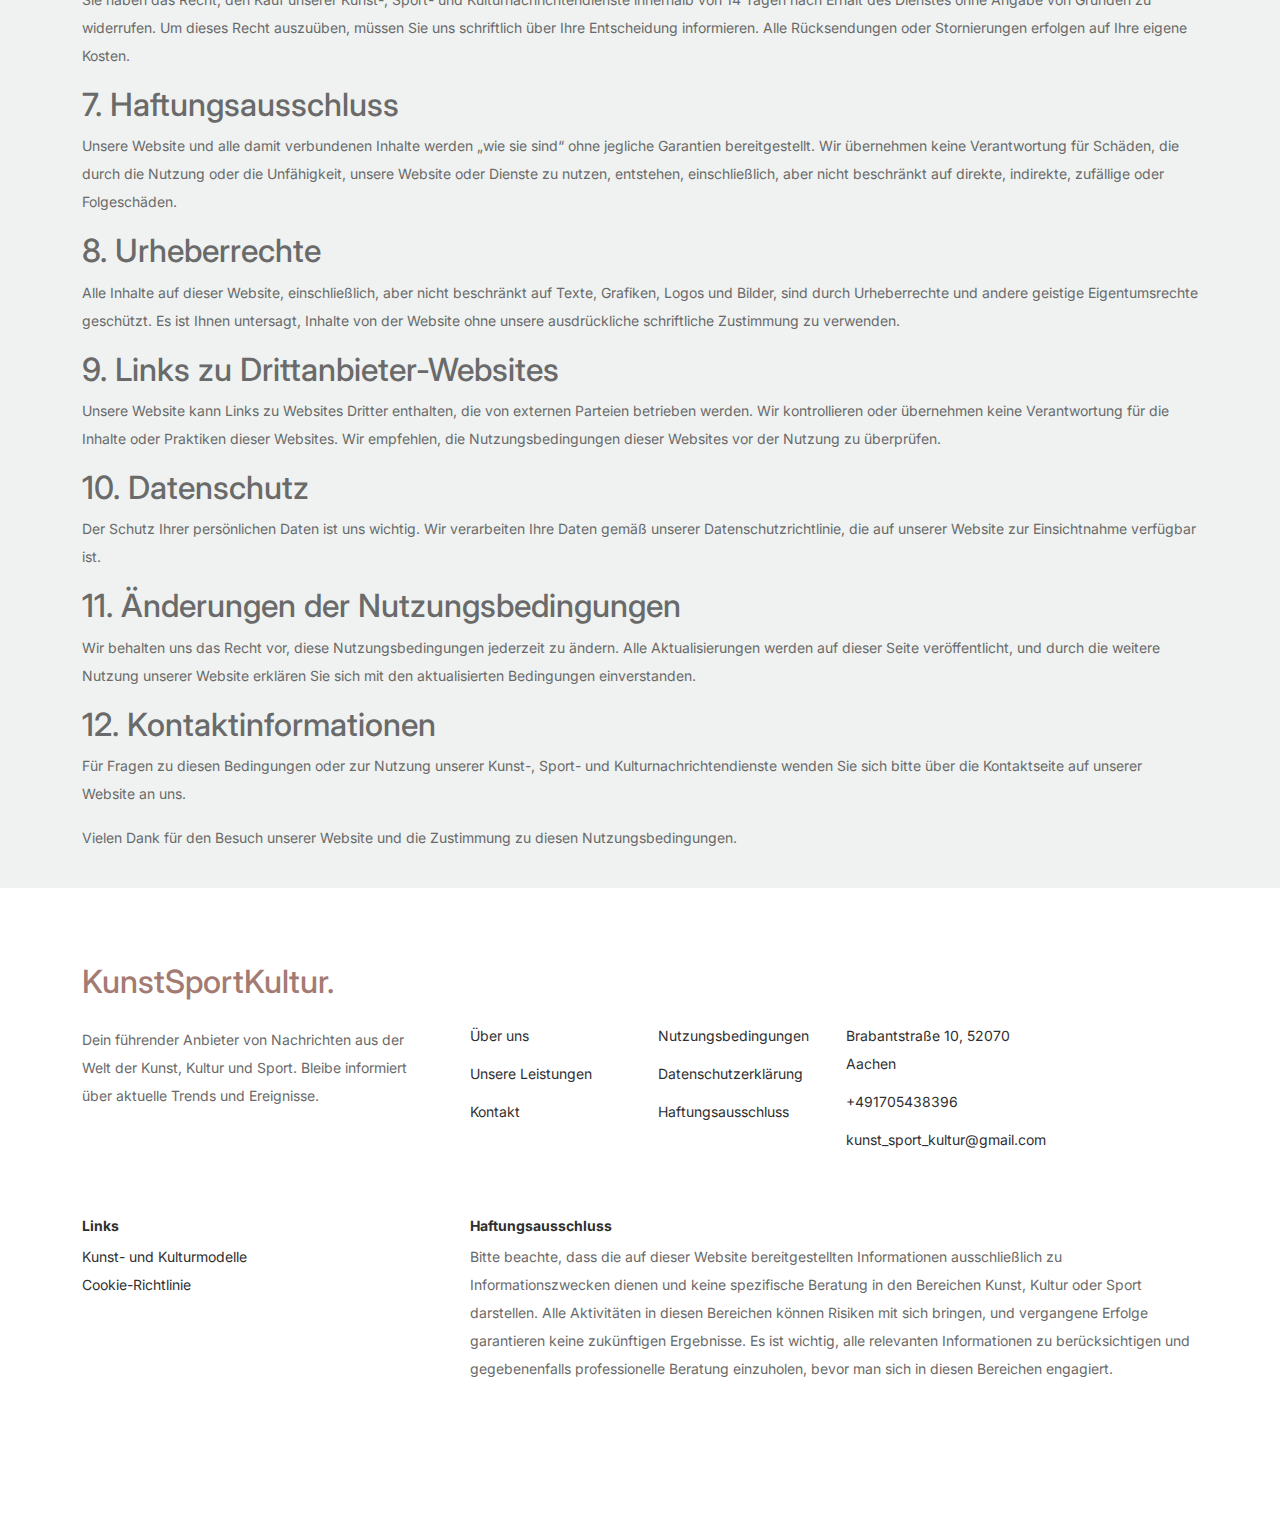
<file: terms-of-use.html>
<!DOCTYPE html>
<html lang="en">
    <head>
        <meta charset="utf-8" />
        <meta
            name="viewport"
            content="width=device-width, initial-scale=1, shrink-to-fit=no"
        />
        <meta name="author" content="Untree.co" />
        <link rel="shortcut icon" href="favicon.png" />

        <meta name="description" content="" />
        <meta name="keywords" content="bootstrap, bootstrap4" />

        <!-- Bootstrap CSS -->
        <link href="css/bootstrap.min.css" rel="stylesheet" />
        <link
            href="https://cdnjs.cloudflare.com/ajax/libs/font-awesome/6.0.0-beta3/css/all.min.css"
            rel="stylesheet"
        />
        <link href="css/tiny-slider.css" rel="stylesheet" />
        <link href="css/style.css" rel="stylesheet" />
        <title>TradePartnerX</title>
    </head>

    <body>
        <!-- Start Header/Navigation -->
        <nav
            class="custom-navbar navbar navbar-expand-md navbar-dark bg-dark"
            arial-label="Art, Sports, and Culture News navigation bar"
            style="border-bottom: 1px solid lightgray"
        >
            <div class="container">
                <a class="navbar-brand" href="index.html"
                    >KunstSportKultur<span>.</span></a
                >

                <button
                    class="navbar-toggler"
                    type="button"
                    data-bs-toggle="collapse"
                    data-bs-target="#navbarsArtSportsCulture"
                    aria-controls="navbarsArtSportsCulture"
                    aria-expanded="false"
                    aria-label="Toggle navigation"
                >
                    <span class="navbar-toggler-icon"></span>
                </button>

                <div
                    class="collapse navbar-collapse"
                    id="navbarsArtSportsCulture"
                >
                    <ul
                        class="custom-navbar-nav navbar-nav ms-auto mb-2 mb-md-0"
                    >
                        <li>
                            <a class="nav-link" href="index.html">Startseite</a>
                        </li>
                        <li>
                            <a class="nav-link" href="catalog.html">Katalog</a>
                        </li>
                        <li>
                            <a class="nav-link" href="about.html">Über uns</a>
                        </li>
                        <li>
                            <a class="nav-link" href="contact.html">Kontakt</a>
                        </li>
                    </ul>
                </div>
            </div>
        </nav>
        <!-- End Header/Navigation -->
        <main>
            <article class="container additional-wrapper">
                <div class="page__content" style="padding: 20px 0px">
                    <h1>
                        Allgemeine Geschäftsbedingungen für Kunst-, Sport- und
                        Kulturnachrichten
                    </h1>
                    <p>
                        Willkommen auf unserer Website. Bitte lesen Sie die
                        folgenden Nutzungsbedingungen sorgfältig durch, bevor
                        Sie unsere Dienste für Kunst-, Sport- und
                        Kulturnachrichten in Anspruch nehmen. Durch den Zugriff
                        auf diese Website erklären Sie sich mit diesen
                        Bedingungen einverstanden.
                    </p>

                    <h2>1. Allgemeine Bedingungen</h2>
                    <p>
                        Diese Nutzungsbedingungen regeln die Nutzung unserer
                        Website und der angebotenen Dienste für Kunst-, Sport-
                        und Kulturnachrichten. Wir behalten uns das Recht vor,
                        diese Bedingungen jederzeit zu ändern. Änderungen werden
                        auf dieser Seite veröffentlicht und treten sofort in
                        Kraft. Durch die weitere Nutzung der Website erklären
                        Sie sich mit den aktualisierten Bedingungen
                        einverstanden.
                    </p>

                    <h2>
                        2. Nutzung der Kunst-, Sport- und
                        Kulturnachrichtendienste
                    </h2>
                    <p>
                        Der Zugang zu unseren Diensten ist nur für legitime,
                        nicht-kommerzielle Zwecke gestattet. Sie sind allein
                        verantwortlich für alle Aktivitäten unter Ihrem Konto
                        oder Ihren Anmeldedaten. Sie erklären sich damit
                        einverstanden, keine falschen Informationen
                        bereitzustellen oder betrügerische Aktivitäten zu
                        betreiben.
                    </p>

                    <h3>2.1 Registrierung des Kontos</h3>
                    <p>
                        Um auf bestimmte Funktionen unserer Dienste für Kunst-,
                        Sport- und Kulturnachrichten zugreifen zu können, müssen
                        Sie ein Konto erstellen. Sie müssen bei der
                        Registrierung genaue und vollständige Informationen
                        angeben. Sie sind verantwortlich für die Wahrung der
                        Vertraulichkeit Ihrer Kontodaten und müssen uns sofort
                        über jede unbefugte Nutzung Ihres Kontos informieren.
                    </p>

                    <h3>2.2 Nutzungsbeschränkungen</h3>
                    <p>
                        Sie dürfen unsere Website und Dienste nicht für die
                        folgenden Zwecke verwenden:
                    </p>
                    <ul>
                        <li>Verbreitung illegaler oder unbefugter Inhalte;</li>
                        <li>
                            Verteilung von schadhafter Software oder Malware;
                        </li>
                        <li>Engagement in betrügerischen Aktivitäten;</li>
                        <li>
                            Verstöße gegen geltende Gesetze oder Vorschriften;
                        </li>
                        <li>Belästigung oder Bedrohung anderer Nutzer.</li>
                    </ul>

                    <h2>3. Kunst-, Sport- und Kulturnachrichtendienste</h2>
                    <p>
                        Unsere Dienste für Kunst-, Sport- und Kulturnachrichten
                        sind darauf ausgerichtet, den Erfolg und die
                        Zusammenarbeit zu fördern. Während wir uns um
                        Genauigkeit bei der Beschreibung unserer Dienste
                        bemühen, können wir nicht die Vollständigkeit oder
                        Genauigkeit aller Informationen garantieren. Wir
                        behalten uns das Recht vor, die Dienste jederzeit zu
                        ändern, auszusetzen oder abzubrechen.
                    </p>

                    <h3>3.1 Preisgestaltung der Dienste</h3>
                    <p>
                        Die Preise für unsere Kunst-, Sport- und
                        Kulturnachrichtendienste werden auf der Website
                        angezeigt und können regelmäßig geändert werden. Etwaige
                        anfallende Gebühren werden zum Zeitpunkt der Buchung
                        oder Bestätigung des Dienstes mitgeteilt.
                    </p>

                    <h3>3.2 Dienstbuchungen</h3>
                    <p>
                        Alle Buchungen für unsere Dienste unterliegen der
                        Verfügbarkeit und unserer Bestätigung. Wir behalten uns
                        das Recht vor, Buchungen abzulehnen oder zu stornieren.
                        Wenn wir einen Dienst stornieren, informieren wir Sie
                        und erstatten Ihnen gegebenenfalls den Betrag.
                    </p>

                    <h2>4. Zahlungsbedingungen</h2>
                    <p>
                        Zahlungen für Buchungen oder Dienste müssen mit den auf
                        der Website verfügbaren Zahlungsmethoden erfolgen. Sie
                        sind dafür verantwortlich, die Richtigkeit der von Ihnen
                        angegebenen Zahlungsinformationen zu überprüfen.
                    </p>

                    <h2>5. Dienstleistungserbringung</h2>
                    <p>
                        Wir bemühen uns, unsere Kunst-, Sport- und
                        Kulturnachrichtendienste innerhalb der vereinbarten
                        Fristen zu erbringen. Die Lieferzeiten sind jedoch
                        Schätzungen und können variieren. Sobald der Dienst
                        erbracht oder abgeschlossen ist, gehen die damit
                        verbundenen Risiken und das Eigentum am Dienst auf Sie
                        über.
                    </p>

                    <h2>6. Widerrufsrecht</h2>
                    <p>
                        Sie haben das Recht, den Kauf unserer Kunst-, Sport- und
                        Kulturnachrichtendienste innerhalb von 14 Tagen nach
                        Erhalt des Dienstes ohne Angabe von Gründen zu
                        widerrufen. Um dieses Recht auszuüben, müssen Sie uns
                        schriftlich über Ihre Entscheidung informieren. Alle
                        Rücksendungen oder Stornierungen erfolgen auf Ihre
                        eigene Kosten.
                    </p>

                    <h2>7. Haftungsausschluss</h2>
                    <p>
                        Unsere Website und alle damit verbundenen Inhalte werden
                        „wie sie sind“ ohne jegliche Garantien bereitgestellt.
                        Wir übernehmen keine Verantwortung für Schäden, die
                        durch die Nutzung oder die Unfähigkeit, unsere Website
                        oder Dienste zu nutzen, entstehen, einschließlich, aber
                        nicht beschränkt auf direkte, indirekte, zufällige oder
                        Folgeschäden.
                    </p>

                    <h2>8. Urheberrechte</h2>
                    <p>
                        Alle Inhalte auf dieser Website, einschließlich, aber
                        nicht beschränkt auf Texte, Grafiken, Logos und Bilder,
                        sind durch Urheberrechte und andere geistige
                        Eigentumsrechte geschützt. Es ist Ihnen untersagt,
                        Inhalte von der Website ohne unsere ausdrückliche
                        schriftliche Zustimmung zu verwenden.
                    </p>

                    <h2>9. Links zu Drittanbieter-Websites</h2>
                    <p>
                        Unsere Website kann Links zu Websites Dritter enthalten,
                        die von externen Parteien betrieben werden. Wir
                        kontrollieren oder übernehmen keine Verantwortung für
                        die Inhalte oder Praktiken dieser Websites. Wir
                        empfehlen, die Nutzungsbedingungen dieser Websites vor
                        der Nutzung zu überprüfen.
                    </p>

                    <h2>10. Datenschutz</h2>
                    <p>
                        Der Schutz Ihrer persönlichen Daten ist uns wichtig. Wir
                        verarbeiten Ihre Daten gemäß unserer
                        Datenschutzrichtlinie, die auf unserer Website zur
                        Einsichtnahme verfügbar ist.
                    </p>

                    <h2>11. Änderungen der Nutzungsbedingungen</h2>
                    <p>
                        Wir behalten uns das Recht vor, diese
                        Nutzungsbedingungen jederzeit zu ändern. Alle
                        Aktualisierungen werden auf dieser Seite veröffentlicht,
                        und durch die weitere Nutzung unserer Website erklären
                        Sie sich mit den aktualisierten Bedingungen
                        einverstanden.
                    </p>

                    <h2>12. Kontaktinformationen</h2>
                    <p>
                        Für Fragen zu diesen Bedingungen oder zur Nutzung
                        unserer Kunst-, Sport- und Kulturnachrichtendienste
                        wenden Sie sich bitte über die Kontaktseite auf unserer
                        Website an uns.
                    </p>

                    <p>
                        Vielen Dank für den Besuch unserer Website und die
                        Zustimmung zu diesen Nutzungsbedingungen.
                    </p>
                </div>
            </article>
        </main>

        <!-- Start Footer Section -->
        <footer class="footer-section">
            <div class="container relative">
                <div class="row g-5 mb-5">
                    <div class="col-lg-4">
                        <div class="mb-4 footer-logo-wrap">
                            <a href="index.html" class="footer-logo"
                                >KunstSportKultur<span>.</span></a
                            >
                        </div>
                        <p class="mb-4">
                            Dein führender Anbieter von Nachrichten aus der Welt
                            der Kunst, Kultur und Sport. Bleibe informiert über
                            aktuelle Trends und Ereignisse.
                        </p>
                    </div>

                    <div class="col-lg-8">
                        <div class="row links-wrap">
                            <div class="col-6 col-sm-6 col-md-3">
                                <ul class="list-unstyled">
                                    <li><a href="about.html">Über uns</a></li>
                                    <li>
                                        <a href="services.html"
                                            >Unsere Leistungen</a
                                        >
                                    </li>
                                    <li>
                                        <a href="contact.html">Kontakt</a>
                                    </li>
                                </ul>
                            </div>

                            <div class="col-6 col-sm-6 col-md-3">
                                <ul class="list-unstyled">
                                    <li>
                                        <a href="terms-of-use.html"
                                            >Nutzungsbedingungen</a
                                        >
                                    </li>
                                    <li>
                                        <a href="privacy-policy.html"
                                            >Datenschutzerklärung</a
                                        >
                                    </li>
                                    <li>
                                        <a href="disclaimer.html"
                                            >Haftungsausschluss</a
                                        >
                                    </li>
                                </ul>
                            </div>

                            <div class="col-6 col-sm-6 col-md-3">
                                <ul class="list-unstyled">
                                    <li>
                                        <a href="#"
                                            >Brabantstraße 10, 52070 Aachen</a
                                        >
                                    </li>
                                    <li><a href="#">+491705438396</a></li>
                                    <li>
                                        <a href="#"
                                            >kunst_sport_kultur@gmail.com</a
                                        >
                                    </li>
                                </ul>
                            </div>
                        </div>
                    </div>
                </div>
                <div class="row g-5 mb-5">
                    <div class="col-4 col-sm-4 col-md-4">
                        <ul class="list-unstyled">
                            <h3
                                style="
                                    font-size: 14px;
                                    font-weight: 700;
                                    color: #2f2f2f;
                                "
                            >
                                Links
                            </h3>
                            <li>
                                <a href="business-model.html"
                                    >Kunst- und Kulturmodelle</a
                                >
                            </li>
                            <li>
                                <a href="cookie-policy.html"
                                    >Cookie-Richtlinie</a
                                >
                            </li>
                        </ul>
                    </div>

                    <div class="col-lg-8 col-sm-8 col-md-8">
                        <ul class="list-unstyled">
                            <h3
                                style="
                                    font-size: 14px;
                                    font-weight: 700;
                                    color: #2f2f2f;
                                "
                            >
                                Haftungsausschluss
                            </h3>
                            <p>
                                Bitte beachte, dass die auf dieser Website
                                bereitgestellten Informationen ausschließlich zu
                                Informationszwecken dienen und keine spezifische
                                Beratung in den Bereichen Kunst, Kultur oder
                                Sport darstellen. Alle Aktivitäten in diesen
                                Bereichen können Risiken mit sich bringen, und
                                vergangene Erfolge garantieren keine zukünftigen
                                Ergebnisse. Es ist wichtig, alle relevanten
                                Informationen zu berücksichtigen und
                                gegebenenfalls professionelle Beratung
                                einzuholen, bevor man sich in diesen Bereichen
                                engagiert.
                            </p>
                        </ul>
                    </div>
                </div>
            </div>
        </footer>
        <!-- End Footer Section -->

        <!-- Cookie banner -->
        <div class="cookie-wrapper show">
            <div class="cookie-header">
                <i class="bx bx-cookie"></i>
                <h2>Wir verwenden Cookies</h2>
            </div>

            <div class="cookie-content">
                <p>
                    Um dir ein besseres Nutzererlebnis zu bieten, verwendet
                    diese Seite Cookies. Wir fokussieren uns auf aktuelle
                    Nachrichten und Trends aus den Bereichen Kunst, Kultur und
                    Sport. Deine Zustimmung ermöglicht es uns, deine Vorlieben
                    besser zu verstehen und die Navigation auf der Seite zu
                    verbessern.
                </p>
                <p>
                    Weitere Informationen zu den verwendeten Cookies findest du
                    in unserer
                    <a href="privacy-policy.html">Datenschutzrichtlinie</a> und
                    <a href="cookie-policy.html">Cookie-Richtlinie</a>.
                </p>
            </div>

            <div class="cookie-buttons">
                <button class="cookie-button" id="acceptBtn">Zustimmen</button>
                <button class="cookie-button" id="declineBtn">Ablehnen</button>
            </div>
        </div>
        <!-- End Cookie banner -->

        <script src="js/bootstrap.bundle.min.js"></script>
        <script src="js/tiny-slider.js"></script>
        <script src="js/custom.js"></script>
        <script src="js/cookiebanner.js"></script>
    </body>
</html>
</file>
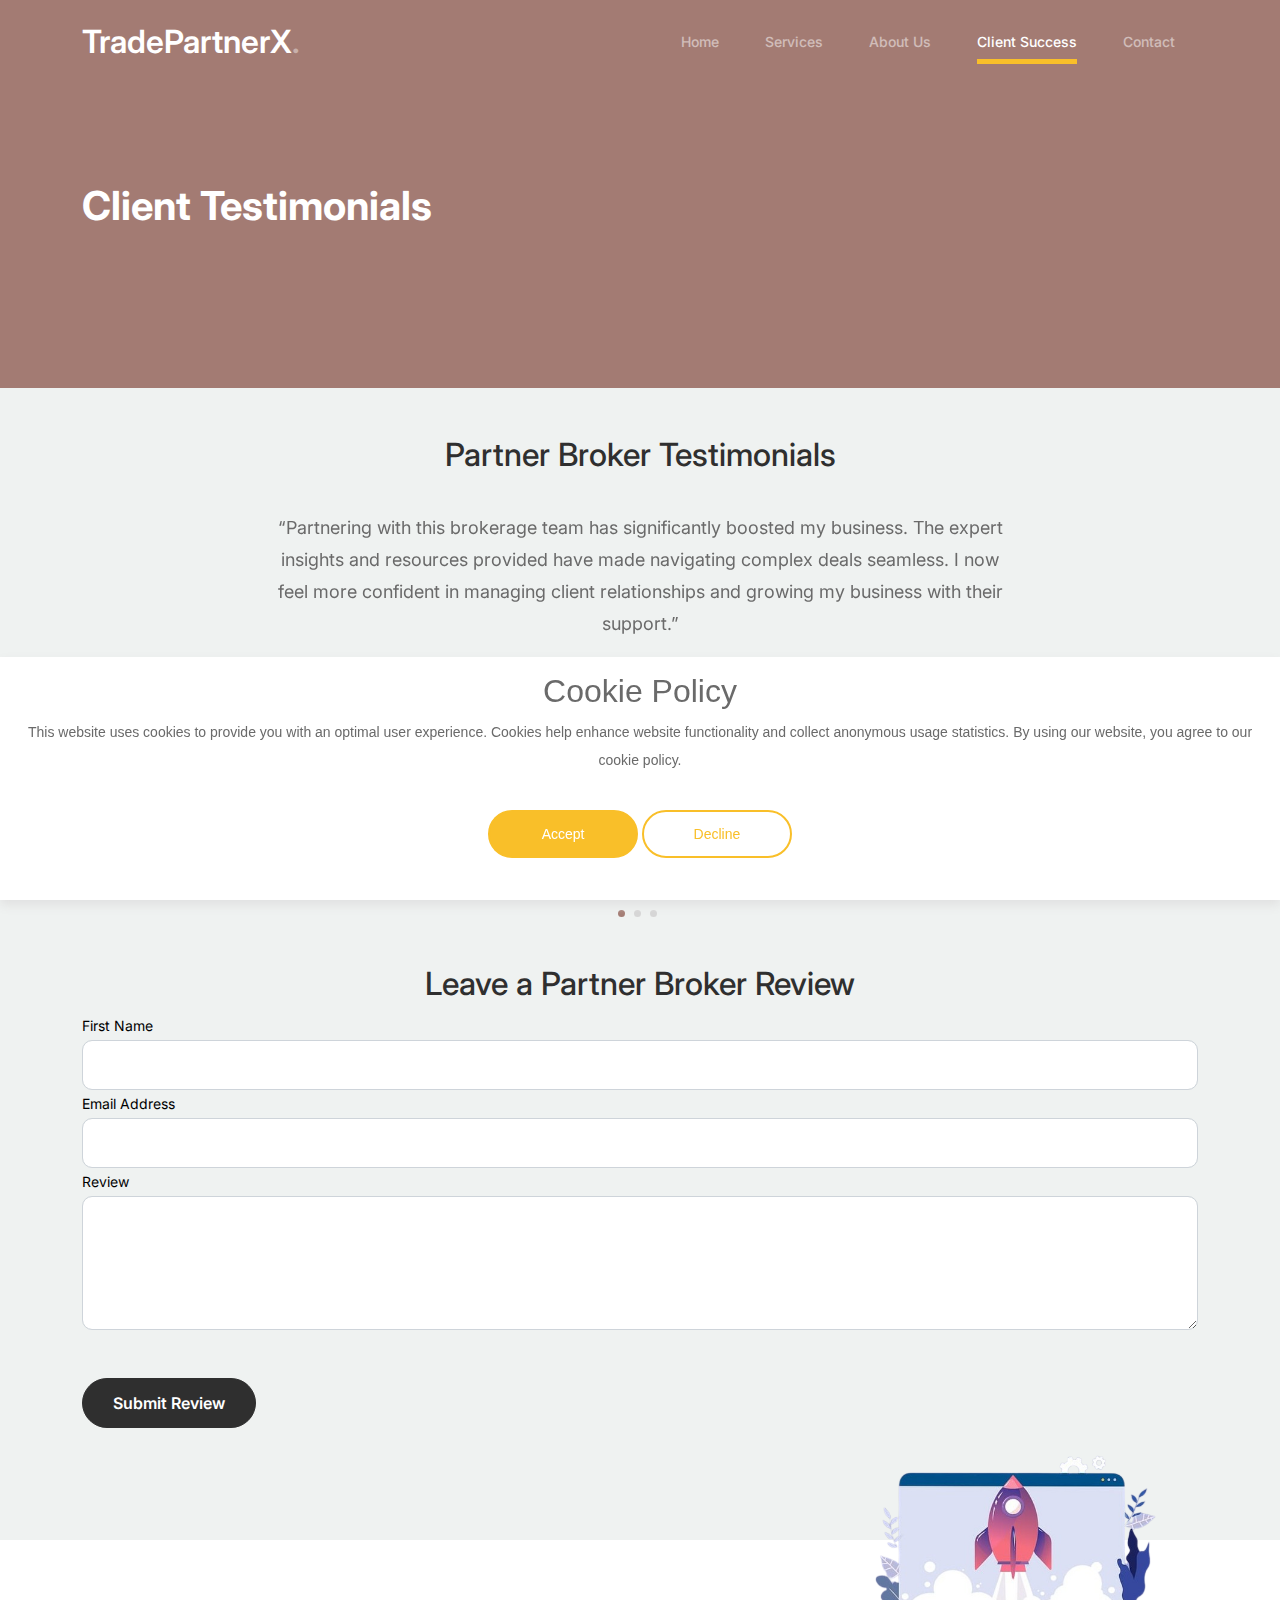
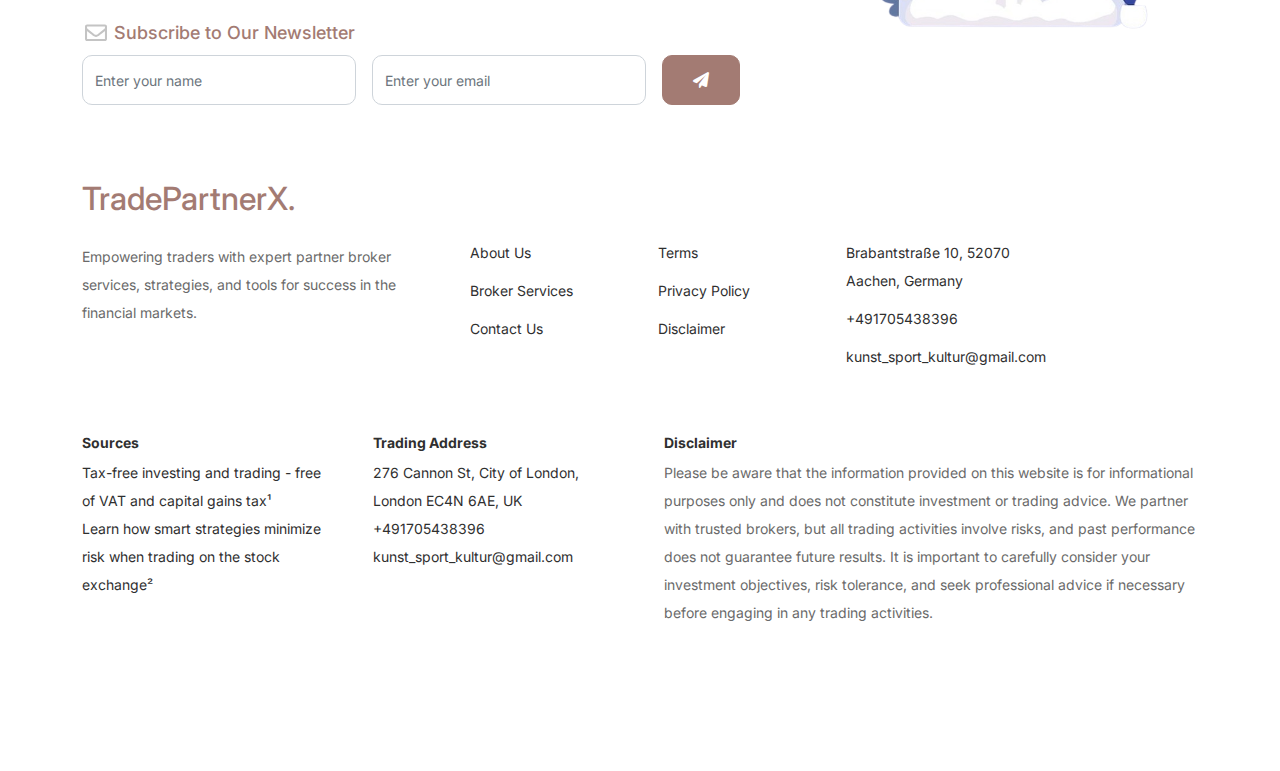
<file: testimonials.html>
<!DOCTYPE html>
<html lang="en">
    <head>
        <meta charset="utf-8" />
        <meta
            name="viewport"
            content="width=device-width, initial-scale=1, shrink-to-fit=no"
        />
        <meta name="author" content="Untree.co" />
        <link rel="shortcut icon" href="favicon.png" />

        <meta name="description" content="" />
        <meta name="keywords" content="bootstrap, bootstrap4" />

        <!-- Bootstrap CSS -->
        <link href="css/bootstrap.min.css" rel="stylesheet" />
        <link
            href="https://cdnjs.cloudflare.com/ajax/libs/font-awesome/6.0.0-beta3/css/all.min.css"
            rel="stylesheet"
        />
        <link href="css/tiny-slider.css" rel="stylesheet" />
        <link href="css/style.css" rel="stylesheet" />
        <title>TradePartnerX</title>
    </head>

    <body>
        <!-- Start Header/Navigation -->
        <nav
            class="custom-navbar navbar navbar-expand-md navbar-dark bg-dark"
            arial-label="Partner Broker navigation bar"
        >
            <div class="container">
                <a class="navbar-brand" href="index.html"
                    >TradePartnerX<span>.</span></a
                >

                <button
                    class="navbar-toggler"
                    type="button"
                    data-bs-toggle="collapse"
                    data-bs-target="#navbarsPartnerBroker"
                    aria-controls="navbarsPartnerBroker"
                    aria-expanded="false"
                    aria-label="Toggle navigation"
                >
                    <span class="navbar-toggler-icon"></span>
                </button>

                <div class="collapse navbar-collapse" id="navbarsPartnerBroker">
                    <ul
                        class="custom-navbar-nav navbar-nav ms-auto mb-2 mb-md-0"
                    >
                        <li class="nav-item">
                            <a class="nav-link" href="index.html">Home</a>
                        </li>
                        <li>
                            <a class="nav-link" href="services.html"
                                >Services</a
                            >
                        </li>
                        <li>
                            <a class="nav-link" href="about.html">About Us</a>
                        </li>
                        <li class="active">
                            <a class="nav-link" href="testimonials.html"
                                >Client Success</a
                            >
                        </li>
                        <li>
                            <a class="nav-link" href="contact.html">Contact</a>
                        </li>
                    </ul>
                </div>
            </div>
        </nav>
        <!-- End Header/Navigation -->
        <!-- Start Hero Section -->
        <div class="hero">
            <div class="container">
                <div class="row justify-content-between">
                    <div class="col-lg-5">
                        <div class="intro-excerpt">
                            <h1>Client Testimonials</h1>
                        </div>
                    </div>
                    <div class="col-lg-7"></div>
                </div>
            </div>
        </div>
        <!-- End Hero Section -->

        <!-- Start Testimonial Slider -->
        <div class="testimonial-section">
            <div class="container">
                <div class="row">
                    <div class="col-lg-7 mx-auto text-center">
                        <h2 class="section-title">
                            Partner Broker Testimonials
                        </h2>
                    </div>
                </div>

                <div class="row justify-content-center mb-5">
                    <div class="col-lg-12">
                        <div class="testimonial-slider-wrap text-center">
                            <div id="testimonial-nav">
                                <span class="prev" data-controls="prev">
                                    <span class="fa fa-chevron-left"></span>
                                </span>
                                <span class="next" data-controls="next">
                                    <span class="fa fa-chevron-right"></span>
                                </span>
                            </div>

                            <div class="testimonial-slider">
                                <div class="item">
                                    <div class="row justify-content-center">
                                        <div class="col-lg-8 mx-auto">
                                            <div
                                                class="testimonial-block text-center"
                                            >
                                                <blockquote class="mb-5">
                                                    <p>
                                                        “Partnering with this
                                                        brokerage team has
                                                        significantly boosted my
                                                        business. The expert
                                                        insights and resources
                                                        provided have made
                                                        navigating complex deals
                                                        seamless. I now feel
                                                        more confident in
                                                        managing client
                                                        relationships and
                                                        growing my business with
                                                        their support.”
                                                    </p>
                                                </blockquote>

                                                <div class="author-info">
                                                    <div class="author-pic">
                                                        <img
                                                            src="images/person-2.jpg"
                                                            alt="John Smith"
                                                            class="img-fluid"
                                                        />
                                                    </div>
                                                    <h3
                                                        class="font-weight-bold"
                                                    >
                                                        Jonathan Harris
                                                    </h3>
                                                </div>
                                            </div>
                                        </div>
                                    </div>
                                </div>
                                <!-- END item -->

                                <div class="item">
                                    <div class="row justify-content-center">
                                        <div class="col-lg-8 mx-auto">
                                            <div
                                                class="testimonial-block text-center"
                                            >
                                                <blockquote class="mb-5">
                                                    <p>
                                                        “The partner broker
                                                        services offered here
                                                        have exceeded my
                                                        expectations. The
                                                        guidance I’ve received
                                                        in handling negotiations
                                                        and expanding my network
                                                        has been invaluable.
                                                        I’ve seen measurable
                                                        improvements in my
                                                        business operations and
                                                        client satisfaction.”
                                                    </p>
                                                </blockquote>

                                                <div class="author-info">
                                                    <div class="author-pic">
                                                        <img
                                                            src="images/person-3.jpg"
                                                            alt="Michael Davis"
                                                            class="img-fluid"
                                                        />
                                                    </div>
                                                    <h3
                                                        class="font-weight-bold"
                                                    >
                                                        Mark Thompson
                                                    </h3>
                                                </div>
                                            </div>
                                        </div>
                                    </div>
                                </div>
                                <!-- END item -->

                                <div class="item">
                                    <div class="row justify-content-center">
                                        <div class="col-lg-8 mx-auto">
                                            <div
                                                class="testimonial-block text-center"
                                            >
                                                <blockquote class="mb-5">
                                                    <p>
                                                        “Working with the
                                                        partner broker team has
                                                        transformed my business
                                                        approach. Their
                                                        strategic coaching has
                                                        given me tools to
                                                        streamline operations
                                                        and close deals more
                                                        effectively. I’ve gained
                                                        confidence in scaling my
                                                        business to new
                                                        heights.”
                                                    </p>
                                                </blockquote>

                                                <div class="author-info">
                                                    <div class="author-pic">
                                                        <img
                                                            src="images/person-2.jpg"
                                                            alt="Emma Stone"
                                                            class="img-fluid"
                                                        />
                                                    </div>
                                                    <h3
                                                        class="font-weight-bold"
                                                    >
                                                        Emily Clark
                                                    </h3>
                                                </div>
                                            </div>
                                        </div>
                                    </div>
                                </div>
                                <!-- END item -->
                            </div>
                        </div>
                    </div>
                </div>

                <div class="row" style="margin-top: 90px">
                    <div class="col-lg-7 mx-auto text-center">
                        <h2 class="section-title">
                            Leave a Partner Broker Review
                        </h2>
                    </div>
                </div>
                <form action="thanks.html" method="GET">
                    <div class="row">
                        <div class="col-12">
                            <div class="form-group">
                                <label class="text-black" for="fname">
                                    First Name
                                </label>
                                <input
                                    type="text"
                                    class="form-control"
                                    id="fname"
                                    required
                                />
                            </div>
                        </div>
                    </div>
                    <div class="form-group">
                        <label class="text-black" for="email">
                            Email Address
                        </label>
                        <input
                            type="email"
                            class="form-control"
                            id="email"
                            required
                        />
                    </div>

                    <div class="form-group mb-5">
                        <label class="text-black" for="message"> Review </label>
                        <textarea
                            name=""
                            class="form-control"
                            id="message"
                            cols="30"
                            rows="5"
                            required
                        ></textarea>
                    </div>

                    <button
                        type="submit"
                        id="submit"
                        class="btn btn-primary-hover-outline"
                    >
                        Submit Review
                    </button>
                </form>
            </div>
        </div>
        <!-- End Testimonial Slider -->

        <!-- Start Footer Section -->
        <footer class="footer-section">
            <div class="container relative">
                <div class="sofa-img">
                    <img src="images/sofa.png" alt="Image" class="img-fluid" />
                </div>

                <div class="row">
                    <div class="col-lg-8">
                        <div class="subscription-form">
                            <h3 class="d-flex align-items-center">
                                <span class="me-1">
                                    <img
                                        src="images/envelope-outline.svg"
                                        alt="Image"
                                        class="img-fluid"
                                    />
                                </span>
                                <span>Subscribe to Our Newsletter</span>
                            </h3>

                            <form
                                action="thanks.html"
                                method="GET"
                                class="row g-3"
                            >
                                <div class="col-auto">
                                    <input
                                        type="text"
                                        class="form-control"
                                        placeholder="Enter your name"
                                        required
                                    />
                                </div>
                                <div class="col-auto">
                                    <input
                                        type="email"
                                        id="email"
                                        class="form-control"
                                        placeholder="Enter your email"
                                        required
                                    />
                                </div>
                                <div class="col-auto">
                                    <button
                                        class="btn btn-primary"
                                        id="submit"
                                        type="submit"
                                    >
                                        <span class="fa fa-paper-plane"></span>
                                    </button>
                                </div>
                            </form>
                        </div>
                    </div>
                </div>

                <div class="row g-5 mb-5">
                    <div class="col-lg-4">
                        <div class="mb-4 footer-logo-wrap">
                            <a href="#" class="footer-logo"
                                >TradePartnerX<span>.</span></a
                            >
                        </div>
                        <p class="mb-4">
                            Empowering traders with expert partner broker
                            services, strategies, and tools for success in the
                            financial markets.
                        </p>
                    </div>

                    <div class="col-lg-8">
                        <div class="row links-wrap">
                            <div class="col-6 col-sm-6 col-md-3">
                                <ul class="list-unstyled">
                                    <li><a href="about.html">About Us</a></li>
                                    <li>
                                        <a href="services.html"
                                            >Broker Services</a
                                        >
                                    </li>
                                    <li>
                                        <a href="contact.html">Contact Us</a>
                                    </li>
                                </ul>
                            </div>

                            <div class="col-6 col-sm-6 col-md-3">
                                <ul class="list-unstyled">
                                    <li>
                                        <a href="terms-of-use.html">Terms</a>
                                    </li>
                                    <li>
                                        <a href="privacy-policy.html"
                                            >Privacy Policy</a
                                        >
                                    </li>
                                    <li>
                                        <a href="disclaimer.html">Disclaimer</a>
                                    </li>
                                </ul>
                            </div>

                            <div class="col-6 col-sm-6 col-md-3">
                                <ul class="list-unstyled">
                                    <li>
                                        <a href="#"
                                            >Brabantstraße 10, 52070 Aachen,
                                            Germany</a
                                        >
                                    </li>
                                    <li><a href="#">+491705438396</a></li>
                                    <li>
                                        <a href="#"
                                            >kunst_sport_kultur@gmail.com</a
                                        >
                                    </li>
                                </ul>
                            </div>
                        </div>
                    </div>
                </div>
                <div class="row g-5 mb-5">
                    <div class="col-6 col-sm-6 col-md-3">
                        <ul class="list-unstyled">
                            <h3
                                style="
                                    font-size: 14px;
                                    font-weight: 700;
                                    color: #2f2f2f;
                                "
                            >
                                Sources
                            </h3>
                            <li>
                                <a
                                    href="https://www.investopedia.com/terms/c/capital_gains_tax.asp"
                                    >Tax-free investing and trading - free of
                                    VAT and capital gains tax¹
                                </a>
                            </li>
                            <li>
                                <a
                                    href="https://www.investopedia.com/articles/trading/09/risk-management.asp"
                                    >Learn how smart strategies minimize risk
                                    when trading on the stock exchange²</a
                                >
                            </li>
                        </ul>
                    </div>

                    <div class="col-6 col-sm-6 col-md-3">
                        <ul class="list-unstyled">
                            <h3
                                style="
                                    font-size: 14px;
                                    font-weight: 700;
                                    color: #2f2f2f;
                                "
                            >
                                Trading Address
                            </h3>
                            <li>
                                <a href="#"
                                    >276 Cannon St, City of London, London EC4N
                                    6AE, UK</a
                                >
                            </li>
                            <li><a href="#">+491705438396</a></li>
                            <li>
                                <a href="#"> kunst_sport_kultur@gmail.com</a>
                            </li>
                        </ul>
                    </div>

                    <div class="col-lg-6 col-sm-6 col-md-3">
                        <ul class="list-unstyled">
                            <h3
                                style="
                                    font-size: 14px;
                                    font-weight: 700;
                                    color: #2f2f2f;
                                "
                            >
                                Disclaimer
                            </h3>
                            <p>
                                Please be aware that the information provided on
                                this website is for informational purposes only
                                and does not constitute investment or trading
                                advice. We partner with trusted brokers, but all
                                trading activities involve risks, and past
                                performance does not guarantee future results.
                                It is important to carefully consider your
                                investment objectives, risk tolerance, and seek
                                professional advice if necessary before engaging
                                in any trading activities.
                            </p>
                        </ul>
                    </div>
                </div>
            </div>
        </footer>
        <!-- End Footer Section -->

        <!-- Cookie banner -->
        <div class="cookie-wrapper show">
            <div>
                <i class="bx bx-cookie"></i>
                <h2 style="text-align: center">Cookie Policy</h2>
            </div>

            <div class="data">
                <p>
                    This website uses cookies to provide you with an optimal
                    user experience. Cookies help enhance website functionality
                    and collect anonymous usage statistics. By using our
                    website, you agree to our cookie policy.
                </p>
            </div>

            <div class="buttons">
                <button class="cookie-button" id="acceptBtn">Accept</button>
                <button class="cookie-button" id="declineBtn">Decline</button>
            </div>
        </div>
        <!-- End Cookie banner -->

        <script src="js/bootstrap.bundle.min.js"></script>
        <script src="js/tiny-slider.js"></script>
        <script src="js/custom.js"></script>
        <script src="js/cookiebanner.js"></script>
    </body>
</html>
</file>
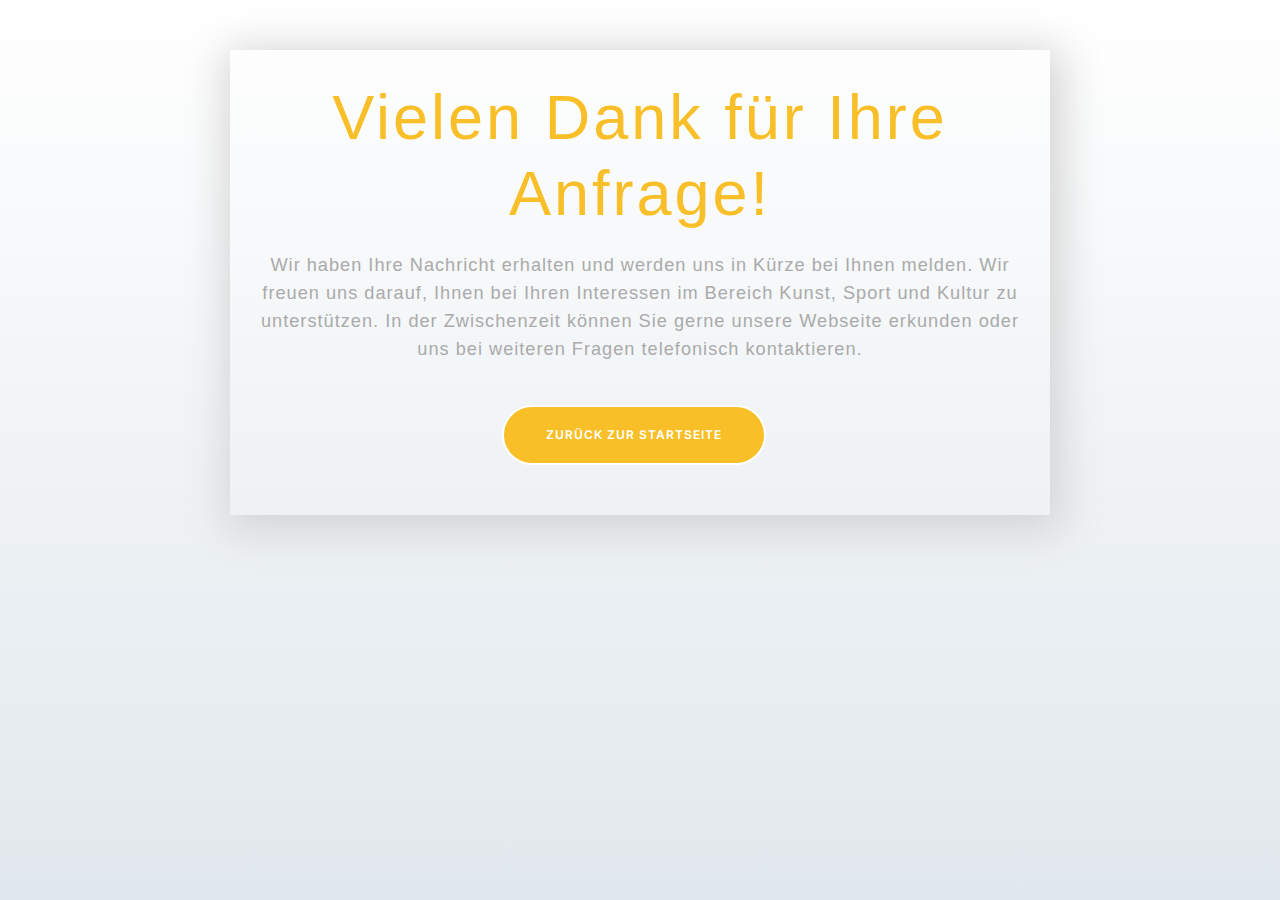
<file: thanks.html>
<!DOCTYPE html>
<html lang="en">
    <head>
        <meta charset="utf-8" />
        <meta
            name="viewport"
            content="width=device-width, initial-scale=1, shrink-to-fit=no"
        />
        <meta name="author" content="Untree.co" />
        <link rel="shortcut icon" href="favicon.png" />

        <meta name="description" content="" />
        <meta name="keywords" content="bootstrap, bootstrap4" />

        <!-- Bootstrap CSS -->
        <link href="css/bootstrap.min.css" rel="stylesheet" />
        <link
            href="https://cdnjs.cloudflare.com/ajax/libs/font-awesome/6.0.0-beta3/css/all.min.css"
            rel="stylesheet"
        />
        <link href="css/tiny-slider.css" rel="stylesheet" />
        <link href="css/style.css" rel="stylesheet" />
        <link href="css/thanks.css" rel="stylesheet" />
        <title>TradePartnerX</title>
    </head>
    <body>
        <div class="content">
            <div class="wrapper-1">
                <div class="wrapper-2">
                    <h1>Vielen Dank für Ihre Anfrage!</h1>
                    <p>
                        Wir haben Ihre Nachricht erhalten und werden uns in
                        Kürze bei Ihnen melden. Wir freuen uns darauf, Ihnen bei
                        Ihren Interessen im Bereich Kunst, Sport und Kultur zu
                        unterstützen. In der Zwischenzeit können Sie gerne
                        unsere Webseite erkunden oder uns bei weiteren Fragen
                        telefonisch kontaktieren.
                    </p>
                    <a href="index.html">
                        <button class="go-home">Zurück zur Startseite</button>
                    </a>
                </div>
            </div>
        </div>
    </body>
</html>
</file>
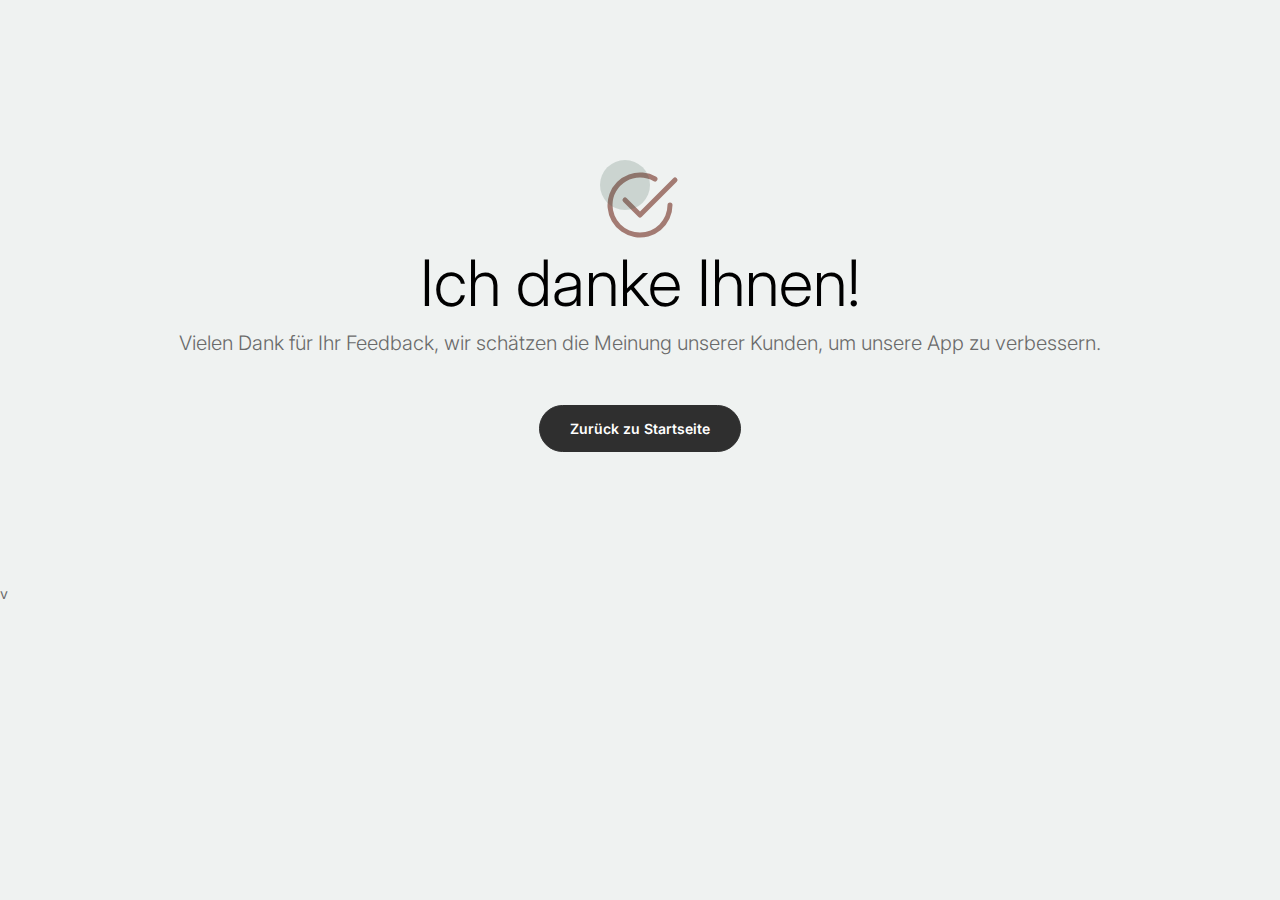
<file: thankyou.html>
<!DOCTYPE html>
<html lang="en">
    <head>
        <meta charset="utf-8" />
        <meta
            name="viewport"
            content="width=device-width, initial-scale=1, shrink-to-fit=no"
        />
        <meta name="author" content="Untree.co" />
        <link rel="shortcut icon" href="favicon.png" />

        <meta name="description" content="" />
        <meta name="keywords" content="bootstrap, bootstrap4" />

        <!-- Bootstrap CSS -->
        <link href="css/bootstrap.min.css" rel="stylesheet" />
        <link
            href="https://cdnjs.cloudflare.com/ajax/libs/font-awesome/6.0.0-beta3/css/all.min.css"
            rel="stylesheet"
        />
        <link href="css/tiny-slider.css" rel="stylesheet" />
        <link href="css/style.css" rel="stylesheet" />
        <title>TradePartnerX</title>
    </head>

    <body>
        <div class="untree_co-section">
            <div class="container">
                <div class="row">
                    <div class="col-md-12 text-center pt-5">
                        <span class="display-3 thankyou-icon text-primary">
                            <svg
                                xmlns="http://www.w3.org/2000/svg"
                                width="80"
                                height="80"
                                fill="currentColor"
                                class="bi bi-check2-circle"
                                viewBox="0 0 16 16"
                            >
                                <path
                                    d="M2.5 8a5.5 5.5 0 0 1 8.25-4.764.5.5 0 0 0 .5-.866A6.5 6.5 0 1 0 14.5 8a.5.5 0 0 0-1 0 5.5 5.5 0 1 1-11 0"
                                />
                                <path
                                    d="M15.354 3.354a.5.5 0 0 0-.708-.708L8 9.293 5.354 6.646a.5.5 0 1 0-.708.708l3 3a.5.5 0 0 0 .708 0z"
                                />
                            </svg>
                        </span>
                        <h2 class="display-3 text-black">Ich danke Ihnen!</h2>
                        <p class="lead mb-5">
                            Vielen Dank für Ihr Feedback, wir schätzen die
                            Meinung unserer Kunden, um unsere App zu verbessern.
                        </p>
                        <p>
                            <a
                                href="index.html"
                                class="btn btn-sm btn-outline-black"
                                >Zurück zu Startseite</a
                            >
                        </p>
                    </div>
                </div>
            </div>
        </div>

        v
    </body>
</html>
</file>
<file: css/tiny-slider.css>
.tns-outer{padding:0 !important}.tns-outer [hidden]{display:none !important}.tns-outer [aria-controls],.tns-outer [data-action]{cursor:pointer}.tns-slider{-webkit-transition:all 0s;-moz-transition:all 0s;transition:all 0s}.tns-slider>.tns-item{-webkit-box-sizing:border-box;-moz-box-sizing:border-box;box-sizing:border-box}.tns-horizontal.tns-subpixel{white-space:nowrap}.tns-horizontal.tns-subpixel>.tns-item{display:inline-block;vertical-align:top;white-space:normal}.tns-horizontal.tns-no-subpixel:after{content:'';display:table;clear:both}.tns-horizontal.tns-no-subpixel>.tns-item{float:left}.tns-horizontal.tns-carousel.tns-no-subpixel>.tns-item{margin-right:-100%}.tns-no-calc{position:relative;left:0}.tns-gallery{position:relative;left:0;min-height:1px}.tns-gallery>.tns-item{position:absolute;left:-100%;-webkit-transition:transform 0s, opacity 0s;-moz-transition:transform 0s, opacity 0s;transition:transform 0s, opacity 0s}.tns-gallery>.tns-slide-active{position:relative;left:auto !important}.tns-gallery>.tns-moving{-webkit-transition:all 0.25s;-moz-transition:all 0.25s;transition:all 0.25s}.tns-autowidth{display:inline-block}.tns-lazy-img{-webkit-transition:opacity 0.6s;-moz-transition:opacity 0.6s;transition:opacity 0.6s;opacity:0.6}.tns-lazy-img.tns-complete{opacity:1}.tns-ah{-webkit-transition:height 0s;-moz-transition:height 0s;transition:height 0s}.tns-ovh{overflow:hidden}.tns-visually-hidden{position:absolute;left:-10000em}.tns-transparent{opacity:0;visibility:hidden}.tns-fadeIn{opacity:1;filter:alpha(opacity=100);z-index:0}.tns-normal,.tns-fadeOut{opacity:0;filter:alpha(opacity=0);z-index:-1}.tns-vpfix{white-space:nowrap}.tns-vpfix>div,.tns-vpfix>li{display:inline-block}.tns-t-subp2{margin:0 auto;width:310px;position:relative;height:10px;overflow:hidden}.tns-t-ct{width:2333.3333333%;width:-webkit-calc(100% * 70 / 3);width:-moz-calc(100% * 70 / 3);width:calc(100% * 70 / 3);position:absolute;right:0}.tns-t-ct:after{content:'';display:table;clear:both}.tns-t-ct>div{width:1.4285714%;width:-webkit-calc(100% / 70);width:-moz-calc(100% / 70);width:calc(100% / 70);height:10px;float:left}

/*# sourceMappingURL=sourcemaps/tiny-slider.css.map */
</file>
<file: css/style.css>
/*
* Template Name: UntreeStore
* Template Author: Untree.co
* Author URI: https://untree.co/
* License: https://creativecommons.org/licenses/by/3.0/
*/
@import url('https://fonts.googleapis.com/css2?family=Inter:wght@400;500;600;700;800&display=swap');
body {
    overflow-x: hidden;
    position: relative;
}

body {
    font-family: 'Inter', sans-serif;
    font-weight: 400;
    line-height: 28px;
    color: #6a6a6a;
    font-size: 14px;
    background-color: #eff2f1;
}

a {
    text-decoration: none;
    -webkit-transition: 0.3s all ease;
    -o-transition: 0.3s all ease;
    transition: 0.3s all ease;
    color: #2f2f2f;
    text-decoration: underline;
}
a:hover {
    color: #2f2f2f;
    text-decoration: none;
}
a.more {
    font-weight: 600;
}

.custom-navbar {
    background: #a37b73ff !important;
    padding-top: 20px;
    padding-bottom: 20px;
}
.custom-navbar .navbar-brand {
    font-size: 32px;
    font-weight: 600;
}
.custom-navbar .navbar-brand > span {
    opacity: 0.4;
}
.custom-navbar .navbar-toggler {
    border-color: transparent;
}
.custom-navbar .navbar-toggler:active,
.custom-navbar .navbar-toggler:focus {
    -webkit-box-shadow: none;
    box-shadow: none;
    outline: none;
}
@media (min-width: 992px) {
    .custom-navbar .custom-navbar-nav li {
        margin-left: 15px;
        margin-right: 15px;
    }
}
.custom-navbar .custom-navbar-nav li a {
    font-weight: 500;
    color: #ffffff !important;
    opacity: 0.5;
    -webkit-transition: 0.3s all ease;
    -o-transition: 0.3s all ease;
    transition: 0.3s all ease;
    position: relative;
}
@media (min-width: 768px) {
    .custom-navbar .custom-navbar-nav li a:before {
        content: '';
        position: absolute;
        bottom: 0;
        left: 8px;
        right: 8px;
        background: #f9bf29;
        height: 5px;
        opacity: 1;
        visibility: visible;
        width: 0;
        -webkit-transition: 0.15s all ease-out;
        -o-transition: 0.15s all ease-out;
        transition: 0.15s all ease-out;
    }
}
.custom-navbar .custom-navbar-nav li a:hover {
    opacity: 1;
}
.custom-navbar .custom-navbar-nav li a:hover:before {
    width: calc(100% - 16px);
}
.custom-navbar .custom-navbar-nav li.active a {
    opacity: 1;
}
.custom-navbar .custom-navbar-nav li.active a:before {
    width: calc(100% - 16px);
}
.custom-navbar .custom-navbar-cta {
    margin-left: 0 !important;
    -webkit-box-orient: horizontal;
    -webkit-box-direction: normal;
    -ms-flex-direction: row;
    flex-direction: row;
}
@media (min-width: 768px) {
    .custom-navbar .custom-navbar-cta {
        margin-left: 40px !important;
    }
}
.custom-navbar .custom-navbar-cta li {
    margin-left: 0px;
    margin-right: 0px;
}
.custom-navbar .custom-navbar-cta li:first-child {
    margin-right: 20px;
}

.hero {
    background: #a37b73ff;
    padding: calc(4rem - 30px) 0 0rem 0;
}
@media (min-width: 768px) {
    .hero {
        padding: calc(4rem - 30px) 0 4rem 0;
    }
}
@media (min-width: 992px) {
    .hero {
        padding: calc(8rem - 30px) 0 8rem 0;
    }
}
.hero .intro-excerpt {
    position: relative;
    z-index: 4;
}
@media (min-width: 992px) {
    .hero .intro-excerpt {
        max-width: 450px;
    }
}
.hero h1 {
    font-weight: 700;
    color: #ffffff;
    margin-bottom: 30px;
}
@media (min-width: 1400px) {
    .hero h1 {
        font-size: 54px;
    }
}
.hero p {
    color: rgba(255, 255, 255, 0.5);
    margin-botom: 30px;
}
.hero .hero-img-wrap {
    position: relative;
}
@media (max-width: 992px) {
    #hero-img-wrap {
        display: none;
    }
}
.hero .hero-img-wrap img {
    position: relative;
    top: 0px;
    right: 0px;
    z-index: 2;
    max-width: 780px;
    left: -20px;
}
@media (min-width: 768px) {
    .hero .hero-img-wrap img {
        right: 0px;
        left: -100px;
    }
}
@media (min-width: 992px) {
    .hero .hero-img-wrap img {
        left: 0px;
        top: -80px;
        position: absolute;
        right: -50px;
    }
}
@media (min-width: 1200px) {
    .hero .hero-img-wrap img {
        left: 0px;
        top: -80px;
        right: -100px;
    }
}
.hero .hero-img-wrap:after {
    content: '';
    position: absolute;
    width: 255px;
    height: 217px;
    background-image: url('../images/dots-light.svg');
    background-size: contain;
    background-repeat: no-repeat;
    right: -100px;
    top: -0px;
}
@media (min-width: 1200px) {
    .hero .hero-img-wrap:after {
        top: -40px;
    }
}

.btn {
    font-weight: 600;
    padding: 12px 30px;
    border-radius: 30px;
    color: #ffffff;
    background: #2f2f2f;
    border-color: #2f2f2f;
}
.btn:hover {
    color: #ffffff;
    background: #222222;
    border-color: #222222;
}
.btn:active,
.btn:focus {
    outline: none !important;
    -webkit-box-shadow: none;
    box-shadow: none;
}
.btn.btn-primary {
    background: #a37b73ff;
    border-color: #a37b73ff;
}
.btn.btn-primary:hover {
    background: #314d43;
    border-color: #314d43;
}
.btn.btn-secondary {
    color: #2f2f2f;
    background: #f9bf29;
    border-color: #f9bf29;
}
.btn.btn-secondary:hover {
    background: #f8b810;
    border-color: #f8b810;
}
.btn.btn-white-outline {
    background: transparent;
    border-width: 2px;
    border-color: rgba(255, 255, 255, 0.3);
}
.btn.btn-white-outline:hover {
    border-color: white;
    color: #ffffff;
}

.section-title {
    color: #2f2f2f;
}

.product-section {
    padding: 7rem 0;
}
.product-section .product-item {
    text-align: center;
    text-decoration: none;
    display: block;
    position: relative;
    padding-bottom: 50px;
    cursor: pointer;
}

.product-section .product-item img {
    height: 250px;
    object-fit: cover;
}
.product-section .product-item .product-thumbnail {
    margin-bottom: 30px;
    position: relative;
    top: 0;
    -webkit-transition: 0.3s all ease;
    -o-transition: 0.3s all ease;
    transition: 0.3s all ease;
}
.product-section .product-item h3 {
    font-weight: 600;
    font-size: 16px;
}
.product-section .product-item strong {
    font-weight: 800 !important;
    font-size: 18px !important;
}
.product-section .product-item h3,
.product-section .product-item strong {
    color: #2f2f2f;
    text-decoration: none;
}
.product-section .product-item .icon-cross {
    position: absolute;
    width: 35px;
    height: 35px;
    display: inline-block;
    background: #2f2f2f;
    bottom: 15px;
    left: 50%;
    -webkit-transform: translateX(-50%);
    -ms-transform: translateX(-50%);
    transform: translateX(-50%);
    margin-bottom: -17.5px;
    border-radius: 50%;
    opacity: 0;
    visibility: hidden;
    -webkit-transition: 0.3s all ease;
    -o-transition: 0.3s all ease;
    transition: 0.3s all ease;
}
.product-section .product-item .icon-cross img {
    position: absolute;
    left: 50%;
    top: 50%;
    -webkit-transform: translate(-50%, -50%);
    -ms-transform: translate(-50%, -50%);
    transform: translate(-50%, -50%);
}
.product-section .product-item:before {
    bottom: 0;
    left: 0;
    right: 0;
    position: absolute;
    content: '';
    background: #dce5e4;
    height: 0%;
    z-index: -1;
    border-radius: 10px;
    -webkit-transition: 0.3s all ease;
    -o-transition: 0.3s all ease;
    transition: 0.3s all ease;
}
.product-section .product-item:hover .product-thumbnail {
    top: -25px;
}
.product-section .product-item:hover .icon-cross {
    bottom: 0;
    opacity: 1;
    visibility: visible;
}
.product-section .product-item:hover:before {
    height: 70%;
}

.why-choose-section {
    padding: 7rem 0;
}
.why-choose-section .img-wrap {
    position: relative;
}
.why-choose-section .img-wrap:before {
    position: absolute;
    content: '';
    width: 255px;
    height: 217px;
    background-image: url('../images/dots-yellow.svg');
    background-repeat: no-repeat;
    background-size: contain;
    -webkit-transform: translate(-40%, -40%);
    -ms-transform: translate(-40%, -40%);
    transform: translate(-40%, -40%);
    z-index: -1;
}
.why-choose-section .img-wrap img {
    border-radius: 20px;
}

.feature {
    margin-bottom: 30px;
}
.feature .icon {
    display: inline-block;
    position: relative;
    margin-bottom: 20px;
}
.feature .icon:before {
    content: '';
    width: 33px;
    height: 33px;
    position: absolute;
    background: rgba(59, 93, 80, 0.2);
    border-radius: 50%;
    right: -8px;
    bottom: 0;
}
.feature h3 {
    font-size: 14px;
    color: #2f2f2f;
}
.feature p {
    font-size: 14px;
    line-height: 22px;
    color: #6a6a6a;
}

.we-help-section {
    padding: 7rem 0;
}
.we-help-section .imgs-grid {
    display: -ms-grid;
    display: grid;
    -ms-grid-columns: (1fr) [27];
    grid-template-columns: repeat(27, 1fr);
    position: relative;
}
.we-help-section .imgs-grid:before {
    position: absolute;
    content: '';
    width: 255px;
    height: 217px;
    background-image: url('../images/dots-green.svg');
    background-size: contain;
    background-repeat: no-repeat;
    -webkit-transform: translate(-40%, -40%);
    -ms-transform: translate(-40%, -40%);
    transform: translate(-40%, -40%);
    z-index: -1;
}
.we-help-section .imgs-grid .grid {
    position: relative;
}
.we-help-section .imgs-grid .grid img {
    border-radius: 20px;
    max-width: 100%;
}
.we-help-section .imgs-grid .grid.grid-1 {
    -ms-grid-column: 1;
    -ms-grid-column-span: 18;
    grid-column: 1 / span 18;
    -ms-grid-row: 1;
    -ms-grid-row-span: 27;
    grid-row: 1 / span 27;
}
.we-help-section .imgs-grid .grid.grid-2 {
    -ms-grid-column: 19;
    -ms-grid-column-span: 27;
    grid-column: 19 / span 27;
    -ms-grid-row: 1;
    -ms-grid-row-span: 5;
    grid-row: 1 / span 5;
    padding-left: 20px;
}
.we-help-section .imgs-grid .grid.grid-3 {
    -ms-grid-column: 14;
    -ms-grid-column-span: 16;
    grid-column: 14 / span 16;
    -ms-grid-row: 6;
    -ms-grid-row-span: 27;
    grid-row: 6 / span 27;
    padding-top: 20px;
}

.custom-list {
    width: 100%;
}
.custom-list li {
    display: inline-block;
    width: calc(50% - 20px);
    margin-bottom: 12px;
    line-height: 1.5;
    position: relative;
    padding-left: 20px;
}
.custom-list li:before {
    content: '';
    width: 8px;
    height: 8px;
    border-radius: 50%;
    border: 2px solid #a37b73ff;
    position: absolute;
    left: 0;
    top: 8px;
}

.popular-product {
    padding: 0 0 7rem 0;
}
.popular-product .product-item-sm h3 {
    font-size: 14px;
    font-weight: 700;
    color: #2f2f2f;
}
.popular-product .product-item-sm a {
    text-decoration: none;
    color: #2f2f2f;
    -webkit-transition: 0.3s all ease;
    -o-transition: 0.3s all ease;
    transition: 0.3s all ease;
}
.popular-product .product-item-sm a:hover {
    color: rgba(47, 47, 47, 0.5);
}
.popular-product .product-item-sm p {
    line-height: 1.4;
    margin-bottom: 10px;
    font-size: 14px;
}
.popular-product .product-item-sm .thumbnail {
    margin-right: 10px;
    -webkit-box-flex: 0;
    -ms-flex: 0 0 120px;
    flex: 0 0 120px;
    position: relative;
}
.popular-product .product-item-sm .thumbnail:before {
    content: '';
    position: absolute;
    border-radius: 20px;
    background: #dce5e4;
    width: 98px;
    height: 98px;
    top: 50%;
    left: 50%;
    -webkit-transform: translate(-50%, -50%);
    -ms-transform: translate(-50%, -50%);
    transform: translate(-50%, -50%);
    z-index: -1;
}

.testimonial-section {
    padding: 3rem 0 7rem 0;
}

.testimonial-slider-wrap {
    position: relative;
}
.testimonial-slider-wrap .tns-inner {
    padding-top: 30px;
}
.testimonial-slider-wrap .item .testimonial-block blockquote {
    font-size: 16px;
}
@media (min-width: 768px) {
    .testimonial-slider-wrap .item .testimonial-block blockquote {
        line-height: 32px;
        font-size: 18px;
    }
}
.testimonial-slider-wrap .item .testimonial-block .author-info .author-pic {
    margin-bottom: 20px;
}
.testimonial-slider-wrap .item .testimonial-block .author-info .author-pic img {
    width: 150px;
    height: 150px;
    object-fit: cover;
    border-radius: 50%;
}
.testimonial-slider-wrap .item .testimonial-block .author-info h3 {
    font-size: 14px;
    font-weight: 700;
    color: #2f2f2f;
    margin-bottom: 0;
}
.testimonial-slider-wrap #testimonial-nav {
    position: absolute;
    top: 50%;
    z-index: 99;
    width: 100%;
    display: none;
}
@media (min-width: 768px) {
    .testimonial-slider-wrap #testimonial-nav {
        display: block;
    }
}
.testimonial-slider-wrap #testimonial-nav > span {
    cursor: pointer;
    position: absolute;
    width: 58px;
    height: 58px;
    line-height: 58px;
    border-radius: 50%;
    background: rgba(59, 93, 80, 0.1);
    color: #2f2f2f;
    -webkit-transition: 0.3s all ease;
    -o-transition: 0.3s all ease;
    transition: 0.3s all ease;
}
.testimonial-slider-wrap #testimonial-nav > span:hover {
    background: #a37b73ff;
    color: #ffffff;
}
.testimonial-slider-wrap #testimonial-nav .prev {
    left: -10px;
}
.testimonial-slider-wrap #testimonial-nav .next {
    right: 0;
}
.testimonial-slider-wrap .tns-nav {
    position: absolute;
    bottom: -50px;
    left: 50%;
    -webkit-transform: translateX(-50%);
    -ms-transform: translateX(-50%);
    transform: translateX(-50%);
}
.testimonial-slider-wrap .tns-nav button {
    background: none;
    border: none;
    display: inline-block;
    position: relative;
    width: 0 !important;
    height: 7px !important;
    margin: 2px;
}
.testimonial-slider-wrap .tns-nav button:active,
.testimonial-slider-wrap .tns-nav button:focus,
.testimonial-slider-wrap .tns-nav button:hover {
    outline: none;
    -webkit-box-shadow: none;
    box-shadow: none;
    background: none;
}
.testimonial-slider-wrap .tns-nav button:before {
    display: block;
    width: 7px;
    height: 7px;
    left: 0;
    top: 0;
    position: absolute;
    content: '';
    border-radius: 50%;
    -webkit-transition: 0.3s all ease;
    -o-transition: 0.3s all ease;
    transition: 0.3s all ease;
    background-color: #d6d6d6;
}
.testimonial-slider-wrap .tns-nav button:hover:before,
.testimonial-slider-wrap .tns-nav button.tns-nav-active:before {
    background-color: #a37b73ff;
}

.before-footer-section {
    padding: 7rem 0 12rem 0 !important;
}

.blog-section {
    padding: 7rem 0 12rem 0;
}
.blog-section .post-entry a {
    text-decoration: none;
}
.blog-section .post-entry .post-thumbnail {
    display: block;
    margin-bottom: 20px;
}
.blog-section .post-entry .post-thumbnail img {
    border-radius: 20px;
    -webkit-transition: 0.3s all ease;
    -o-transition: 0.3s all ease;
    transition: 0.3s all ease;
}
.blog-section .post-entry .post-content-entry {
    padding-left: 15px;
    padding-right: 15px;
}
.blog-section .post-entry .post-content-entry h3 {
    font-size: 16px;
    margin-bottom: 0;
    font-weight: 600;
    margin-bottom: 7px;
}
.blog-section .post-entry .post-content-entry .meta {
    font-size: 14px;
}
.blog-section .post-entry .post-content-entry .meta a {
    font-weight: 600;
}
.blog-section .post-entry:hover .post-thumbnail img,
.blog-section .post-entry:focus .post-thumbnail img {
    opacity: 0.7;
}

.footer-section {
    padding: 80px 0;
    background: #ffffff;
}
.footer-section .relative {
    position: relative;
}
.footer-section a {
    text-decoration: none;
    color: #2f2f2f;
    -webkit-transition: 0.3s all ease;
    -o-transition: 0.3s all ease;
    transition: 0.3s all ease;
}
.footer-section a:hover {
    color: rgba(47, 47, 47, 0.5);
}
.footer-section .subscription-form {
    margin-bottom: 40px;
    position: relative;
    z-index: 2;
    margin-top: 100px;
}
@media (min-width: 992px) {
    .footer-section .subscription-form {
        margin-top: 0px;
        margin-bottom: 80px;
    }
}
.footer-section .subscription-form h3 {
    font-size: 18px;
    font-weight: 500;
    color: #a37b73ff;
}
.footer-section .subscription-form .form-control {
    height: 50px;
    border-radius: 10px;
    font-family: 'Inter', sans-serif;
}
.footer-section .subscription-form .form-control:active,
.footer-section .subscription-form .form-control:focus {
    outline: none;
    -webkit-box-shadow: none;
    box-shadow: none;
    border-color: #a37b73ff;
    -webkit-box-shadow: 0 1px 4px 0 rgba(0, 0, 0, 0.2);
    box-shadow: 0 1px 4px 0 rgba(0, 0, 0, 0.2);
}
.footer-section .subscription-form .form-control::-webkit-input-placeholder {
    font-size: 14px;
}
.footer-section .subscription-form .form-control::-moz-placeholder {
    font-size: 14px;
}
.footer-section .subscription-form .form-control:-ms-input-placeholder {
    font-size: 14px;
}
.footer-section .subscription-form .form-control:-moz-placeholder {
    font-size: 14px;
}
.footer-section .subscription-form .btn {
    border-radius: 10px !important;
}
.footer-section .sofa-img {
    position: absolute;
    top: -200px;
    z-index: 1;
    right: 0;
}
.footer-section .sofa-img img {
    max-width: 380px;
}

@media (max-width: 992px) {
    .footer-section .sofa-img img {
        display: none;
    }
}
.footer-section .links-wrap {
    margin-top: 0px;
}
@media (min-width: 992px) {
    .footer-section .links-wrap {
        margin-top: 54px;
    }
}
.footer-section .links-wrap ul li {
    margin-bottom: 10px;
}
.footer-section .footer-logo-wrap .footer-logo {
    font-size: 32px;
    font-weight: 500;
    text-decoration: none;
    color: #a37b73ff;
}
.footer-section .custom-social li {
    margin: 2px;
    display: inline-block;
}
.footer-section .custom-social li a {
    width: 40px;
    height: 40px;
    text-align: center;
    line-height: 40px;
    display: inline-block;
    background: #dce5e4;
    color: #a37b73ff;
    border-radius: 50%;
}
.footer-section .custom-social li a:hover {
    background: #a37b73ff;
    color: #ffffff;
}
.footer-section .border-top {
    border-color: #dce5e4;
}
.footer-section .border-top.copyright {
    font-size: 14px !important;
}

.untree_co-section {
    padding: 7rem 0;
}

.form-control {
    height: 50px;
    border-radius: 10px;
    font-family: 'Inter', sans-serif;
}
.form-control:active,
.form-control:focus {
    outline: none;
    -webkit-box-shadow: none;
    box-shadow: none;
    border-color: #a37b73ff;
    -webkit-box-shadow: 0 1px 4px 0 rgba(0, 0, 0, 0.2);
    box-shadow: 0 1px 4px 0 rgba(0, 0, 0, 0.2);
}
.form-control::-webkit-input-placeholder {
    font-size: 14px;
}
.form-control::-moz-placeholder {
    font-size: 14px;
}
.form-control:-ms-input-placeholder {
    font-size: 14px;
}
.form-control:-moz-placeholder {
    font-size: 14px;
}

.service {
    line-height: 1.5;
}
.service .service-icon {
    border-radius: 10px;
    -webkit-box-flex: 0;
    -ms-flex: 0 0 50px;
    flex: 0 0 50px;
    height: 50px;
    line-height: 50px;
    text-align: center;
    background: #a37b73ff;
    margin-right: 20px;
    color: #ffffff;
}

textarea {
    height: auto !important;
}

.site-blocks-table {
    overflow: auto;
}
.site-blocks-table .product-thumbnail {
    width: 200px;
}
.site-blocks-table .btn {
    padding: 2px 10px;
}
.site-blocks-table thead th {
    padding: 30px;
    text-align: center;
    border-width: 0px !important;
    vertical-align: middle;
    color: rgba(0, 0, 0, 0.8);
    font-size: 18px;
}
.site-blocks-table td {
    padding: 20px;
    text-align: center;
    vertical-align: middle;
    color: rgba(0, 0, 0, 0.8);
}
.site-blocks-table tbody tr:first-child td {
    border-top: 1px solid #a37b73ff !important;
}
.site-blocks-table .btn {
    background: none !important;
    color: #000000;
    border: none;
    height: auto !important;
}

.site-block-order-table th {
    border-top: none !important;
    border-bottom-width: 1px !important;
}

.site-block-order-table td,
.site-block-order-table th {
    color: #000000;
}

.couponcode-wrap input {
    border-radius: 10px !important;
}

.text-primary {
    color: #a37b73ff !important;
}

.thankyou-icon {
    position: relative;
    color: #a37b73ff;
}
.thankyou-icon:before {
    position: absolute;
    content: '';
    width: 50px;
    height: 50px;
    border-radius: 50%;
    background: rgba(59, 93, 80, 0.2);
}
.cookie-wrapper {
    position: fixed;
    bottom: 0px;
    left: 0px;
    width: 100%;
    background: #fff;
    padding: 15px 25px 22px;
    transition: right 0.3s ease;
    box-shadow: 0 5px 10px rgb(224, 224, 224);
    z-index: 999;
}

@media (max-width: 992px) {
    .cookie-wrapper {
        width: 100%;
        bottom: 0;
        left: 0;
    }
}

.cookie-wrapper * {
    font-family: 'Raleway', sans-serif;
}

.cookie-wrapper .show {
    right: 20px;
}

.hidden {
    display: none;
}
header i {
    color: #f9bf29;
    font-size: 32px;
    text-align: center;
}
header h2 {
    color: #f9bf29;
    font-weight: 500;
    text-align: center;
}
.data {
    text-align: center;
}
.data p a {
    color: #f9bf29;
    text-decoration: none;
    text-align: center !important;
}
.data p a:hover {
    text-decoration: underline;
}
.buttons {
    padding: 20px 0px;
    text-align: center;
}
.buttons .cookie-button {
    border: 2px solid #f9bf29;
    color: #fff;
    padding: 8px 0;
    background: #f9bf29;
    cursor: pointer;
    width: calc(100% / 2 - 10px);
    transition: all 0.5s ease;
    max-width: 150px;
    border-radius: 30px;
}
.buttons #acceptBtn:hover {
    background-color: transparent;
    color: #f9bf29;
}
#declineBtn {
    background-color: #fff;
    color: #f9bf29;
}
#declineBtn:hover {
    background-color: #f9bf29;
    color: #fff;
}
/* Footer Style */
/* Footer Style */
select {
    display: block;
    width: 100%;
    padding: 0.375rem 0.75rem;
    font-size: 1rem;
    font-weight: 400;
    line-height: 1.5;
    color: #212529;
    background-color: #fff;
    background-clip: padding-box;
    border: 1px solid #ced4da;
    -webkit-appearance: none;
    -moz-appearance: none;
    appearance: none;
    border-radius: 0.25rem;
    transition: border-color 0.15s ease-in-out, box-shadow 0.15s ease-in-out;
    height: 50px;
    border-radius: 10px;
    font-family: 'Inter', sans-serif;
}

.iti {
    width: 100% !important;
    margin-bottom: 10px;
    margin-top: 0px !important;
}

.iti input {
    display: block;
    width: 100%;
    padding: 0.375rem 0.75rem;
    font-size: 1rem;
    font-weight: 400;
    line-height: 1.5;
    color: #212529;
    background-color: #fff;
    background-clip: padding-box;
    border: 1px solid #ced4da;
    -webkit-appearance: none;
    -moz-appearance: none;
    appearance: none;
    border-radius: 0.25rem;
    transition: border-color 0.15s ease-in-out, box-shadow 0.15s ease-in-out;
    height: 50px;
    border-radius: 10px;
    font-family: 'Inter', sans-serif;
}
</file>
<file: css/thanks.css>
* {
    box-sizing: border-box;
}
body {
    background: #ffffff;
    background: linear-gradient(to bottom, #ffffff 0%, #e1e8ed 100%);
    filter: progid:DXImageTransform.Microsoft.gradient( startColorstr='#ffffff', endColorstr='#e1e8ed',GradientType=0 );
    height: 100%;
    margin: 0;
    background-repeat: no-repeat;
    background-attachment: fixed;
}

.wrapper-1 {
    width: 100%;
    height: 100vh;
    display: flex;
    flex-direction: column;
}
.wrapper-2 {
    padding: 30px;
    text-align: center;
}
h1 {
    font-family: 'Raleway', sans-serif;
    font-size: 4em;
    letter-spacing: 3px;
    color: #f9bf29;
    margin: 0;
    margin-bottom: 20px;
}
.wrapper-2 p {
    margin: 0;
    font-size: 1.3em;
    color: #aaa;
    font-family: 'Raleway', sans-serif;
    letter-spacing: 1px;
}
.go-home {
    background: #f9bf29;
    border: 2px solid #ffffff;
    color: #ffffff;
    font-weight: 600;
    letter-spacing: 1px;
    font-size: 12px;
    padding: 14px 42px;
    margin-top: 42px;
    margin-right: 12px;
    -webkit-transition: all 0.4s ease-in-out;
    transition: all 0.4s ease-in-out;
    visibility: visible;
    animation-delay: 2.3s;
    animation-name: fadeInUp;
    text-decoration: none;
    text-transform: uppercase;
    cursor: pointer;
    border-radius: 30px;
}
.go-home:hover {
    background: transparent;
    border-color: #f9bf29;
}
a:hover .go-home {
    color: #f9bf29;
}
.go-home a {
    text-decoration: none;
    color: #fff;
}

.footer-like {
    margin-top: auto;
    background: #d7e6fe;
    padding: 6px;
    text-align: center;
}
.footer-like p {
    margin: 0;
    padding: 4px;
    color: #ffc107;
    font-family: 'Source Sans Pro', sans-serif;
    letter-spacing: 1px;
}
.footer-like p a {
    text-decoration: none;
    color: #ffc107;
    font-weight: 600;
}

@media (min-width: 360px) {
    h1 {
        font-size: 4.5em;
    }
    .go-home {
        margin-bottom: 20px;
    }
}

@media (min-width: 600px) {
    .content {
        max-width: 1000px;
        margin: 0 auto;
    }
    .wrapper-1 {
        height: initial;
        max-width: 820px;
        margin: 0 auto;
        margin-top: 50px;
        box-shadow: 4px 8px 40px 8px lightgray;
    }
}
</file>
